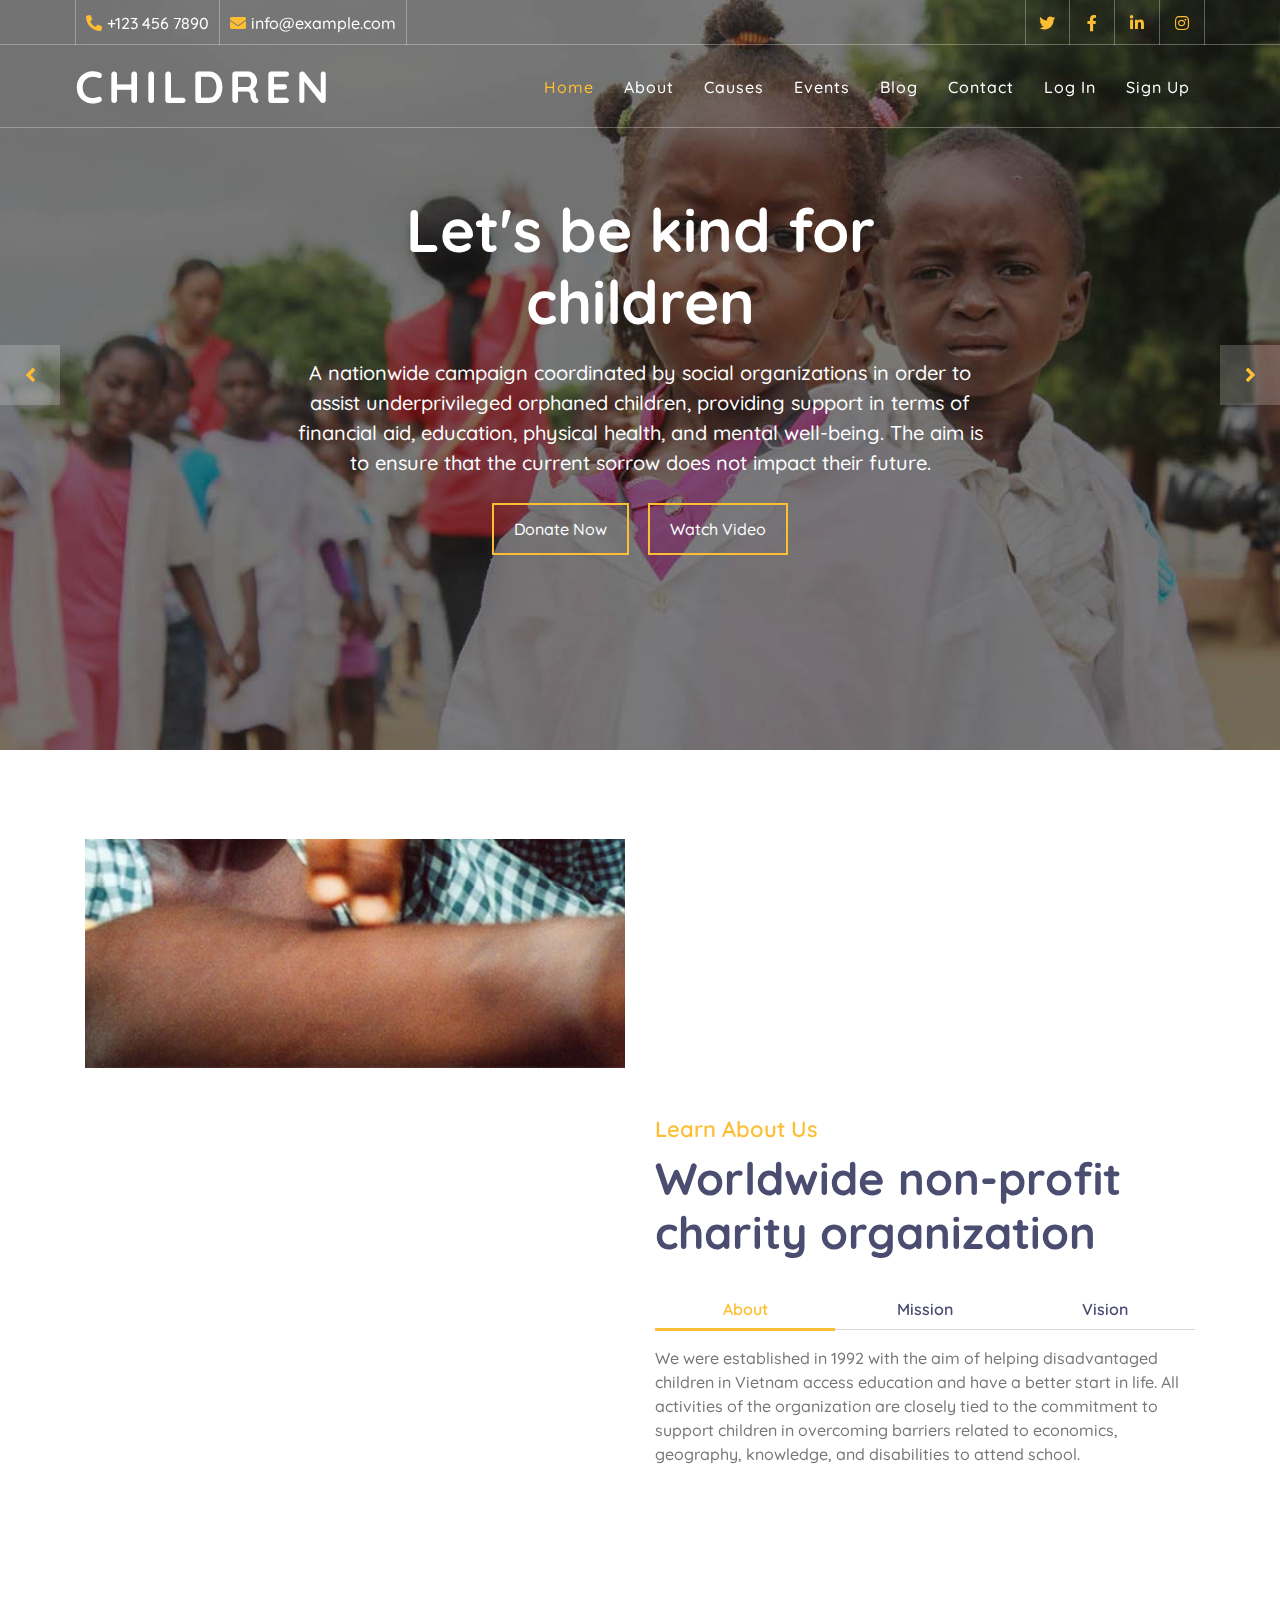
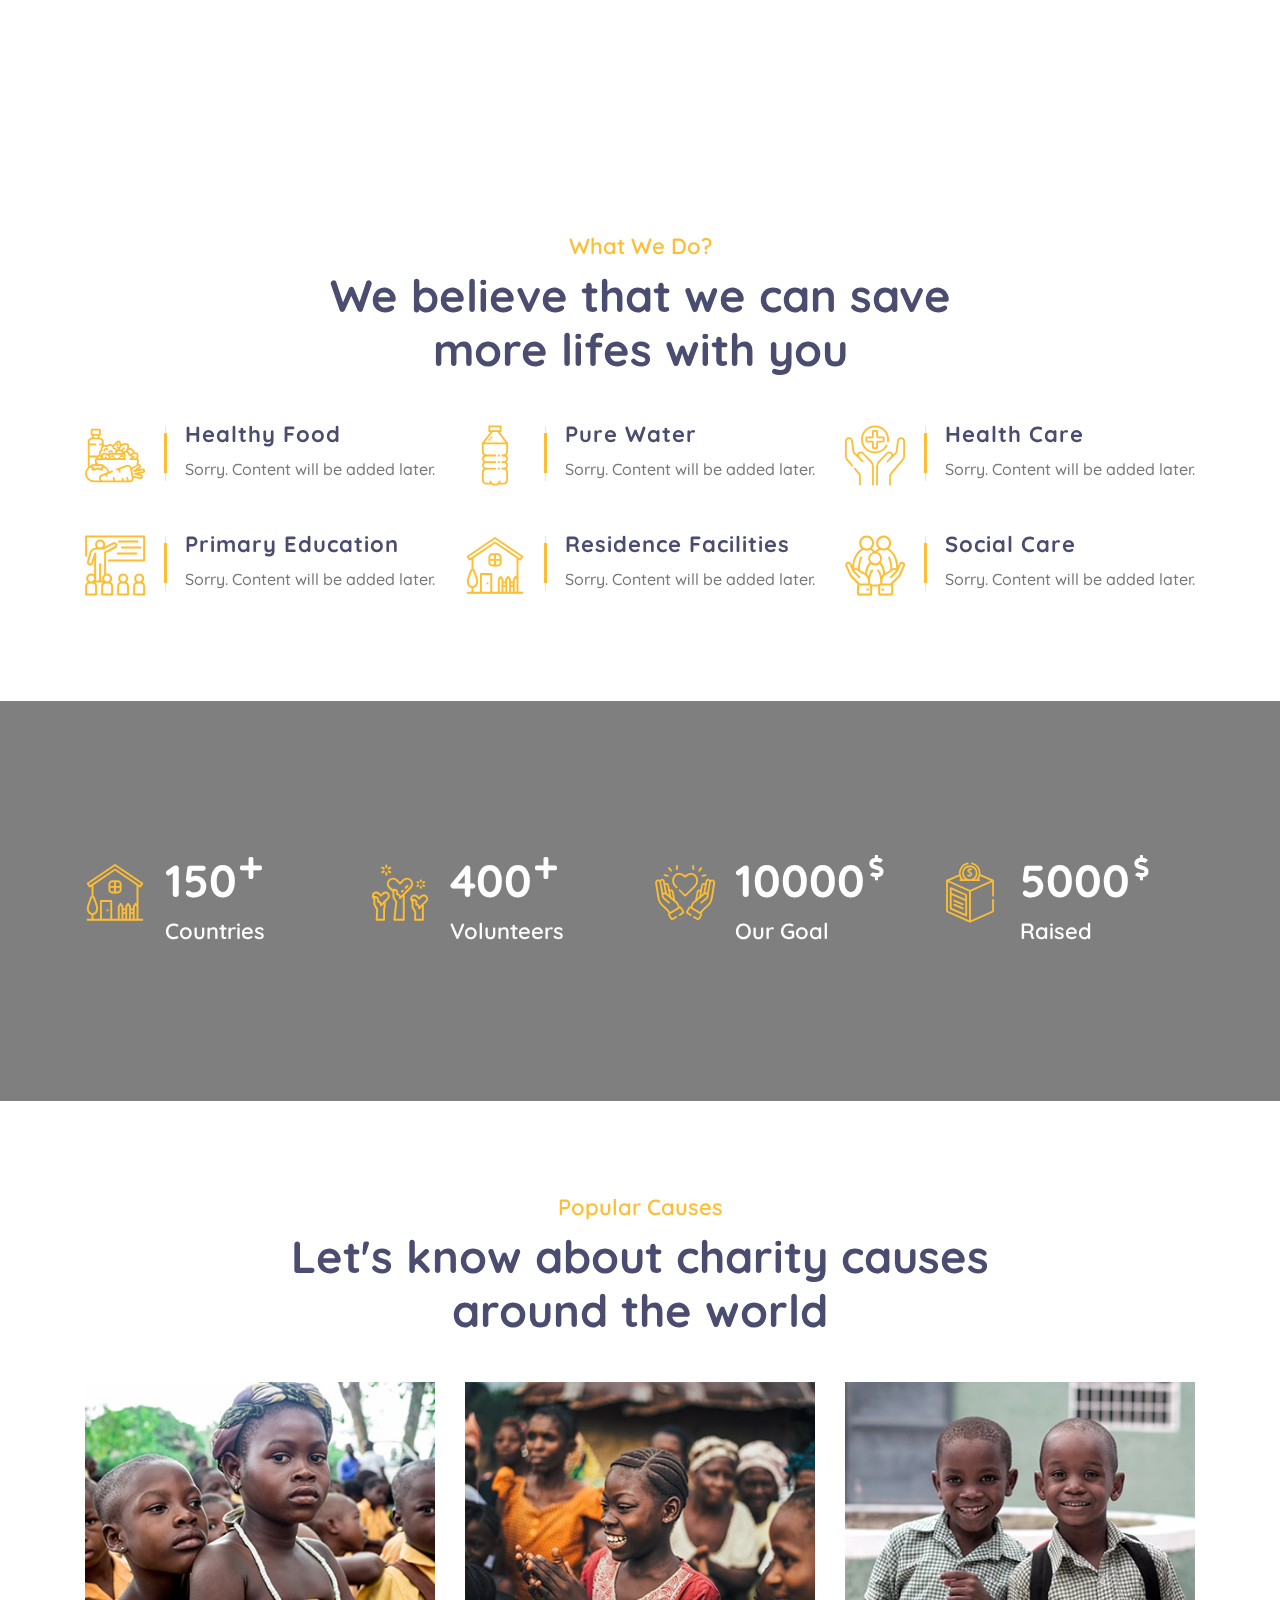
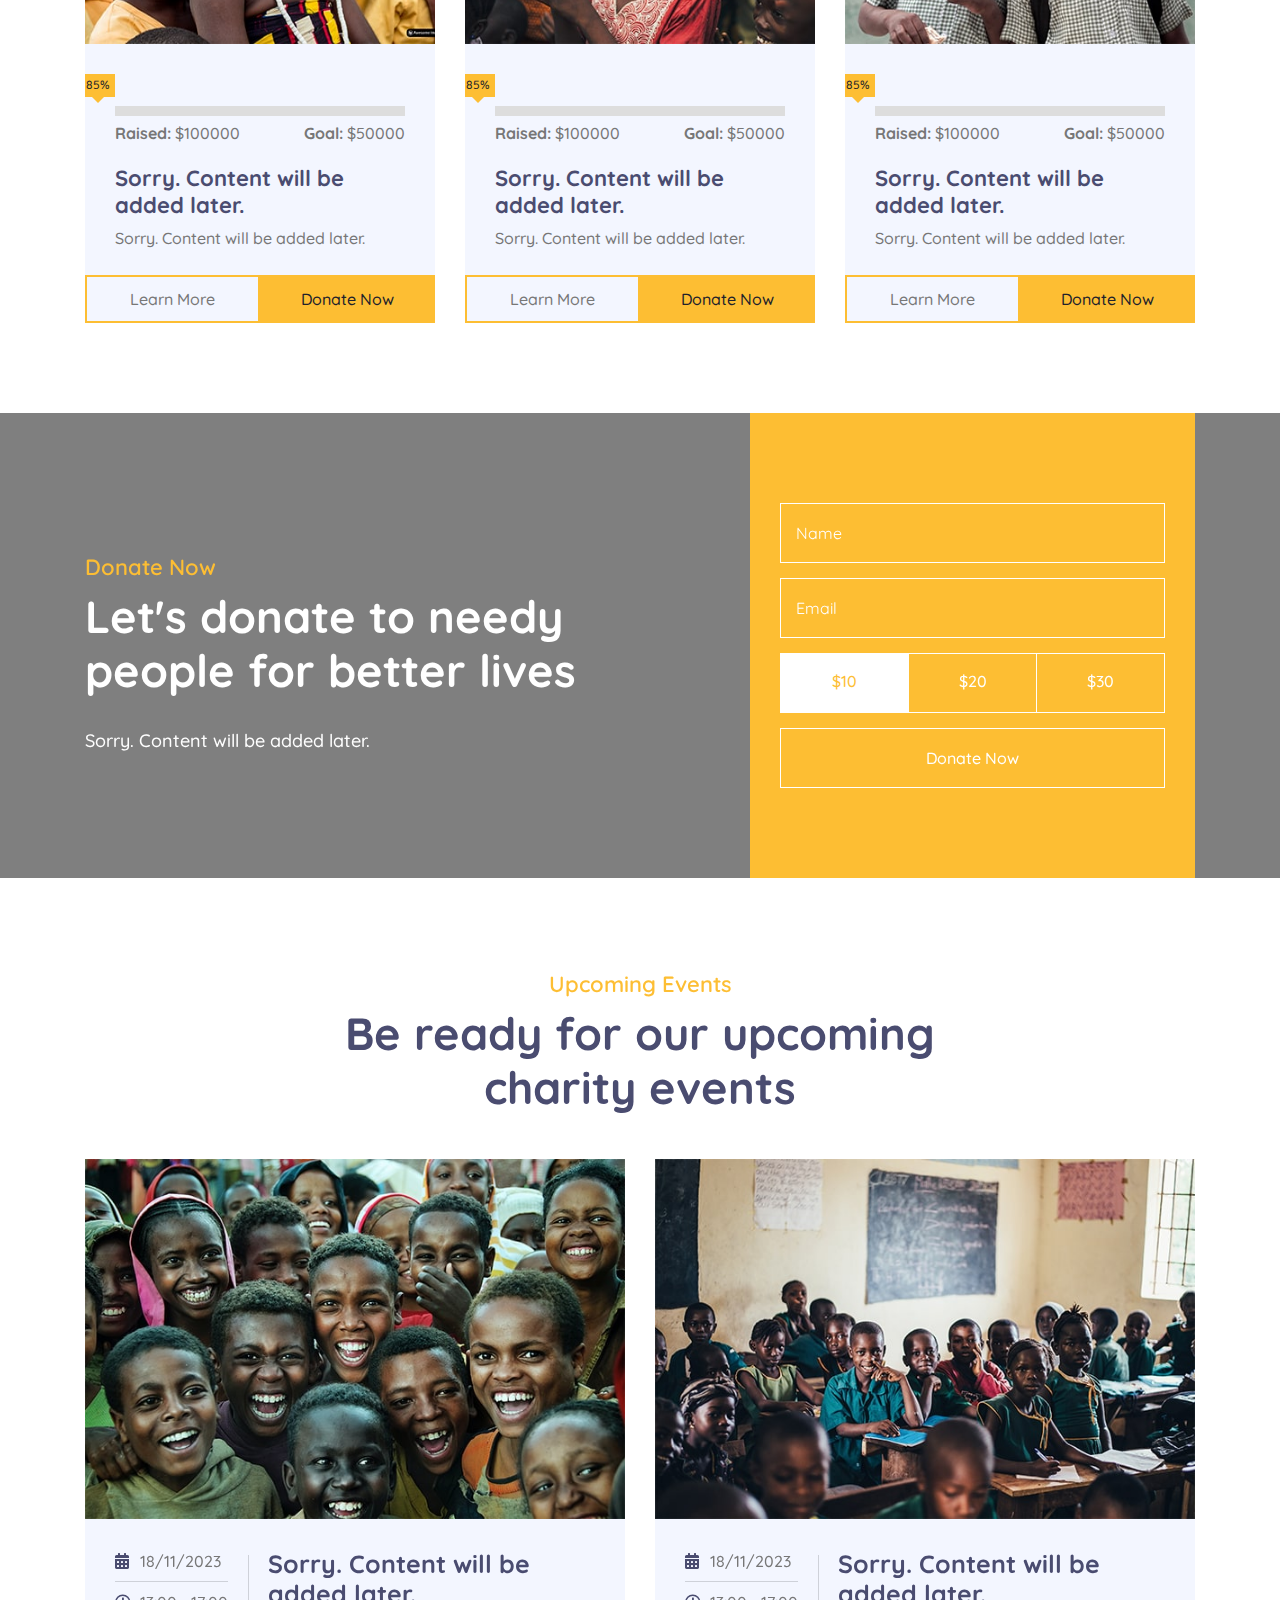
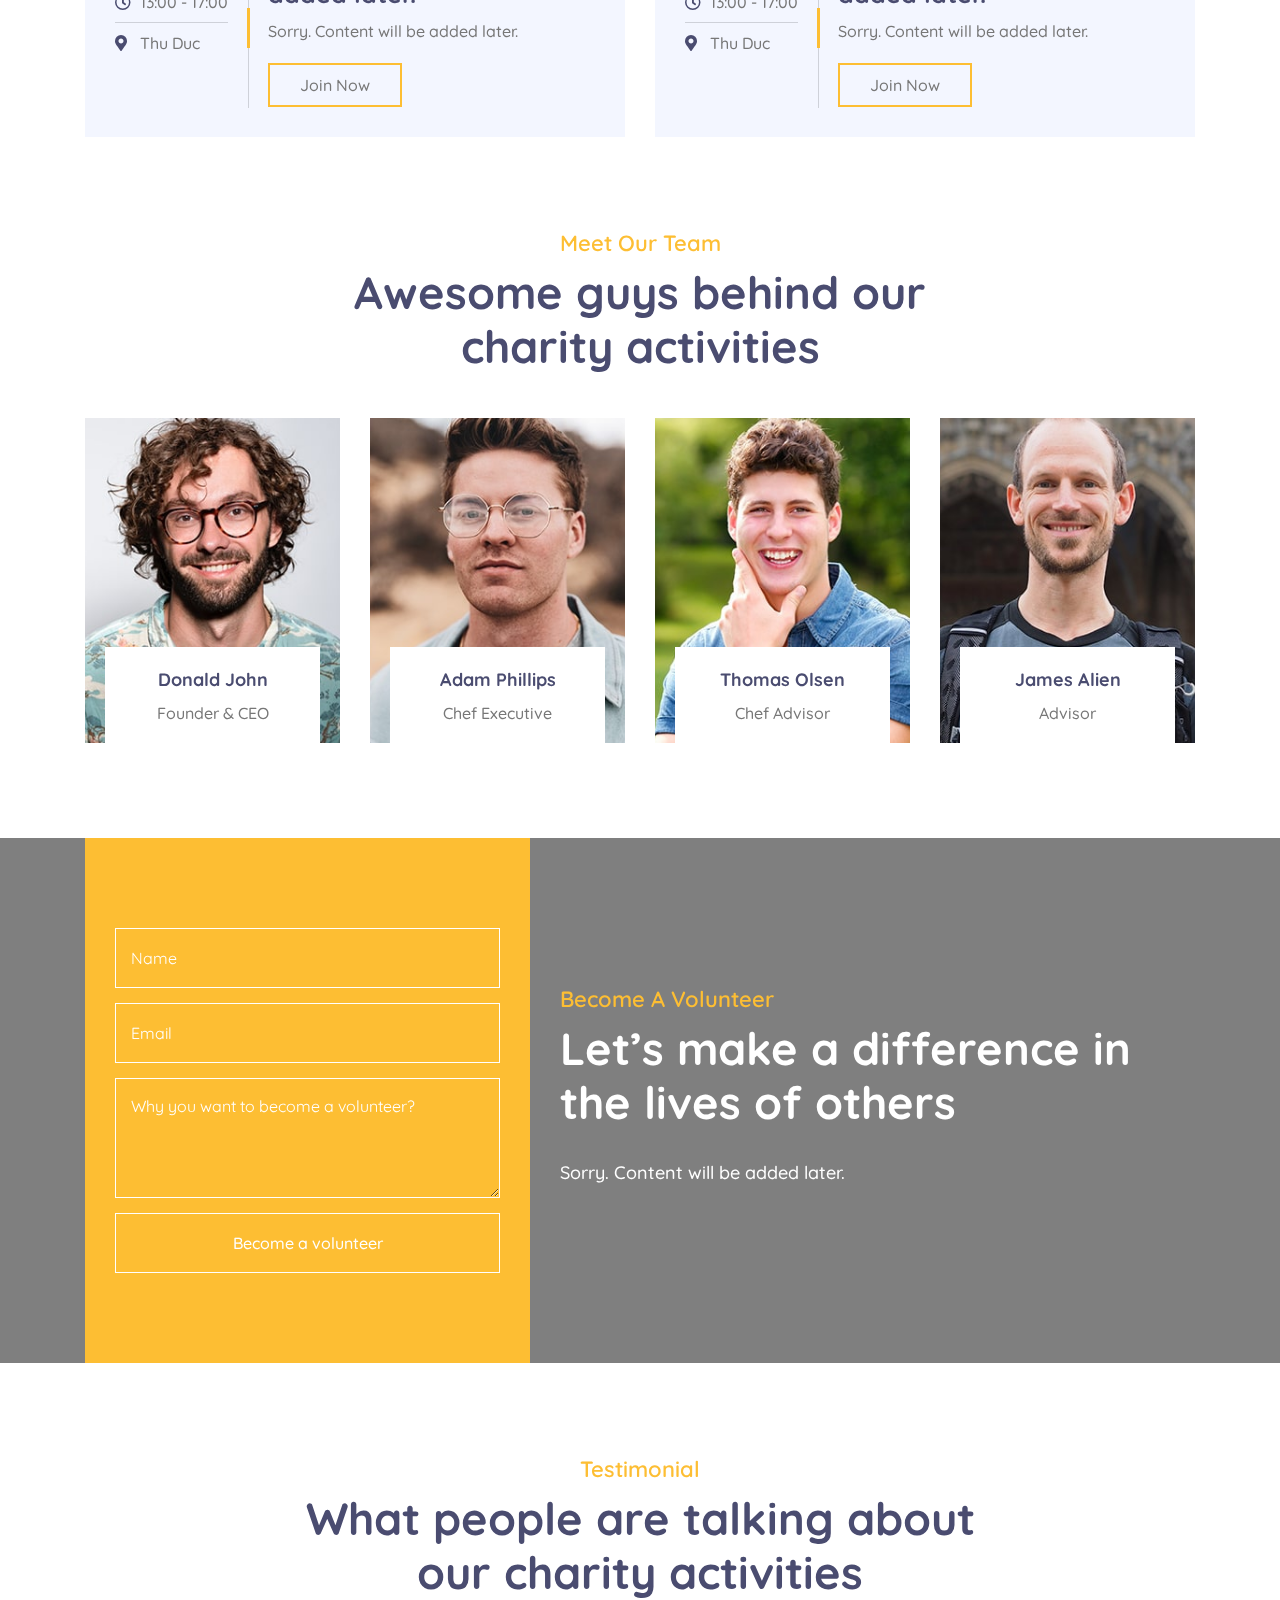
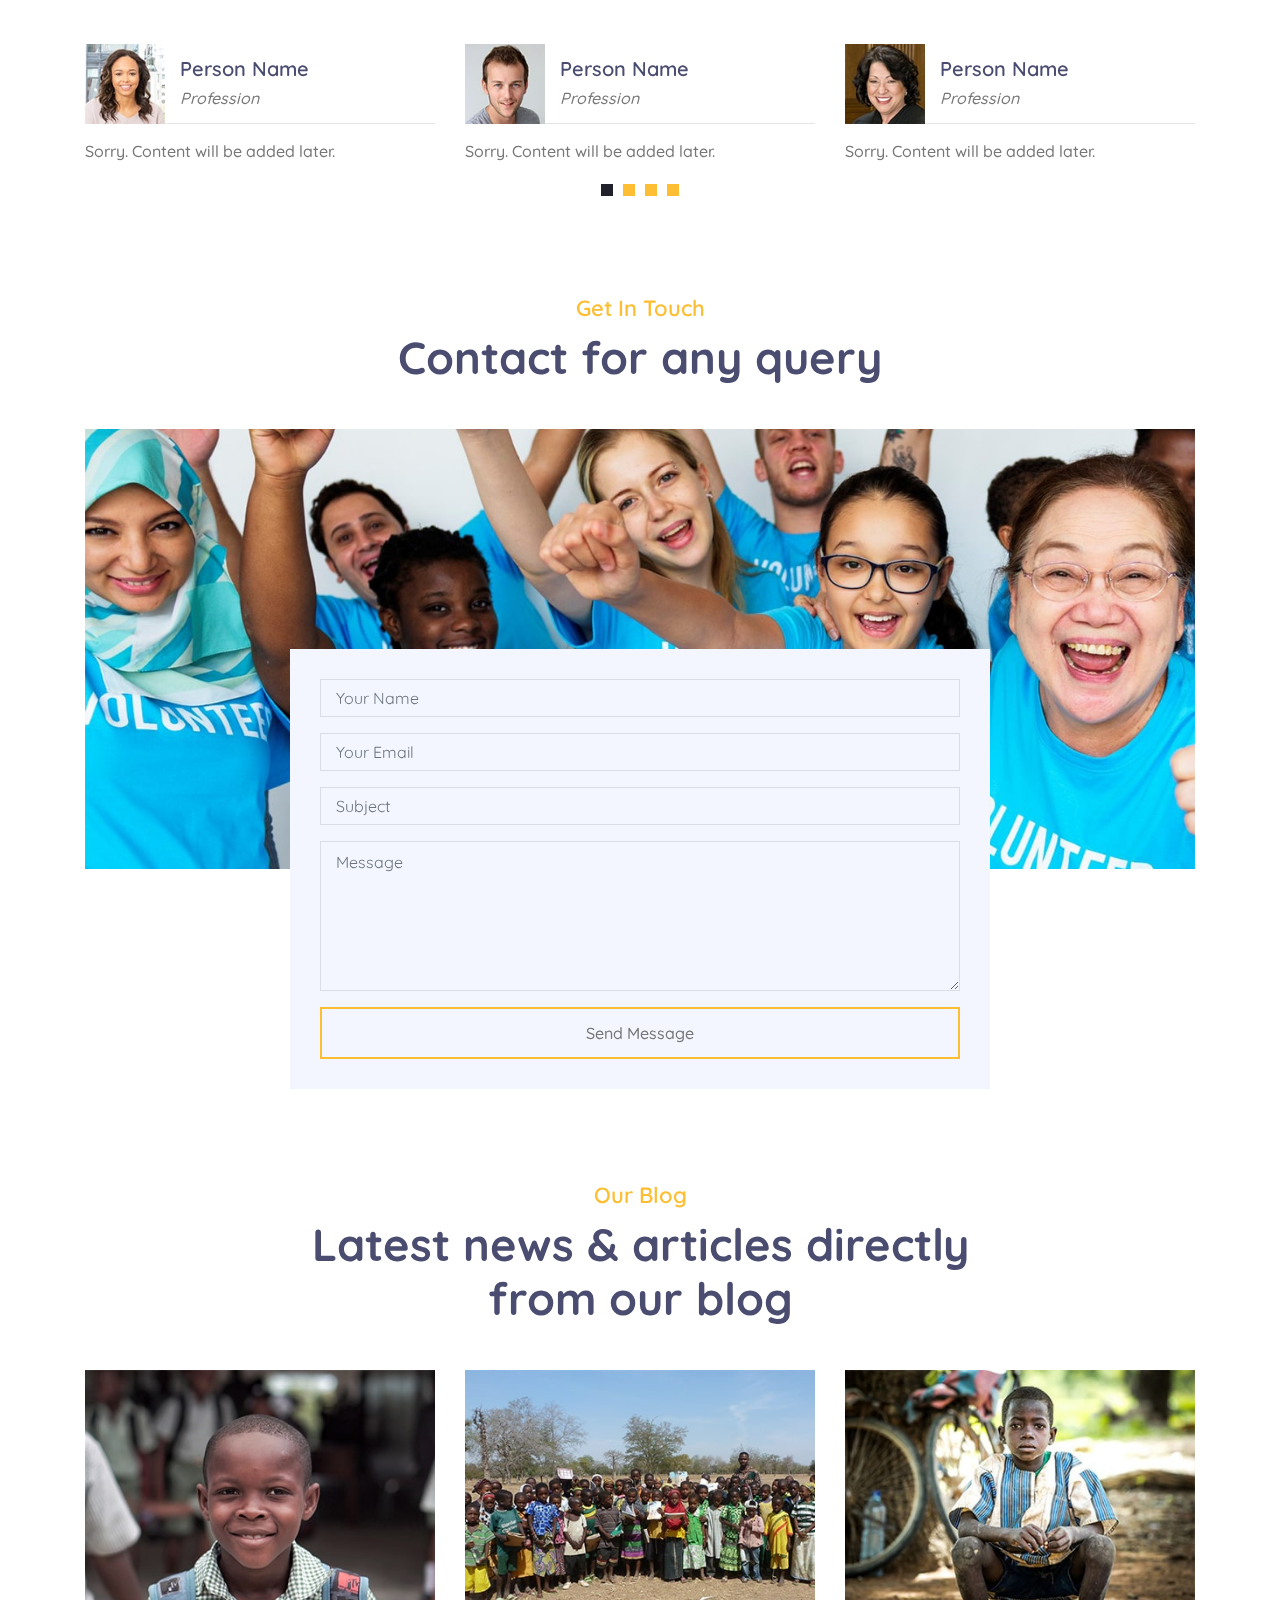
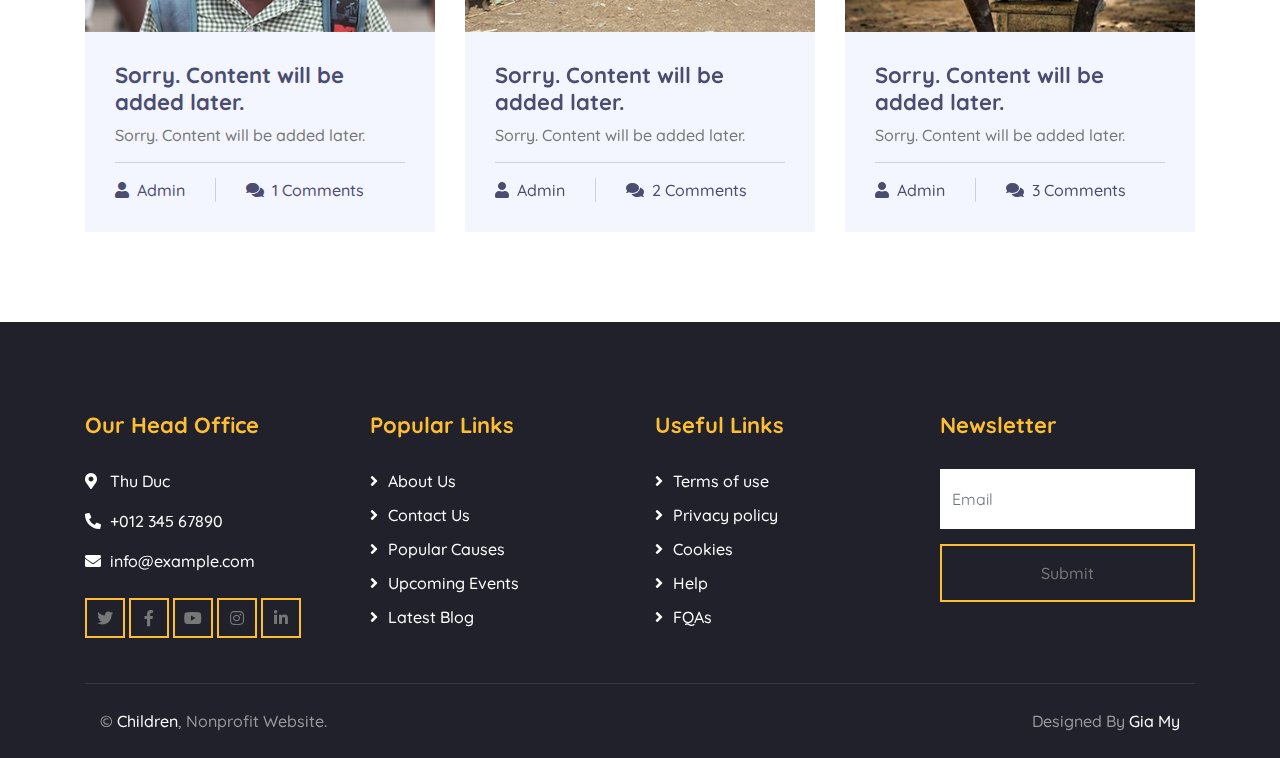
<file: index.html>
<!DOCTYPE html>
<html lang="en">
    <head>
        <meta charset="utf-8">
        <title>CHILDREN</title>
        <meta content="width=device-width, initial-scale=1.0" name="viewport">
        <meta content="Children" name="keywords">
        <meta content="Children" name="description">

        <!-- Favicon -->
        <link href="img/favicon.ico" rel="icon">

        <!-- Google Font -->
        <link href="https://fonts.googleapis.com/css2?family=Quicksand:wght@300;400;500;600;700&display=swap" rel="stylesheet">
        
        <!-- CSS Libraries -->
        <link href="https://stackpath.bootstrapcdn.com/bootstrap/4.4.1/css/bootstrap.min.css" rel="stylesheet">
        <link href="https://cdnjs.cloudflare.com/ajax/libs/font-awesome/5.10.0/css/all.min.css" rel="stylesheet">
        <link href="lib/flaticon/font/flaticon.css" rel="stylesheet">
        <link href="lib/animate/animate.min.css" rel="stylesheet">
        <link href="lib/owlcarousel/assets/owl.carousel.min.css" rel="stylesheet">

        <!-- Template Stylesheet -->
        <link href="css/style.css" rel="stylesheet">
    </head>

    <body>
        <!-- Top Bar Start -->
        <div class="top-bar d-none d-md-block">
            <div class="container-fluid">
                <div class="row">
                    <div class="col-md-8">
                        <div class="top-bar-left">
                            <div class="text">
                                <i class="fa fa-phone-alt"></i>
                                <p>+123 456 7890</p>
                            </div>
                            <div class="text">
                                <i class="fa fa-envelope"></i>
                                <p>info@example.com</p>
                            </div>
                        </div>
                    </div>
                    <div class="col-md-4">
                        <div class="top-bar-right">
                            <div class="social">
                                <a href=""><i class="fab fa-twitter"></i></a>
                                <a href=""><i class="fab fa-facebook-f"></i></a>
                                <a href=""><i class="fab fa-linkedin-in"></i></a>
                                <a href=""><i class="fab fa-instagram"></i></a>
                            </div>
                        </div>
                    </div>
                </div>
            </div>
        </div>
        <!-- Top Bar End -->

        <!-- Nav Bar Start -->
        <div class="navbar navbar-expand-lg bg-dark navbar-dark">
            <div class="container-fluid">
                <a href="index.html" class="navbar-brand">CHILDREN</a>
                <button type="button" class="navbar-toggler" data-toggle="collapse" data-target="#navbarCollapse">
                    <span class="navbar-toggler-icon"></span>
                </button>

                <div class="collapse navbar-collapse justify-content-between" id="navbarCollapse">
                    <div class="navbar-nav ml-auto">
                        <a href="index.html" class="nav-item nav-link active">Home</a>
                        <a href="about.html" class="nav-item nav-link">About</a>
                        <a href="causes.html" class="nav-item nav-link">Causes</a>
                        <a href="event.html" class="nav-item nav-link">Events</a>
                        <a href="blog.html" class="nav-item nav-link">Blog</a>
                        <div class="nav-item dropdown">
                        </div>
                        <a href="contact.html" class="nav-item nav-link">Contact</a>
                        <a href="login.html" class="nav-item nav-link">Log In</a>
                        <a href="signup.html" class="nav-item nav-link">Sign Up</a>
                    </div>
                </div>
            </div>
        </div>
        <!-- Nav Bar End -->


        <!-- Carousel Start -->
        <div class="carousel">
            <div class="container-fluid">
                <div class="owl-carousel">
                    <div class="carousel-item">
                        <div class="carousel-img">
                            <img src="img/carousel-1.jpg" alt="Image">
                        </div>
                        <div class="carousel-text">
                            <h1>Let's be kind for children</h1>
                            <p>
                                A nationwide campaign coordinated by social organizations in order to assist underprivileged orphaned children, providing support in terms of financial aid, education, physical health, and mental well-being. The aim is to ensure that the current sorrow does not impact their future.
                            </p>
                            <div class="carousel-btn">
                                <a class="btn btn-custom" href="">Donate Now</a>
                                <a class="btn btn-custom btn-play" data-toggle="modal" data-src="https://www.youtube.com/embed/DWRcNpR6Kdc" data-target="#videoModal">Watch Video</a>
                            </div>
                        </div>
                    </div>
                    <div class="carousel-item">
                        <div class="carousel-img">
                            <img src="img/carousel-2.jpg" alt="Image">
                        </div>
                        <div class="carousel-text">
                            <h1>Get Involved with helping hand</h1>
                            <p>
                                A nationwide campaign coordinated by social organizations in order to assist underprivileged orphaned children, providing support in terms of financial aid, education, physical health, and mental well-being. The aim is to ensure that the current sorrow does not impact their future.
                            </p>
                            <div class="carousel-btn">
                                <a class="btn btn-custom" href="">Donate Now</a>
                                <a class="btn btn-custom btn-play" data-toggle="modal" data-src="https://www.youtube.com/embed/DWRcNpR6Kdc" data-target="#videoModal">Watch Video</a>
                            </div>
                        </div>
                    </div>
                    <div class="carousel-item">
                        <div class="carousel-img">
                            <img src="img/carousel-3.jpg" alt="Image">
                        </div>
                        <div class="carousel-text">
                            <h1>Bringing smiles to millions</h1>
                            <p>
                                A nationwide campaign coordinated by social organizations in order to assist underprivileged orphaned children, providing support in terms of financial aid, education, physical health, and mental well-being. The aim is to ensure that the current sorrow does not impact their future.
                            </p>
                            <div class="carousel-btn">
                                <a class="btn btn-custom" href="">Donate Now</a>
                                <a class="btn btn-custom btn-play" data-toggle="modal" data-src="https://www.youtube.com/embed/DWRcNpR6Kdc" data-target="#videoModal">Watch Video</a>
                            </div>
                        </div>
                    </div>
                </div>
            </div>
        </div>
        <!-- Carousel End -->

        <!-- Video Modal Start-->
        <div class="modal fade" id="videoModal" tabindex="-1" role="dialog" aria-labelledby="exampleModalLabel" aria-hidden="true">
            <div class="modal-dialog" role="document">
                <div class="modal-content">
                    <div class="modal-body">
                        <button type="button" class="close" data-dismiss="modal" aria-label="Close">
                            <span aria-hidden="true">&times;</span>
                        </button>        
                        <!-- 16:9 aspect ratio -->
                        <div class="embed-responsive embed-responsive-16by9">
                            <iframe class="embed-responsive-item" src="" id="video"  allowscriptaccess="always" allow="autoplay"></iframe>
                        </div>
                    </div>
                </div>
            </div>
        </div> 
        <!-- Video Modal End -->
        

        <!-- About Start -->
        <div class="about">
            <div class="container">
                <div class="row align-items-center">
                    <div class="col-lg-6">
                        <div class="about-img" data-parallax="scroll" data-image-src="img/about.jpg"></div>
                    </div>
                    <div class="col-lg-6">
                        <div class="section-header">
                            <p>Learn About Us</p>
                            <h2>Worldwide non-profit charity organization</h2>
                        </div>
                        <div class="about-tab">
                            <ul class="nav nav-pills nav-justified">
                                <li class="nav-item">
                                    <a class="nav-link active" data-toggle="pill" href="#tab-content-1">About</a>
                                </li>
                                <li class="nav-item">
                                    <a class="nav-link" data-toggle="pill" href="#tab-content-2">Mission</a>
                                </li>
                                <li class="nav-item">
                                    <a class="nav-link" data-toggle="pill" href="#tab-content-3">Vision</a>
                                </li>
                            </ul>

                            <div class="tab-content">
                                <div id="tab-content-1" class="container tab-pane active">
                                    We were established in 1992 with the aim of helping disadvantaged children in Vietnam access education and have a better start in life. All activities of the organization are closely tied to the commitment to support children in overcoming barriers related to economics, geography, knowledge, and disabilities to attend school.
                                </div>
                                <div id="tab-content-2" class="container tab-pane fade">
                                    "We enable disadvantaged children and young adults in Vietnam to reach their full potential through receiving a quality education that is relevant to their needs”                                 </div>
                                <div id="tab-content-3" class="container tab-pane fade">
                                    We believe that all children have the right to fulfil their potential and that focusing on education enables even the most disadvantaged children to create a better future for themselves. We measure our results in the numbers of children going to school, progressing through school, and going on to university and securing decent jobs.                                 </div>
                            </div>
                        </div>
                    </div>
                </div>
            </div>
        </div>
        <!-- About End -->


        <!-- Service Start -->
        <div class="service">
            <div class="container">
                <div class="section-header text-center">
                    <p>What We Do?</p>
                    <h2>We believe that we can save more lifes with you</h2>
                </div>
                <div class="row">
                    <div class="col-lg-4 col-md-6">
                        <div class="service-item">
                            <div class="service-icon">
                                <i class="flaticon-diet"></i>
                            </div>
                            <div class="service-text">
                                <h3>Healthy Food</h3>
                                <p>Sorry. Content will be added later.</p>
                            </div>
                        </div>
                    </div>
                    <div class="col-lg-4 col-md-6">
                        <div class="service-item">
                            <div class="service-icon">
                                <i class="flaticon-water"></i>
                            </div>
                            <div class="service-text">
                                <h3>Pure Water</h3>
                                <p>Sorry. Content will be added later.</p>
                            </div>
                        </div>
                    </div>
                    <div class="col-lg-4 col-md-6">
                        <div class="service-item">
                            <div class="service-icon">
                                <i class="flaticon-healthcare"></i>
                            </div>
                            <div class="service-text">
                                <h3>Health Care</h3>
                                <p>Sorry. Content will be added later.</p>
                            </div>
                        </div>
                    </div>
                    <div class="col-lg-4 col-md-6">
                        <div class="service-item">
                            <div class="service-icon">
                                <i class="flaticon-education"></i>
                            </div>
                            <div class="service-text">
                                <h3>Primary Education</h3>
                                <p>Sorry. Content will be added later.</p>
                            </div>
                        </div>
                    </div>
                    <div class="col-lg-4 col-md-6">
                        <div class="service-item">
                            <div class="service-icon">
                                <i class="flaticon-home"></i>
                            </div>
                            <div class="service-text">
                                <h3>Residence Facilities</h3>
                                <p>Sorry. Content will be added later.</p>
                            </div>
                        </div>
                    </div>
                    <div class="col-lg-4 col-md-6">
                        <div class="service-item">
                            <div class="service-icon">
                                <i class="flaticon-social-care"></i>
                            </div>
                            <div class="service-text">
                                <h3>Social Care</h3>
                                <p>Sorry. Content will be added later.</p>
                            </div>
                        </div>
                    </div>
                </div>
            </div>
        </div>
        <!-- Service End -->
        
        
        <!-- Facts Start -->
        <div class="facts" data-parallax="scroll" data-image-src="img/facts.jpg">
            <div class="container">
                <div class="row">
                    <div class="col-lg-3 col-md-6">
                        <div class="facts-item">
                            <i class="flaticon-home"></i>
                            <div class="facts-text">
                                <h3 class="facts-plus" data-toggle="counter-up">150</h3>
                                <p>Countries</p>
                            </div>
                        </div>
                    </div>
                    <div class="col-lg-3 col-md-6">
                        <div class="facts-item">
                            <i class="flaticon-charity"></i>
                            <div class="facts-text">
                                <h3 class="facts-plus" data-toggle="counter-up">400</h3>
                                <p>Volunteers</p>
                            </div>
                        </div>
                    </div>
                    <div class="col-lg-3 col-md-6">
                        <div class="facts-item">
                            <i class="flaticon-kindness"></i>
                            <div class="facts-text">
                                <h3 class="facts-dollar" data-toggle="counter-up">10000</h3>
                                <p>Our Goal</p>
                            </div>
                        </div>
                    </div>
                    <div class="col-lg-3 col-md-6">
                        <div class="facts-item">
                            <i class="flaticon-donation"></i>
                            <div class="facts-text">
                                <h3 class="facts-dollar" data-toggle="counter-up">5000</h3>
                                <p>Raised</p>
                            </div>
                        </div>
                    </div>
                </div>
            </div>
        </div>
        <!-- Facts End -->
        
        
        <!-- Causes Start -->
        <div class="causes">
            <div class="container">
                <div class="section-header text-center">
                    <p>Popular Causes</p>
                    <h2>Let's know about charity causes around the world</h2>
                </div>
                <div class="owl-carousel causes-carousel">
                    <div class="causes-item">
                        <div class="causes-img">
                            <img src="img/causes-1.jpg" alt="Image">
                        </div>
                        <div class="causes-progress">
                            <div class="progress">
                                <div class="progress-bar" role="progressbar" aria-valuenow="85" aria-valuemin="0" aria-valuemax="100">
                                    <span>85%</span>
                                </div>
                            </div>
                            <div class="progress-text">
                                <p><strong>Raised:</strong> $100000</p>
                                <p><strong>Goal:</strong> $50000</p>
                            </div>
                        </div>
                        <div class="causes-text">
                            <h3>Sorry. Content will be added later.</h3>
                            <p>Sorry. Content will be added later.</p>
                        </div>
                        <div class="causes-btn">
                            <a class="btn btn-custom">Learn More</a>
                            <a class="btn btn-custom">Donate Now</a>
                        </div>
                    </div>
                    <div class="causes-item">
                        <div class="causes-img">
                            <img src="img/causes-2.jpg" alt="Image">
                        </div>
                        <div class="causes-progress">
                            <div class="progress">
                                <div class="progress-bar" role="progressbar" aria-valuenow="85" aria-valuemin="0" aria-valuemax="100">
                                    <span>85%</span>
                                </div>
                            </div>
                            <div class="progress-text">
                                <p><strong>Raised:</strong> $100000</p>
                                <p><strong>Goal:</strong> $50000</p>
                            </div>
                        </div>
                        <div class="causes-text">
                            <h3>Sorry. Content will be added later.</h3>
                            <p>Sorry. Content will be added later.</p>
                        </div>
                        <div class="causes-btn">
                            <a class="btn btn-custom">Learn More</a>
                            <a class="btn btn-custom">Donate Now</a>
                        </div>
                    </div>
                    <div class="causes-item">
                        <div class="causes-img">
                            <img src="img/causes-3.jpg" alt="Image">
                        </div>
                        <div class="causes-progress">
                            <div class="progress">
                                <div class="progress-bar" role="progressbar" aria-valuenow="85" aria-valuemin="0" aria-valuemax="100">
                                    <span>85%</span>
                                </div>
                            </div>
                            <div class="progress-text">
                                <p><strong>Raised:</strong> $100000</p>
                                <p><strong>Goal:</strong> $50000</p>
                            </div>
                        </div>
                        <div class="causes-text">
                            <h3>Sorry. Content will be added later.</h3>
                            <p>Sorry. Content will be added later.</p>
                        </div>
                        <div class="causes-btn">
                            <a class="btn btn-custom">Learn More</a>
                            <a class="btn btn-custom">Donate Now</a>
                        </div>
                    </div>
                    <div class="causes-item">
                        <div class="causes-img">
                            <img src="img/causes-4.jpg" alt="Image">
                        </div>
                        <div class="causes-progress">
                            <div class="progress">
                                <div class="progress-bar" role="progressbar" aria-valuenow="85" aria-valuemin="0" aria-valuemax="100">
                                    <span>85%</span>
                                </div>
                            </div>
                            <div class="progress-text">
                                <p><strong>Raised:</strong> $100000</p>
                                <p><strong>Goal:</strong> $50000</p>
                            </div>
                        </div>
                        <div class="causes-text">
                            <h3>Sorry. Content will be added later.</h3>
                            <p>Sorry. Content will be added later.</p>
                        </div>
                        <div class="causes-btn">
                            <a class="btn btn-custom">Learn More</a>
                            <a class="btn btn-custom">Donate Now</a>
                        </div>
                    </div>
                </div>
            </div>
        </div>
        <!-- Causes End -->
        
        
        <!-- Donate Start -->
        <div class="donate" data-parallax="scroll" data-image-src="img/donate.jpg">
            <div class="container">
                <div class="row align-items-center">
                    <div class="col-lg-7">
                        <div class="donate-content">
                            <div class="section-header">
                                <p>Donate Now</p>
                                <h2>Let's donate to needy people for better lives</h2>
                            </div>
                            <div class="donate-text">
                                <p>
                                    Sorry. Content will be added later.                                </p>
                            </div>
                        </div>
                    </div>
                    <div class="col-lg-5">
                        <div class="donate-form">
                            <form>
                                <div class="control-group">
                                    <input type="text" class="form-control" placeholder="Name" required="required" />
                                </div>
                                <div class="control-group">
                                    <input type="email" class="form-control" placeholder="Email" required="required" />
                                </div>
                                <div class="btn-group btn-group-toggle" data-toggle="buttons">
                                    <label class="btn btn-custom active">
                                        <input type="radio" name="options" checked> $10
                                    </label>
                                    <label class="btn btn-custom">
                                        <input type="radio" name="options"> $20
                                    </label>
                                    <label class="btn btn-custom">
                                        <input type="radio" name="options"> $30
                                    </label>
                                </div>
                                <div>
                                    <button class="btn btn-custom" type="submit">Donate Now</button>
                                </div>
                            </form>
                        </div>
                    </div>
                </div>
            </div>
        </div>
        <!-- Donate End -->
        
        
        <!-- Event Start -->
        <div class="event">
            <div class="container">
                <div class="section-header text-center">
                    <p>Upcoming Events</p>
                    <h2>Be ready for our upcoming charity events</h2>
                </div>
                <div class="row">
                    <div class="col-lg-6">
                        <div class="event-item">
                            <img src="img/event-1.jpg" alt="Image">
                            <div class="event-content">
                                <div class="event-meta">
                                    <p><i class="fa fa-calendar-alt"></i>18/11/2023</p>
                                    <p><i class="far fa-clock"></i>13:00 - 17:00</p>
                                    <p><i class="fa fa-map-marker-alt"></i>Thu Duc</p>
                                </div>
                                <div class="event-text">
                                    <h3>Sorry. Content will be added later.</h3>
                                    <p>
Sorry. Content will be added later.                                    </p>
                                    <a class="btn btn-custom" href="">Join Now</a>
                                </div>
                            </div>
                        </div>
                    </div>
                    <div class="col-lg-6">
                        <div class="event-item">
                            <img src="img/event-2.jpg" alt="Image">
                            <div class="event-content">
                                <div class="event-meta">
                                    <p><i class="fa fa-calendar-alt"></i>18/11/2023</p>
                                    <p><i class="far fa-clock"></i>13:00 - 17:00</p>
                                    <p><i class="fa fa-map-marker-alt"></i>Thu Duc</p>
                                </div>
                                <div class="event-text">
                                    <h3>Sorry. Content will be added later.</h3>
                                    <p>
Sorry. Content will be added later.                                    </p>
                                    <a class="btn btn-custom" href="">Join Now</a>
                                </div>
                            </div>
                        </div>
                    </div>
                </div>
            </div>
        </div>
        <!-- Event End -->


        <!-- Team Start -->
        <div class="team">
            <div class="container">
                <div class="section-header text-center">
                    <p>Meet Our Team</p>
                    <h2>Awesome guys behind our charity activities</h2>
                </div>
                <div class="row">
                    <div class="col-lg-3 col-md-6">
                        <div class="team-item">
                            <div class="team-img">
                                <img src="img/team-1.jpg" alt="Team Image">
                            </div>
                            <div class="team-text">
                                <h2>Donald John</h2>
                                <p>Founder & CEO</p>
                                <div class="team-social">
                                    <a href=""><i class="fab fa-twitter"></i></a>
                                    <a href=""><i class="fab fa-facebook-f"></i></a>
                                    <a href=""><i class="fab fa-linkedin-in"></i></a>
                                    <a href=""><i class="fab fa-instagram"></i></a>
                                </div>
                            </div>
                        </div>
                    </div>
                    <div class="col-lg-3 col-md-6">
                        <div class="team-item">
                            <div class="team-img">
                                <img src="img/team-2.jpg" alt="Team Image">
                            </div>
                            <div class="team-text">
                                <h2>Adam Phillips</h2>
                                <p>Chef Executive</p>
                                <div class="team-social">
                                    <a href=""><i class="fab fa-twitter"></i></a>
                                    <a href=""><i class="fab fa-facebook-f"></i></a>
                                    <a href=""><i class="fab fa-linkedin-in"></i></a>
                                    <a href=""><i class="fab fa-instagram"></i></a>
                                </div>
                            </div>
                        </div>
                    </div>
                    <div class="col-lg-3 col-md-6">
                        <div class="team-item">
                            <div class="team-img">
                                <img src="img/team-3.jpg" alt="Team Image">
                            </div>
                            <div class="team-text">
                                <h2>Thomas Olsen</h2>
                                <p>Chef Advisor</p>
                                <div class="team-social">
                                    <a href=""><i class="fab fa-twitter"></i></a>
                                    <a href=""><i class="fab fa-facebook-f"></i></a>
                                    <a href=""><i class="fab fa-linkedin-in"></i></a>
                                    <a href=""><i class="fab fa-instagram"></i></a>
                                </div>
                            </div>
                        </div>
                    </div>
                    <div class="col-lg-3 col-md-6">
                        <div class="team-item">
                            <div class="team-img">
                                <img src="img/team-4.jpg" alt="Team Image">
                            </div>
                            <div class="team-text">
                                <h2>James Alien</h2>
                                <p>Advisor</p>
                                <div class="team-social">
                                    <a href=""><i class="fab fa-twitter"></i></a>
                                    <a href=""><i class="fab fa-facebook-f"></i></a>
                                    <a href=""><i class="fab fa-linkedin-in"></i></a>
                                    <a href=""><i class="fab fa-instagram"></i></a>
                                </div>
                            </div>
                        </div>
                    </div>
                </div>
            </div>
        </div>
        <!-- Team End -->
        
        
        <!-- Volunteer Start -->
        <div class="volunteer" data-parallax="scroll" data-image-src="img/volunteer.jpg">
            <div class="container">
                <div class="row align-items-center">
                    <div class="col-lg-5">
                        <div class="volunteer-form">
                            <form>
                                <div class="control-group">
                                    <input type="text" class="form-control" placeholder="Name" required="required" />
                                </div>
                                <div class="control-group">
                                    <input type="email" class="form-control" placeholder="Email" required="required" />
                                </div>
                                <div class="control-group">
                                    <textarea class="form-control" placeholder="Why you want to become a volunteer?" required="required"></textarea>
                                </div>
                                <div>
                                    <button class="btn btn-custom" type="submit">Become a volunteer</button>
                                </div>
                            </form>
                        </div>
                    </div>
                    <div class="col-lg-7">
                        <div class="volunteer-content">
                            <div class="section-header">
                                <p>Become A Volunteer</p>
                                <h2>Let’s make a difference in the lives of others</h2>
                            </div>
                            <div class="volunteer-text">
                                <p>
                                    Sorry. Content will be added later.                                </p>
                            </div>
                        </div>
                    </div>
                </div>
            </div>
        </div>
        <!-- Volunteer End -->
        
        
        <!-- Testimonial Start -->
        <div class="testimonial">
            <div class="container">
                <div class="section-header text-center">
                    <p>Testimonial</p>
                    <h2>What people are talking about our charity activities</h2>
                </div>
                <div class="owl-carousel testimonials-carousel">
                    <div class="testimonial-item">
                        <div class="testimonial-profile">
                            <img src="img/testimonial-1.jpg" alt="Image">
                            <div class="testimonial-name">
                                <h3>Person Name</h3>
                                <p>Profession</p>
                            </div>
                        </div>
                        <div class="testimonial-text">
                            <p>
                                Sorry. Content will be added later.                            </p>
                        </div>
                    </div>
                    <div class="testimonial-item">
                        <div class="testimonial-profile">
                            <img src="img/testimonial-2.jpg" alt="Image">
                            <div class="testimonial-name">
                                <h3>Person Name</h3>
                                <p>Profession</p>
                            </div>
                        </div>
                        <div class="testimonial-text">
                            <p>
                                Sorry. Content will be added later.                            </p>
                        </div>
                    </div>
                    <div class="testimonial-item">
                        <div class="testimonial-profile">
                            <img src="img/testimonial-3.jpg" alt="Image">
                            <div class="testimonial-name">
                                <h3>Person Name</h3>
                                <p>Profession</p>
                            </div>
                        </div>
                        <div class="testimonial-text">
                            <p>
                                Sorry. Content will be added later.                            </p>
                        </div>
                    </div>
                    <div class="testimonial-item">
                        <div class="testimonial-profile">
                            <img src="img/testimonial-4.jpg" alt="Image">
                            <div class="testimonial-name">
                                <h3>Person Name</h3>
                                <p>Profession</p>
                            </div>
                        </div>
                        <div class="testimonial-text">
                            <p>
                                Sorry. Content will be added later.                            </p>
                        </div>
                    </div>
                </div>
            </div>
        </div>
        <!-- Testimonial End -->
        
        
        <!-- Contact Start -->
        <div class="contact">
            <div class="container">
                <div class="section-header text-center">
                    <p>Get In Touch</p>
                    <h2>Contact for any query</h2>
                </div>
                <div class="contact-img">
                    <img src="img/contact.jpg" alt="Image">
                </div>
                <div class="contact-form">
                        <div id="success"></div>
                        <form name="sentMessage" id="contactForm" novalidate="novalidate">
                            <div class="control-group">
                                <input type="text" class="form-control" id="name" placeholder="Your Name" required="required" data-validation-required-message="Please enter your name" />
                                <p class="help-block text-danger"></p>
                            </div>
                            <div class="control-group">
                                <input type="email" class="form-control" id="email" placeholder="Your Email" required="required" data-validation-required-message="Please enter your email" />
                                <p class="help-block text-danger"></p>
                            </div>
                            <div class="control-group">
                                <input type="text" class="form-control" id="subject" placeholder="Subject" required="required" data-validation-required-message="Please enter a subject" />
                                <p class="help-block text-danger"></p>
                            </div>
                            <div class="control-group">
                                <textarea class="form-control" id="message" placeholder="Message" required="required" data-validation-required-message="Please enter your message"></textarea>
                                <p class="help-block text-danger"></p>
                            </div>
                            <div>
                                <button class="btn btn-custom" type="submit" id="sendMessageButton">Send Message</button>
                            </div>
                        </form>
                    </div>
            </div>
        </div>
        <!-- Contact End -->


        <!-- Blog Start -->
        <div class="blog">
            <div class="container">
                <div class="section-header text-center">
                    <p>Our Blog</p>
                    <h2>Latest news & articles directly from our blog</h2>
                </div>
                <div class="row">
                    <div class="col-lg-4">
                        <div class="blog-item">
                            <div class="blog-img">
                                <img src="img/blog-1.jpg" alt="Image">
                            </div>
                            <div class="blog-text">
                                <h3><a href="#">Sorry. Content will be added later.</a></h3>
                                <p>
                                    Sorry. Content will be added later.                                </p>
                            </div>
                            <div class="blog-meta">
                                <p><i class="fa fa-user"></i><a href="">Admin</a></p>
                                <p><i class="fa fa-comments"></i><a href="">1 Comments</a></p>
                            </div>
                        </div>
                    </div>
                    <div class="col-lg-4">
                        <div class="blog-item">
                            <div class="blog-img">
                                <img src="img/blog-2.jpg" alt="Image">
                            </div>
                            <div class="blog-text">
                                <h3><a href="#">Sorry. Content will be added later.</a></h3>
                                <p>
                                    Sorry. Content will be added later.                                </p>
                            </div>
                            <div class="blog-meta">
                                <p><i class="fa fa-user"></i><a href="">Admin</a></p>
                                <p><i class="fa fa-comments"></i><a href="">2 Comments</a></p>
                            </div>
                        </div>
                    </div>
                    <div class="col-lg-4">
                        <div class="blog-item">
                            <div class="blog-img">
                                <img src="img/blog-3.jpg" alt="Image">
                            </div>
                            <div class="blog-text">
                                <h3><a href="#">Sorry. Content will be added later.</a></h3>
                                <p>
                                    Sorry. Content will be added later.                                </p>
                            </div>
                            <div class="blog-meta">
                                <p><i class="fa fa-user"></i><a href="">Admin</a></p>
                                <p><i class="fa fa-comments"></i><a href="">3 Comments</a></p>
                            </div>
                        </div>
                    </div>
                </div>
            </div>
        </div>
        <!-- Blog End -->


        <!-- Footer Start -->
        <div class="footer">
            <div class="container">
                <div class="row">
                    <div class="col-lg-3 col-md-6">
                        <div class="footer-contact">
                            <h2>Our Head Office</h2>
                            <p><i class="fa fa-map-marker-alt"></i>Thu Duc</p>
                            <p><i class="fa fa-phone-alt"></i>+012 345 67890</p>
                            <p><i class="fa fa-envelope"></i>info@example.com</p>
                            <div class="footer-social">
                                <a class="btn btn-custom" href="https://twitter.com"><i class="fab fa-twitter"></i></a>
                                <a class="btn btn-custom" href="https://www.facebook.com"><i class="fab fa-facebook-f"></i></a>
                                <a class="btn btn-custom" href="https://www.youtube.com"><i class="fab fa-youtube"></i></a>
                                <a class="btn btn-custom" href="https://www.instagram.com"><i class="fab fa-instagram"></i></a>
                                <a class="btn btn-custom" href="https://www.linkedin.com"><i class="fab fa-linkedin-in"></i></a>
                            </div>
                        </div>
                    </div>
                    <div class="col-lg-3 col-md-6">
                        <div class="footer-link">
                            <h2>Popular Links</h2>
                            <a href="">About Us</a>
                            <a href="">Contact Us</a>
                            <a href="">Popular Causes</a>
                            <a href="">Upcoming Events</a>
                            <a href="">Latest Blog</a>
                        </div>
                    </div>
                    <div class="col-lg-3 col-md-6">
                        <div class="footer-link">
                            <h2>Useful Links</h2>
                            <a href="">Terms of use</a>
                            <a href="">Privacy policy</a>
                            <a href="">Cookies</a>
                            <a href="">Help</a>
                            <a href="">FQAs</a>
                        </div>
                    </div>
                    <div class="col-lg-3 col-md-6">
                        <div class="footer-newsletter">
                            <h2>Newsletter</h2>
                            <form>
                                <input class="form-control" placeholder="Email">
                                <button class="btn btn-custom">Submit</button>
                            </form>
                        </div>
                    </div>
                </div>
            </div>
            <div class="container copyright">
                <div class="row">
                    <div class="col-md-6">
                        <p>&copy; <a href="index.html">Children</a>, Nonprofit Website.</p>
                    </div>
                    <div class="col-md-6">
                        <p>Designed By <a href="index.html">Gia My</a></p>
                    </div>
                </div>
            </div>
        </div>
        <!-- Footer End -->
        
        <!-- Back to top button -->
        <a href="#" class="back-to-top"><i class="fa fa-chevron-up"></i></a>
        
        <!-- Pre Loader -->
        <div id="loader" class="show">
            <div class="loader"></div>
        </div>

        <!-- JavaScript Libraries -->
        <script src="https://code.jquery.com/jquery-3.4.1.min.js"></script>
        <script src="https://stackpath.bootstrapcdn.com/bootstrap/4.4.1/js/bootstrap.bundle.min.js"></script>
        <script src="lib/easing/easing.min.js"></script>
        <script src="lib/owlcarousel/owl.carousel.min.js"></script>
        <script src="lib/waypoints/waypoints.min.js"></script>
        <script src="lib/counterup/counterup.min.js"></script>
        <script src="lib/parallax/parallax.min.js"></script>
        
        <!-- Contact Javascript File -->
        <script src="mail/jqBootstrapValidation.min.js"></script>
        <script src="mail/contact.js"></script>

        <!-- Template Javascript -->
        <script src="js/main.js"></script>
    </body>
</html>
</file>
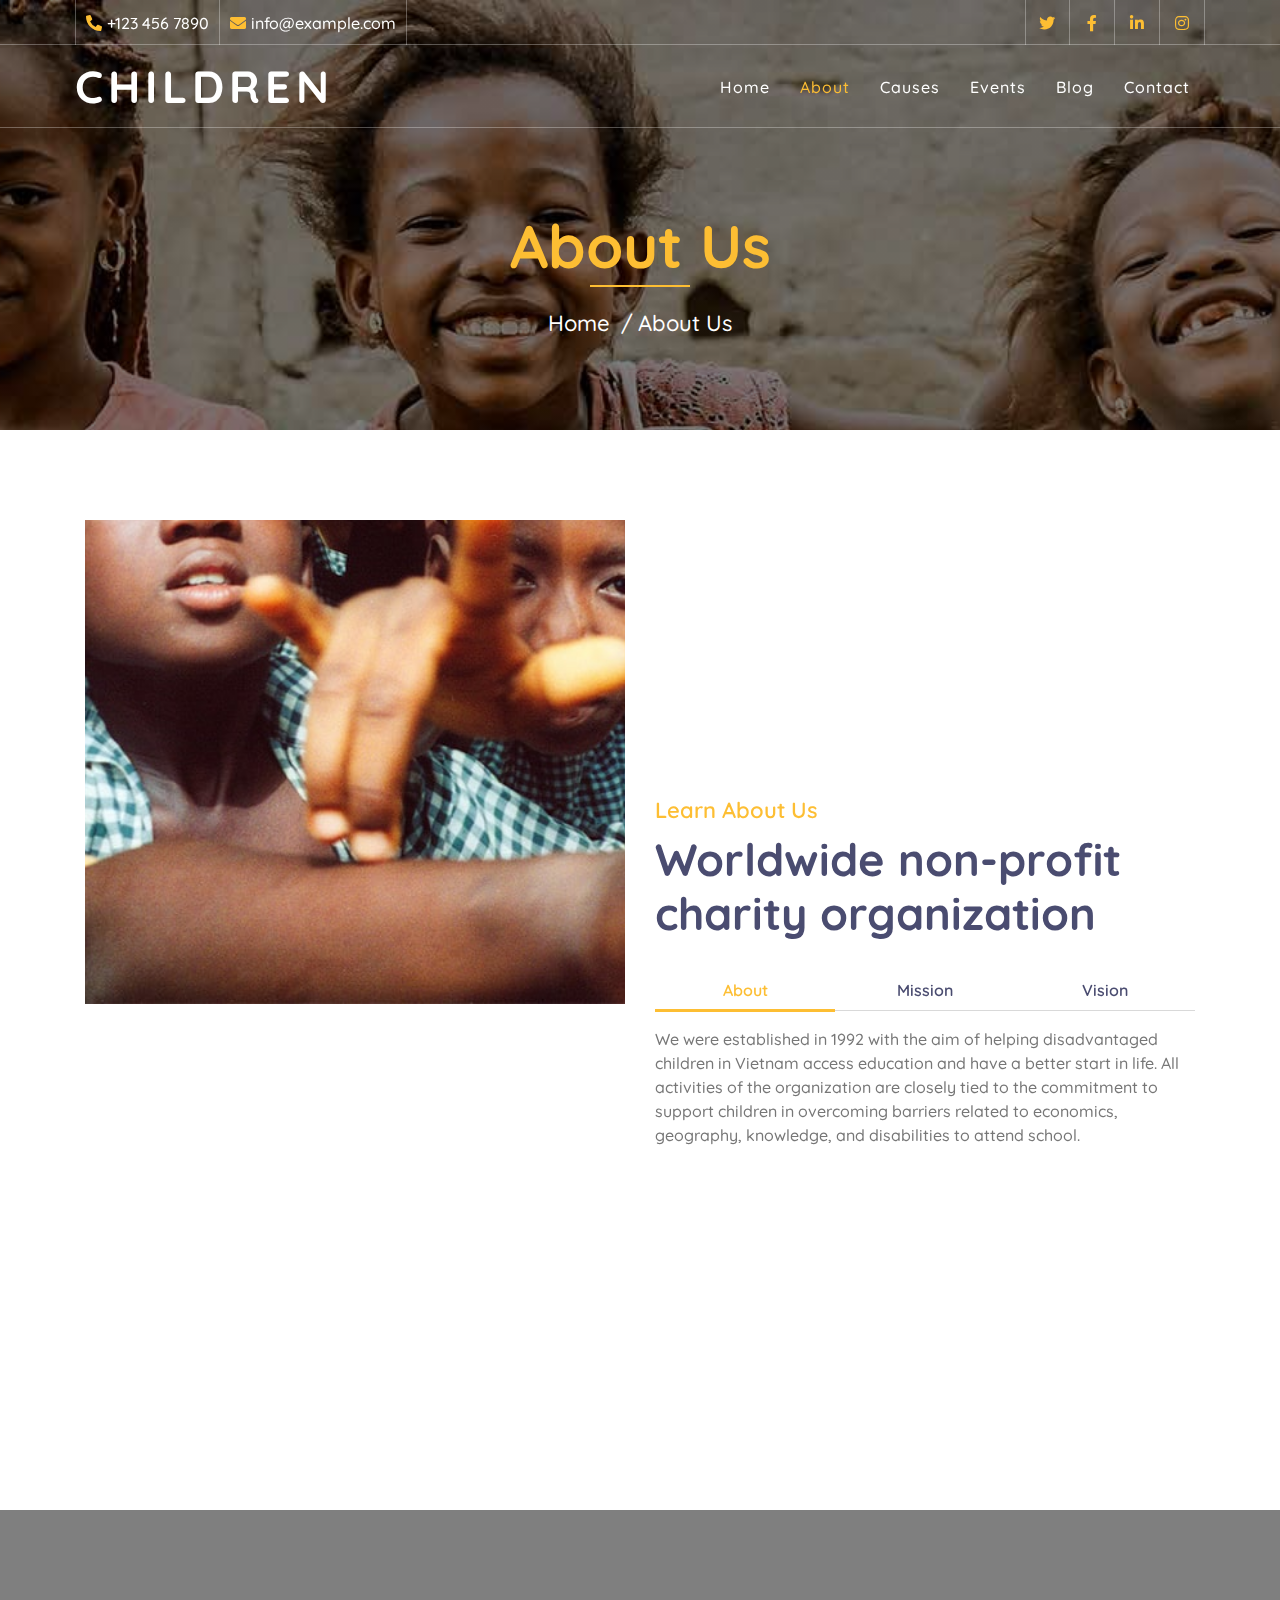
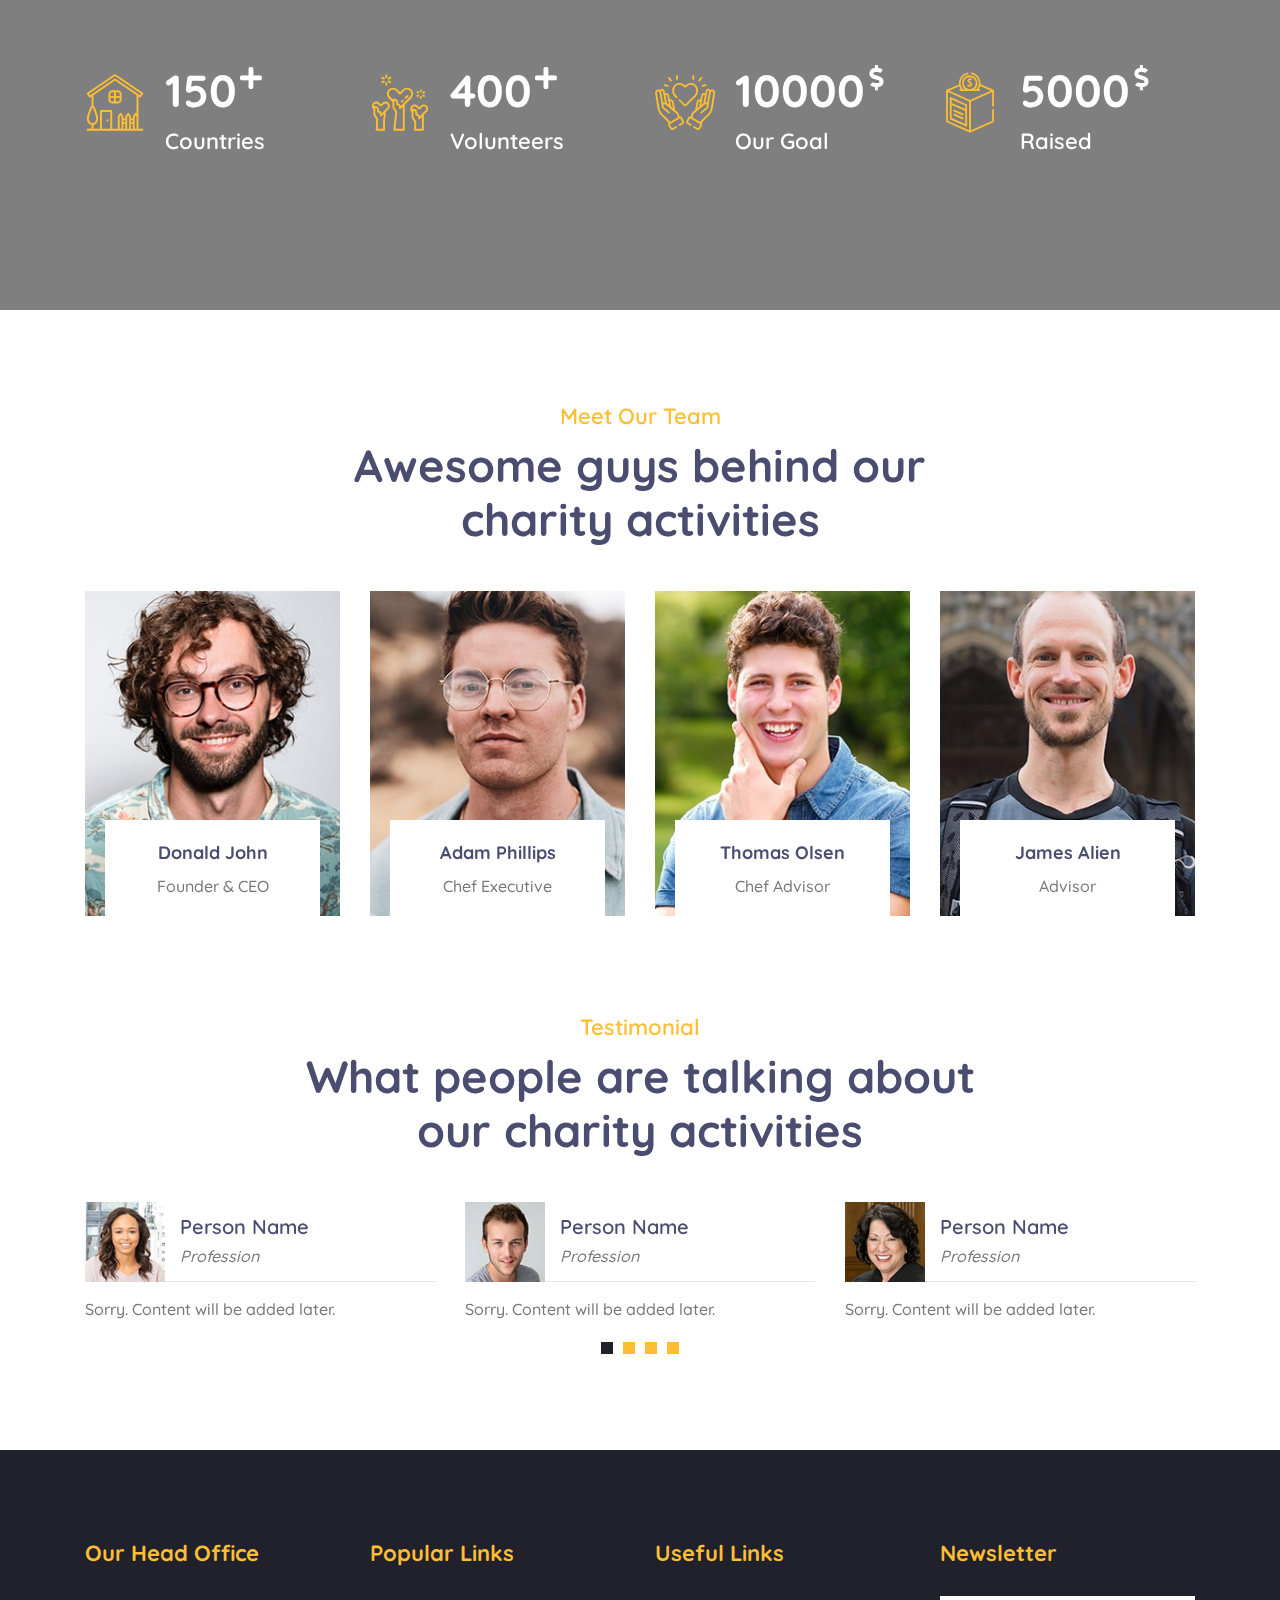
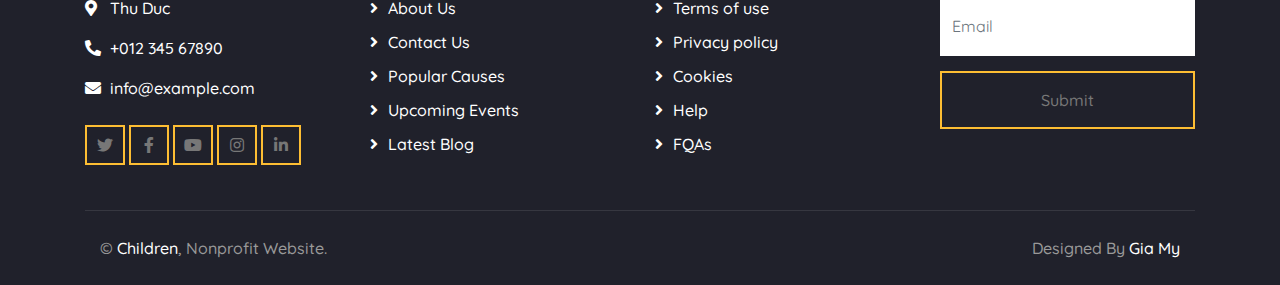
<file: about.html>
<!DOCTYPE html>
<html lang="en">
    <head>
        <meta charset="utf-8">
        <title>CHILDREN</title>
        <meta content="width=device-width, initial-scale=1.0" name="viewport">
        <meta content="Children" name="keywords">
        <meta content="Children" name="description">

        <!-- Favicon -->
        <link href="img/favicon.ico" rel="icon">

        <!-- Google Font -->
        <link href="https://fonts.googleapis.com/css2?family=Quicksand:wght@300;400;500;600;700&display=swap" rel="stylesheet">
        
        <!-- CSS Libraries -->
        <link href="https://stackpath.bootstrapcdn.com/bootstrap/4.4.1/css/bootstrap.min.css" rel="stylesheet">
        <link href="https://cdnjs.cloudflare.com/ajax/libs/font-awesome/5.10.0/css/all.min.css" rel="stylesheet">
        <link href="lib/flaticon/font/flaticon.css" rel="stylesheet">
        <link href="lib/animate/animate.min.css" rel="stylesheet">
        <link href="lib/owlcarousel/assets/owl.carousel.min.css" rel="stylesheet">

        <!-- Template Stylesheet -->
        <link href="css/style.css" rel="stylesheet">
    </head>

    <body>
        <!-- Top Bar Start -->
        <div class="top-bar d-none d-md-block">
            <div class="container-fluid">
                <div class="row">
                    <div class="col-md-8">
                        <div class="top-bar-left">
                            <div class="text">
                                <i class="fa fa-phone-alt"></i>
                                <p>+123 456 7890</p>
                            </div>
                            <div class="text">
                                <i class="fa fa-envelope"></i>
                                <p>info@example.com</p>
                            </div>
                        </div>
                    </div>
                    <div class="col-md-4">
                        <div class="top-bar-right">
                            <div class="social">
                                <a href=""><i class="fab fa-twitter"></i></a>
                                <a href=""><i class="fab fa-facebook-f"></i></a>
                                <a href=""><i class="fab fa-linkedin-in"></i></a>
                                <a href=""><i class="fab fa-instagram"></i></a>
                            </div>
                        </div>
                    </div>
                </div>
            </div>
        </div>
        <!-- Top Bar End -->

        <!-- Nav Bar Start -->
        <div class="navbar navbar-expand-lg bg-dark navbar-dark">
            <div class="container-fluid">
                <a href="index.html" class="navbar-brand">CHILDREN</a>
                <button type="button" class="navbar-toggler" data-toggle="collapse" data-target="#navbarCollapse">
                    <span class="navbar-toggler-icon"></span>
                </button>

                <div class="collapse navbar-collapse justify-content-between" id="navbarCollapse">
                    <div class="navbar-nav ml-auto">
                        <a href="index.html" class="nav-item nav-link">Home</a>
                        <a href="about.html" class="nav-item nav-link active">About</a>
                        <a href="causes.html" class="nav-item nav-link">Causes</a>
                        <a href="event.html" class="nav-item nav-link">Events</a>
                        <a href="blog.html" class="nav-item nav-link">Blog</a>
                        <div class="nav-item dropdown">
    
                        </div>
                        <a href="contact.html" class="nav-item nav-link">Contact</a>
                    </div>
                </div>
            </div>
        </div>
        <!-- Nav Bar End -->
        
        
        <!-- Page Header Start -->
        <div class="page-header">
            <div class="container">
                <div class="row">
                    <div class="col-12">
                        <h2>About Us</h2>
                    </div>
                    <div class="col-12">
                        <a href="">Home</a>
                        <a href="">About Us</a>
                    </div>
                </div>
            </div>
        </div>
        <!-- Page Header End -->
        

        <!-- About Start -->
        <div class="about">
            <div class="container">
                <div class="row align-items-center">
                    <div class="col-lg-6">
                        <div class="about-img" data-parallax="scroll" data-image-src="img/about.jpg"></div>
                    </div>
                    <div class="col-lg-6">
                        <div class="section-header">
                            <p>Learn About Us</p>
                            <h2>Worldwide non-profit charity organization</h2>
                        </div>
                        <div class="about-tab">
                            <ul class="nav nav-pills nav-justified">
                                <li class="nav-item">
                                    <a class="nav-link active" data-toggle="pill" href="#tab-content-1">About</a>
                                </li>
                                <li class="nav-item">
                                    <a class="nav-link" data-toggle="pill" href="#tab-content-2">Mission</a>
                                </li>
                                <li class="nav-item">
                                    <a class="nav-link" data-toggle="pill" href="#tab-content-3">Vision</a>
                                </li>
                            </ul>

                            <div class="tab-content">
                                <div id="tab-content-1" class="container tab-pane active">
                                    We were established in 1992 with the aim of helping disadvantaged children in Vietnam access education and have a better start in life. All activities of the organization are closely tied to the commitment to support children in overcoming barriers related to economics, geography, knowledge, and disabilities to attend school.
                                </div>
                                <div id="tab-content-2" class="container tab-pane fade">
                                    "We enable disadvantaged children and young adults in Vietnam to reach their full potential through receiving a quality education that is relevant to their needs”                                 </div>
                                <div id="tab-content-3" class="container tab-pane fade">
                                    We believe that all children have the right to fulfil their potential and that focusing on education enables even the most disadvantaged children to create a better future for themselves. We measure our results in the numbers of children going to school, progressing through school, and going on to university and securing decent jobs.                                 </div>
                            </div>
                        </div>
                    </div>
                </div>
            </div>
        </div>
        <!-- About End -->
        
        
        <!-- Facts Start -->
        <div class="facts" data-parallax="scroll" data-image-src="img/facts.jpg">
            <div class="container">
                <div class="row">
                    <div class="col-lg-3 col-md-6">
                        <div class="facts-item">
                            <i class="flaticon-home"></i>
                            <div class="facts-text">
                                <h3 class="facts-plus" data-toggle="counter-up">150</h3>
                                <p>Countries</p>
                            </div>
                        </div>
                    </div>
                    <div class="col-lg-3 col-md-6">
                        <div class="facts-item">
                            <i class="flaticon-charity"></i>
                            <div class="facts-text">
                                <h3 class="facts-plus" data-toggle="counter-up">400</h3>
                                <p>Volunteers</p>
                            </div>
                        </div>
                    </div>
                    <div class="col-lg-3 col-md-6">
                        <div class="facts-item">
                            <i class="flaticon-kindness"></i>
                            <div class="facts-text">
                                <h3 class="facts-dollar" data-toggle="counter-up">10000</h3>
                                <p>Our Goal</p>
                            </div>
                        </div>
                    </div>
                    <div class="col-lg-3 col-md-6">
                        <div class="facts-item">
                            <i class="flaticon-donation"></i>
                            <div class="facts-text">
                                <h3 class="facts-dollar" data-toggle="counter-up">5000</h3>
                                <p>Raised</p>
                            </div>
                        </div>
                    </div>
                </div>
            </div>
        </div>
        <!-- Facts End -->


        <!-- Team Start -->
        <div class="team">
            <div class="container">
                <div class="section-header text-center">
                    <p>Meet Our Team</p>
                    <h2>Awesome guys behind our charity activities</h2>
                </div>
                <div class="row">
                    <div class="col-lg-3 col-md-6">
                        <div class="team-item">
                            <div class="team-img">
                                <img src="img/team-1.jpg" alt="Team Image">
                            </div>
                            <div class="team-text">
                                <h2>Donald John</h2>
                                <p>Founder & CEO</p>
                                <div class="team-social">
                                    <a href=""><i class="fab fa-twitter"></i></a>
                                    <a href=""><i class="fab fa-facebook-f"></i></a>
                                    <a href=""><i class="fab fa-linkedin-in"></i></a>
                                    <a href=""><i class="fab fa-instagram"></i></a>
                                </div>
                            </div>
                        </div>
                    </div>
                    <div class="col-lg-3 col-md-6">
                        <div class="team-item">
                            <div class="team-img">
                                <img src="img/team-2.jpg" alt="Team Image">
                            </div>
                            <div class="team-text">
                                <h2>Adam Phillips</h2>
                                <p>Chef Executive</p>
                                <div class="team-social">
                                    <a href=""><i class="fab fa-twitter"></i></a>
                                    <a href=""><i class="fab fa-facebook-f"></i></a>
                                    <a href=""><i class="fab fa-linkedin-in"></i></a>
                                    <a href=""><i class="fab fa-instagram"></i></a>
                                </div>
                            </div>
                        </div>
                    </div>
                    <div class="col-lg-3 col-md-6">
                        <div class="team-item">
                            <div class="team-img">
                                <img src="img/team-3.jpg" alt="Team Image">
                            </div>
                            <div class="team-text">
                                <h2>Thomas Olsen</h2>
                                <p>Chef Advisor</p>
                                <div class="team-social">
                                    <a href=""><i class="fab fa-twitter"></i></a>
                                    <a href=""><i class="fab fa-facebook-f"></i></a>
                                    <a href=""><i class="fab fa-linkedin-in"></i></a>
                                    <a href=""><i class="fab fa-instagram"></i></a>
                                </div>
                            </div>
                        </div>
                    </div>
                    <div class="col-lg-3 col-md-6">
                        <div class="team-item">
                            <div class="team-img">
                                <img src="img/team-4.jpg" alt="Team Image">
                            </div>
                            <div class="team-text">
                                <h2>James Alien</h2>
                                <p>Advisor</p>
                                <div class="team-social">
                                    <a href=""><i class="fab fa-twitter"></i></a>
                                    <a href=""><i class="fab fa-facebook-f"></i></a>
                                    <a href=""><i class="fab fa-linkedin-in"></i></a>
                                    <a href=""><i class="fab fa-instagram"></i></a>
                                </div>
                            </div>
                        </div>
                    </div>
                </div>
            </div>
        </div>
        <!-- Team End -->
        
        
        <!-- Testimonial Start -->
        <div class="testimonial">
            <div class="container">
                <div class="section-header text-center">
                    <p>Testimonial</p>
                    <h2>What people are talking about our charity activities</h2>
                </div>
                <div class="owl-carousel testimonials-carousel">
                    <div class="testimonial-item">
                        <div class="testimonial-profile">
                            <img src="img/testimonial-1.jpg" alt="Image">
                            <div class="testimonial-name">
                                <h3>Person Name</h3>
                                <p>Profession</p>
                            </div>
                        </div>
                        <div class="testimonial-text">
                            <p>
Sorry. Content will be added later.                            </p>
                        </div>
                    </div>
                    <div class="testimonial-item">
                        <div class="testimonial-profile">
                            <img src="img/testimonial-2.jpg" alt="Image">
                            <div class="testimonial-name">
                                <h3>Person Name</h3>
                                <p>Profession</p>
                            </div>
                        </div>
                        <div class="testimonial-text">
                            <p>
Sorry. Content will be added later.                            </p>
                        </div>
                    </div>
                    <div class="testimonial-item">
                        <div class="testimonial-profile">
                            <img src="img/testimonial-3.jpg" alt="Image">
                            <div class="testimonial-name">
                                <h3>Person Name</h3>
                                <p>Profession</p>
                            </div>
                        </div>
                        <div class="testimonial-text">
                            <p>
Sorry. Content will be added later.                            </p>
                        </div>
                    </div>
                    <div class="testimonial-item">
                        <div class="testimonial-profile">
                            <img src="img/testimonial-4.jpg" alt="Image">
                            <div class="testimonial-name">
                                <h3>Person Name</h3>
                                <p>Profession</p>
                            </div>
                        </div>
                        <div class="testimonial-text">
                            <p>
Sorry. Content will be added later.                            </p>
                        </div>
                    </div>
                </div>
            </div>
        </div>
        <!-- Testimonial End -->


        <!-- Footer Start -->
        <div class="footer">
            <div class="container">
                <div class="row">
                    <div class="col-lg-3 col-md-6">
                        <div class="footer-contact">
                            <h2>Our Head Office</h2>
                            <p><i class="fa fa-map-marker-alt"></i>Thu Duc</p>
                            <p><i class="fa fa-phone-alt"></i>+012 345 67890</p>
                            <p><i class="fa fa-envelope"></i>info@example.com</p>
                            <div class="footer-social">
                                <a class="btn btn-custom" href="https://twitter.com"><i class="fab fa-twitter"></i></a>
                                <a class="btn btn-custom" href="https://www.facebook.com"><i class="fab fa-facebook-f"></i></a>
                                <a class="btn btn-custom" href="https://www.youtube.com"><i class="fab fa-youtube"></i></a>
                                <a class="btn btn-custom" href="https://www.instagram.com"><i class="fab fa-instagram"></i></a>
                                <a class="btn btn-custom" href="https://www.linkedin.com"><i class="fab fa-linkedin-in"></i></a>
                            </div>
                        </div>
                    </div>
                    <div class="col-lg-3 col-md-6">
                        <div class="footer-link">
                            <h2>Popular Links</h2>
                            <a href="">About Us</a>
                            <a href="">Contact Us</a>
                            <a href="">Popular Causes</a>
                            <a href="">Upcoming Events</a>
                            <a href="">Latest Blog</a>
                        </div>
                    </div>
                    <div class="col-lg-3 col-md-6">
                        <div class="footer-link">
                            <h2>Useful Links</h2>
                            <a href="">Terms of use</a>
                            <a href="">Privacy policy</a>
                            <a href="">Cookies</a>
                            <a href="">Help</a>
                            <a href="">FQAs</a>
                        </div>
                    </div>
                    <div class="col-lg-3 col-md-6">
                        <div class="footer-newsletter">
                            <h2>Newsletter</h2>
                            <form>
                                <input class="form-control" placeholder="Email">
                                <button class="btn btn-custom">Submit</button>
                            </form>
                        </div>
                    </div>
                </div>
            </div>
            <div class="container copyright">
                <div class="row">
                    <div class="col-md-6">
                        <p>&copy; <a href="index.html">Children</a>, Nonprofit Website.</p>
                    </div>
                    <div class="col-md-6">
                        <p>Designed By <a href="index.html">Gia My</a></p>
                    </div>
                </div>
            </div>
        </div>
        <!-- Footer End -->

        <!-- Back to top button -->
        <a href="#" class="back-to-top"><i class="fa fa-chevron-up"></i></a>
        
        <!-- Pre Loader -->
        <div id="loader" class="show">
            <div class="loader"></div>
        </div>

        <!-- JavaScript Libraries -->
        <script src="https://code.jquery.com/jquery-3.4.1.min.js"></script>
        <script src="https://stackpath.bootstrapcdn.com/bootstrap/4.4.1/js/bootstrap.bundle.min.js"></script>
        <script src="lib/easing/easing.min.js"></script>
        <script src="lib/owlcarousel/owl.carousel.min.js"></script>
        <script src="lib/waypoints/waypoints.min.js"></script>
        <script src="lib/counterup/counterup.min.js"></script>
        <script src="lib/parallax/parallax.min.js"></script>
        
        <!-- Contact Javascript File -->
        <script src="mail/jqBootstrapValidation.min.js"></script>
        <script src="mail/contact.js"></script>

        <!-- Template Javascript -->
        <script src="js/main.js"></script>
    </body>
</html>
</file>
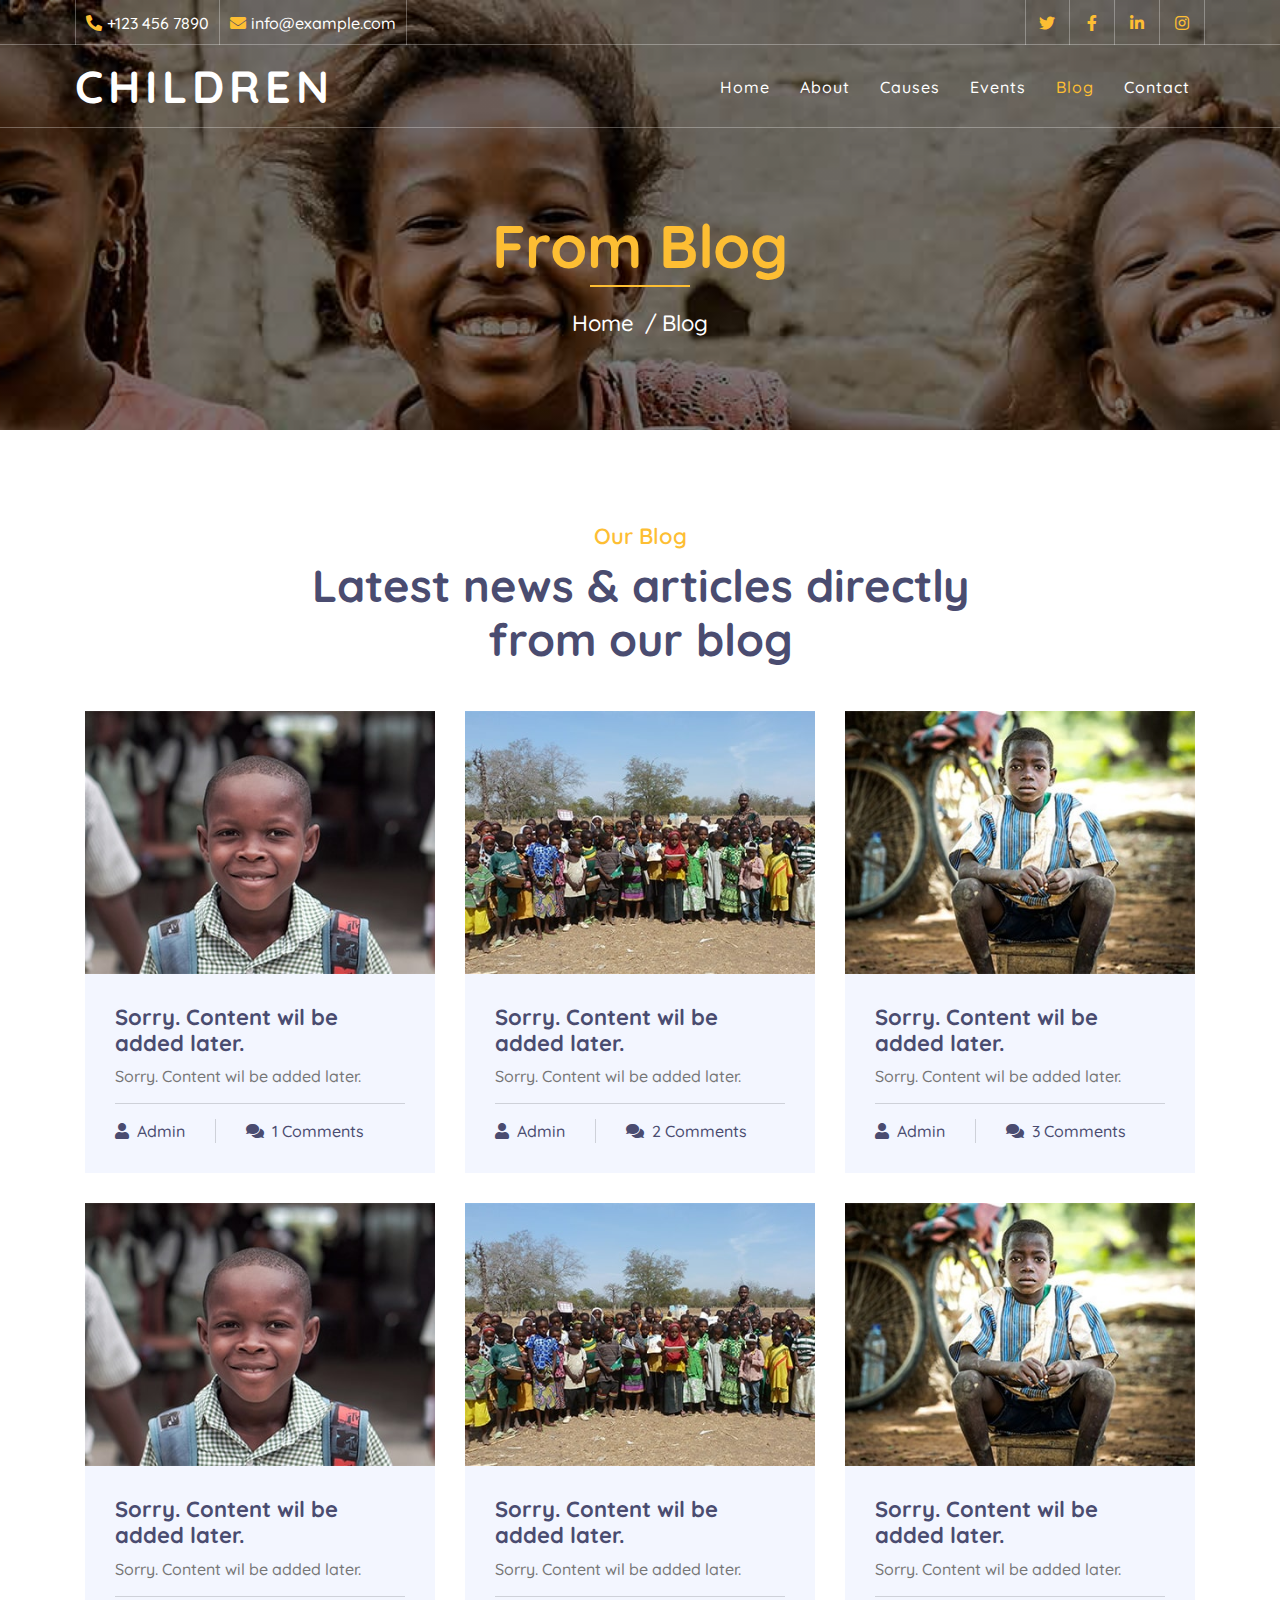
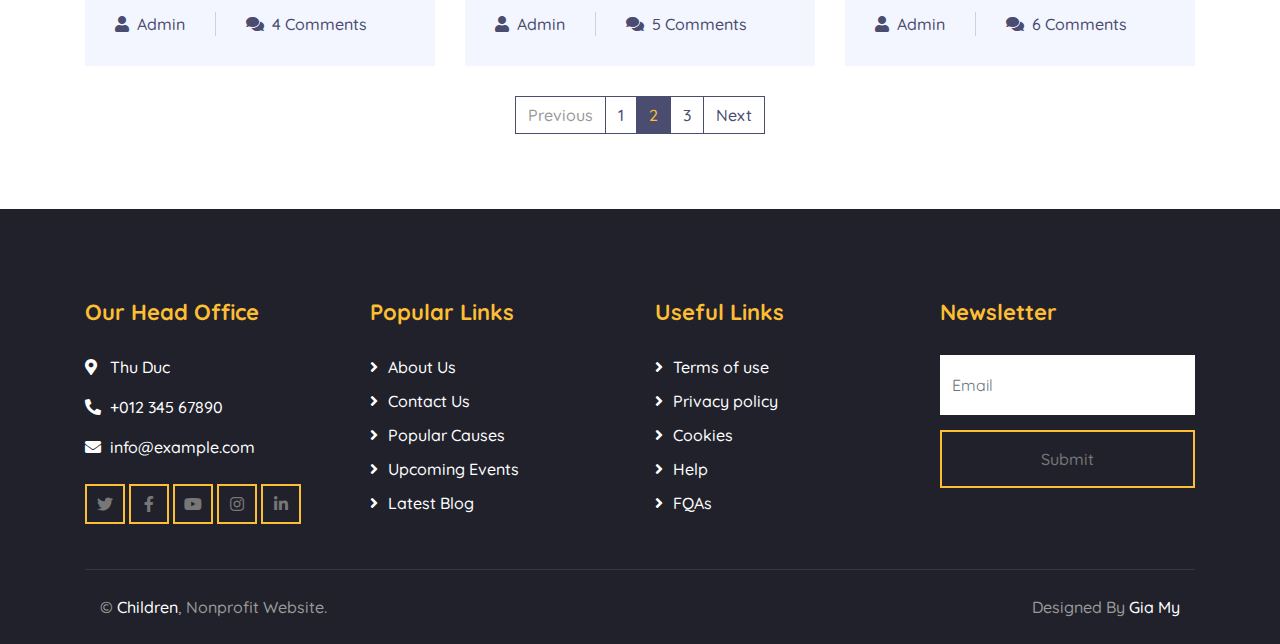
<file: blog.html>
<!DOCTYPE html>
<html lang="en">
    <head>
        <meta charset="utf-8">
        <title>CHILDREN</title>
        <meta content="width=device-width, initial-scale=1.0" name="viewport">
        <meta content="Children" name="keywords">
        <meta content="Children" name="description">

        <!-- Favicon -->
        <link href="img/favicon.ico" rel="icon">

        <!-- Google Font -->
        <link href="https://fonts.googleapis.com/css2?family=Quicksand:wght@300;400;500;600;700&display=swap" rel="stylesheet">
        
        <!-- CSS Libraries -->
        <link href="https://stackpath.bootstrapcdn.com/bootstrap/4.4.1/css/bootstrap.min.css" rel="stylesheet">
        <link href="https://cdnjs.cloudflare.com/ajax/libs/font-awesome/5.10.0/css/all.min.css" rel="stylesheet">
        <link href="lib/flaticon/font/flaticon.css" rel="stylesheet">
        <link href="lib/animate/animate.min.css" rel="stylesheet">
        <link href="lib/owlcarousel/assets/owl.carousel.min.css" rel="stylesheet">

        <!-- Template Stylesheet -->
        <link href="css/style.css" rel="stylesheet">
    </head>

    <body>
        <!-- Top Bar Start -->
        <div class="top-bar d-none d-md-block">
            <div class="container-fluid">
                <div class="row">
                    <div class="col-md-8">
                        <div class="top-bar-left">
                            <div class="text">
                                <i class="fa fa-phone-alt"></i>
                                <p>+123 456 7890</p>
                            </div>
                            <div class="text">
                                <i class="fa fa-envelope"></i>
                                <p>info@example.com</p>
                            </div>
                        </div>
                    </div>
                    <div class="col-md-4">
                        <div class="top-bar-right">
                            <div class="social">
                                <a href=""><i class="fab fa-twitter"></i></a>
                                <a href=""><i class="fab fa-facebook-f"></i></a>
                                <a href=""><i class="fab fa-linkedin-in"></i></a>
                                <a href=""><i class="fab fa-instagram"></i></a>
                            </div>
                        </div>
                    </div>
                </div>
            </div>
        </div>
        <!-- Top Bar End -->

        <!-- Nav Bar Start -->
        <div class="navbar navbar-expand-lg bg-dark navbar-dark">
            <div class="container-fluid">
                <a href="index.html" class="navbar-brand">CHILDREN</a>
                <button type="button" class="navbar-toggler" data-toggle="collapse" data-target="#navbarCollapse">
                    <span class="navbar-toggler-icon"></span>
                </button>

                <div class="collapse navbar-collapse justify-content-between" id="navbarCollapse">
                    <div class="navbar-nav ml-auto">
                        <a href="index.html" class="nav-item nav-link">Home</a>
                        <a href="about.html" class="nav-item nav-link">About</a>
                        <a href="causes.html" class="nav-item nav-link">Causes</a>
                        <a href="event.html" class="nav-item nav-link">Events</a>
                        <a href="blog.html" class="nav-item nav-link active">Blog</a>
                        <div class="nav-item dropdown">
                          
                        </div>
                        <a href="contact.html" class="nav-item nav-link">Contact</a>
                    </div>
                </div>
            </div>
        </div>
        <!-- Nav Bar End -->
        
        
        <!-- Page Header Start -->
        <div class="page-header">
            <div class="container">
                <div class="row">
                    <div class="col-12">
                        <h2>From Blog</h2>
                    </div>
                    <div class="col-12">
                        <a href="">Home</a>
                        <a href="">Blog</a>
                    </div>
                </div>
            </div>
        </div>
        <!-- Page Header End -->
        
        
        <!-- Blog Start -->
        <div class="blog">
            <div class="container">
                <div class="section-header text-center">
                    <p>Our Blog</p>
                    <h2>Latest news & articles directly from our blog</h2>
                </div>
                <div class="row">
                    <div class="col-lg-4">
                        <div class="blog-item">
                            <div class="blog-img">
                                <img src="img/blog-1.jpg" alt="Image">
                            </div>
                            <div class="blog-text">
                                <h3><a href="#">Sorry. Content wil be added later.</a></h3>
                                <p>
                                    Sorry. Content wil be added later.                                </p>
                            </div>
                            <div class="blog-meta">
                                <p><i class="fa fa-user"></i><a href="">Admin</a></p>
                                <p><i class="fa fa-comments"></i><a href="">1 Comments</a></p>
                            </div>
                        </div>
                    </div>
                    <div class="col-lg-4">
                        <div class="blog-item">
                            <div class="blog-img">
                                <img src="img/blog-2.jpg" alt="Image">
                            </div>
                            <div class="blog-text">
                                <h3><a href="#">Sorry. Content wil be added later.</a></h3>
                                <p>
                                    Sorry. Content wil be added later.                                </p>
                            </div>
                            <div class="blog-meta">
                                <p><i class="fa fa-user"></i><a href="">Admin</a></p>
                                <p><i class="fa fa-comments"></i><a href="">2 Comments</a></p>
                            </div>
                        </div>
                    </div>
                    <div class="col-lg-4">
                        <div class="blog-item">
                            <div class="blog-img">
                                <img src="img/blog-3.jpg" alt="Image">
                            </div>
                            <div class="blog-text">
                                <h3><a href="#">Sorry. Content wil be added later.</a></h3>
                                <p>
                                    Sorry. Content wil be added later.                                </p>
                            </div>
                            <div class="blog-meta">
                                <p><i class="fa fa-user"></i><a href="">Admin</a></p>
                                <p><i class="fa fa-comments"></i><a href="">3 Comments</a></p>
                            </div>
                        </div>
                    </div>
                    <div class="col-lg-4">
                        <div class="blog-item">
                            <div class="blog-img">
                                <img src="img/blog-1.jpg" alt="Image">
                            </div>
                            <div class="blog-text">
                                <h3><a href="#">Sorry. Content wil be added later.</a></h3>
                                <p>
                                    Sorry. Content wil be added later.                                </p>
                            </div>
                            <div class="blog-meta">
                                <p><i class="fa fa-user"></i><a href="">Admin</a></p>
                                <p><i class="fa fa-comments"></i><a href="">4 Comments</a></p>
                            </div>
                        </div>
                    </div>
                    <div class="col-lg-4">
                        <div class="blog-item">
                            <div class="blog-img">
                                <img src="img/blog-2.jpg" alt="Image">
                            </div>
                            <div class="blog-text">
                                <h3><a href="#">Sorry. Content wil be added later.</a></h3>
                                <p>
                                    Sorry. Content wil be added later.                                </p>
                            </div>
                            <div class="blog-meta">
                                <p><i class="fa fa-user"></i><a href="">Admin</a></p>
                                <p><i class="fa fa-comments"></i><a href="">5 Comments</a></p>
                            </div>
                        </div>
                    </div>
                    <div class="col-lg-4">
                        <div class="blog-item">
                            <div class="blog-img">
                                <img src="img/blog-3.jpg" alt="Image">
                            </div>
                            <div class="blog-text">
                                <h3><a href="#">Sorry. Content wil be added later.</a></h3>
                                <p>
                                    Sorry. Content wil be added later.                                </p>
                            </div>
                            <div class="blog-meta">
                                <p><i class="fa fa-user"></i><a href="">Admin</a></p>
                                <p><i class="fa fa-comments"></i><a href="">6 Comments</a></p>
                            </div>
                        </div>
                    </div>
                </div>
                <div class="row">
                    <div class="col-12">
                        <ul class="pagination justify-content-center">
                            <li class="page-item disabled"><a class="page-link" href="#">Previous</a></li>
                            <li class="page-item"><a class="page-link" href="#">1</a></li>
                            <li class="page-item active"><a class="page-link" href="#">2</a></li>
                            <li class="page-item"><a class="page-link" href="#">3</a></li>
                            <li class="page-item"><a class="page-link" href="#">Next</a></li>
                        </ul> 
                    </div>
                </div>
            </div>
        </div>
        <!-- Blog End -->


        <!-- Footer Start -->
        <div class="footer">
            <div class="container">
                <div class="row">
                    <div class="col-lg-3 col-md-6">
                        <div class="footer-contact">
                            <h2>Our Head Office</h2>
                            <p><i class="fa fa-map-marker-alt"></i>Thu Duc</p>
                            <p><i class="fa fa-phone-alt"></i>+012 345 67890</p>
                            <p><i class="fa fa-envelope"></i>info@example.com</p>
                            <div class="footer-social">
                                <a class="btn btn-custom" href="https://twitter.com"><i class="fab fa-twitter"></i></a>
                                <a class="btn btn-custom" href="https://www.facebook.com"><i class="fab fa-facebook-f"></i></a>
                                <a class="btn btn-custom" href="https://www.youtube.com"><i class="fab fa-youtube"></i></a>
                                <a class="btn btn-custom" href="https://www.instagram.com"><i class="fab fa-instagram"></i></a>
                                <a class="btn btn-custom" href="https://www.linkedin.com"><i class="fab fa-linkedin-in"></i></a>
                            </div>
                        </div>
                    </div>
                    <div class="col-lg-3 col-md-6">
                        <div class="footer-link">
                            <h2>Popular Links</h2>
                            <a href="">About Us</a>
                            <a href="">Contact Us</a>
                            <a href="">Popular Causes</a>
                            <a href="">Upcoming Events</a>
                            <a href="">Latest Blog</a>
                        </div>
                    </div>
                    <div class="col-lg-3 col-md-6">
                        <div class="footer-link">
                            <h2>Useful Links</h2>
                            <a href="">Terms of use</a>
                            <a href="">Privacy policy</a>
                            <a href="">Cookies</a>
                            <a href="">Help</a>
                            <a href="">FQAs</a>
                        </div>
                    </div>
                    <div class="col-lg-3 col-md-6">
                        <div class="footer-newsletter">
                            <h2>Newsletter</h2>
                            <form>
                                <input class="form-control" placeholder="Email">
                                <button class="btn btn-custom">Submit</button>
                            </form>
                        </div>
                    </div>
                </div>
            </div>
            <div class="container copyright">
                <div class="row">
                    <div class="col-md-6">
                        <p>&copy; <a href="index.html">Children</a>, Nonprofit Website.</p>
                    </div>
                    <div class="col-md-6">
                        <p>Designed By <a href="index.html">Gia My</a></p>
                    </div>
                </div>
            </div>
        </div>
        <!-- Footer End -->

        <!-- Back to top button -->
        <a href="#" class="back-to-top"><i class="fa fa-chevron-up"></i></a>
        
        <!-- Pre Loader -->
        <div id="loader" class="show">
            <div class="loader"></div>
        </div>

        <!-- JavaScript Libraries -->
        <script src="https://code.jquery.com/jquery-3.4.1.min.js"></script>
        <script src="https://stackpath.bootstrapcdn.com/bootstrap/4.4.1/js/bootstrap.bundle.min.js"></script>
        <script src="lib/easing/easing.min.js"></script>
        <script src="lib/owlcarousel/owl.carousel.min.js"></script>
        <script src="lib/waypoints/waypoints.min.js"></script>
        <script src="lib/counterup/counterup.min.js"></script>
        <script src="lib/parallax/parallax.min.js"></script>
        
        <!-- Contact Javascript File -->
        <script src="mail/jqBootstrapValidation.min.js"></script>
        <script src="mail/contact.js"></script>

        <!-- Template Javascript -->
        <script src="js/main.js"></script>
    </body>
</html>
</file>
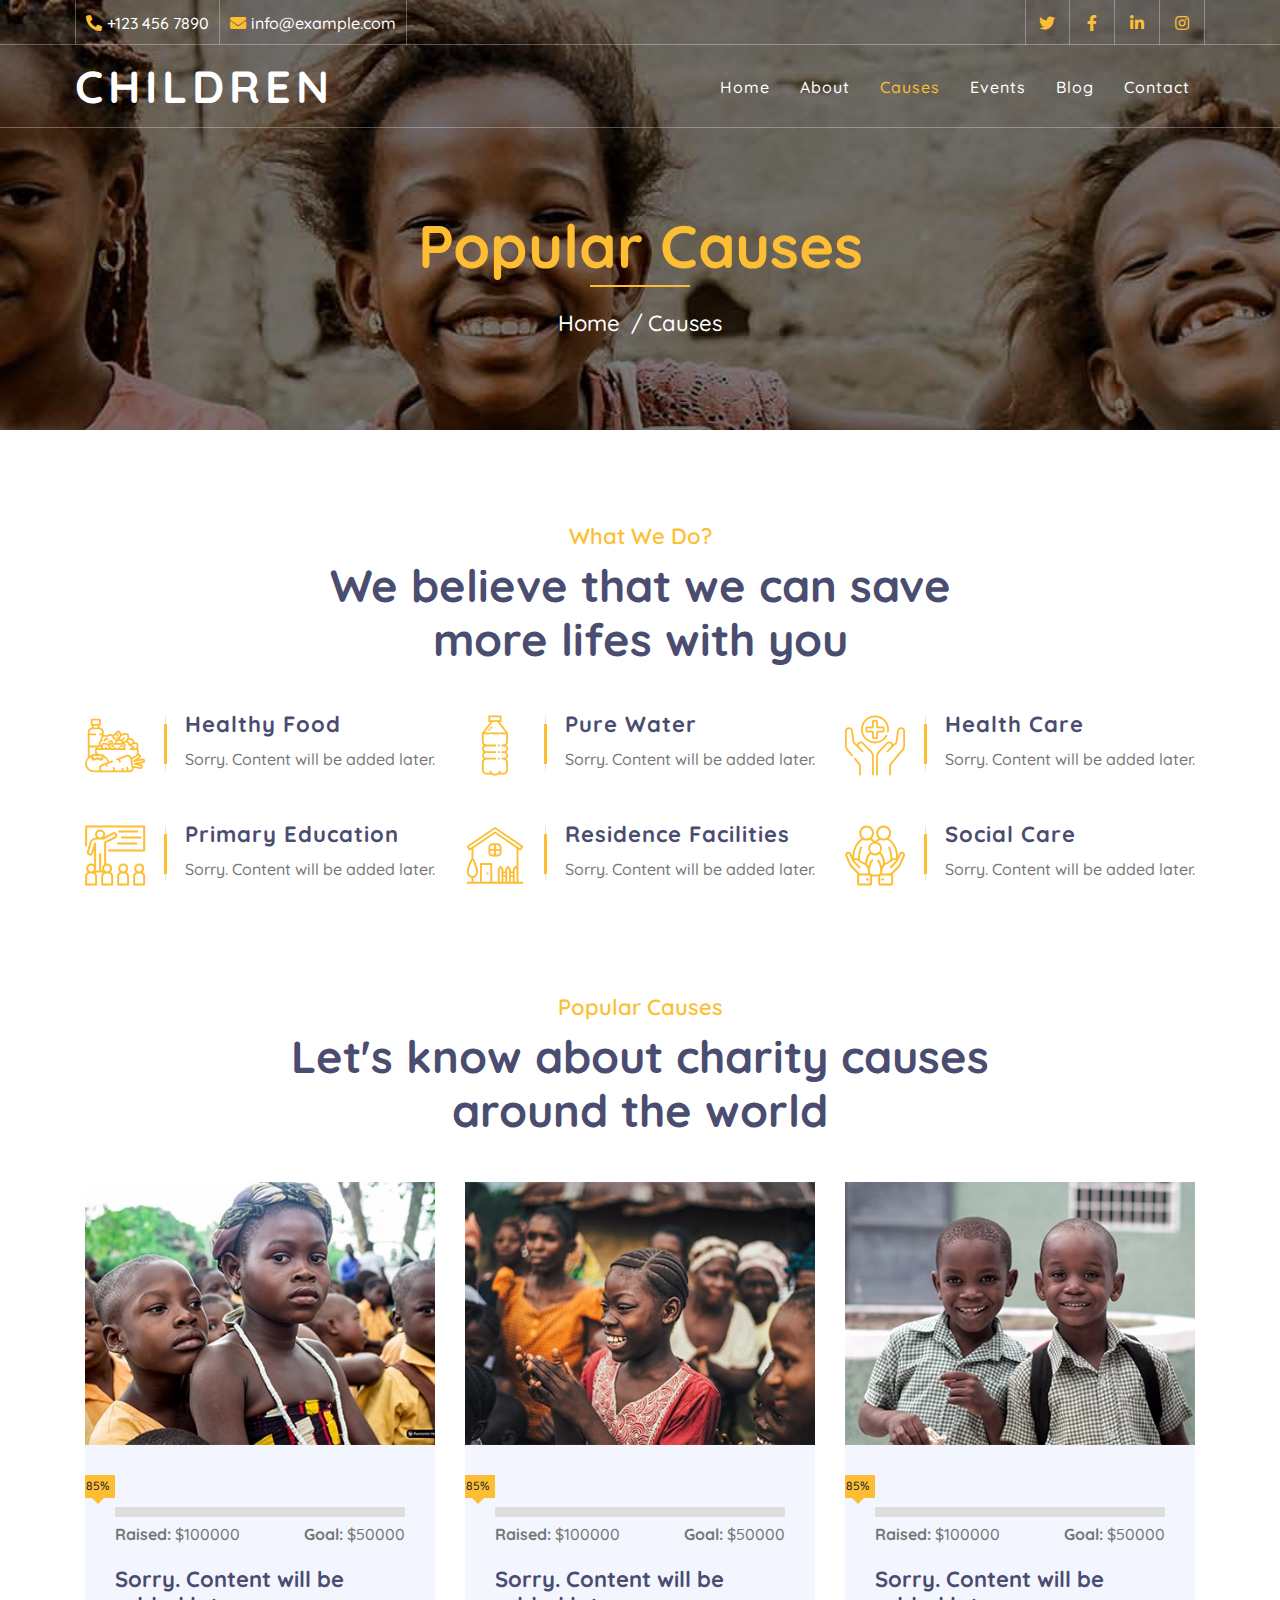
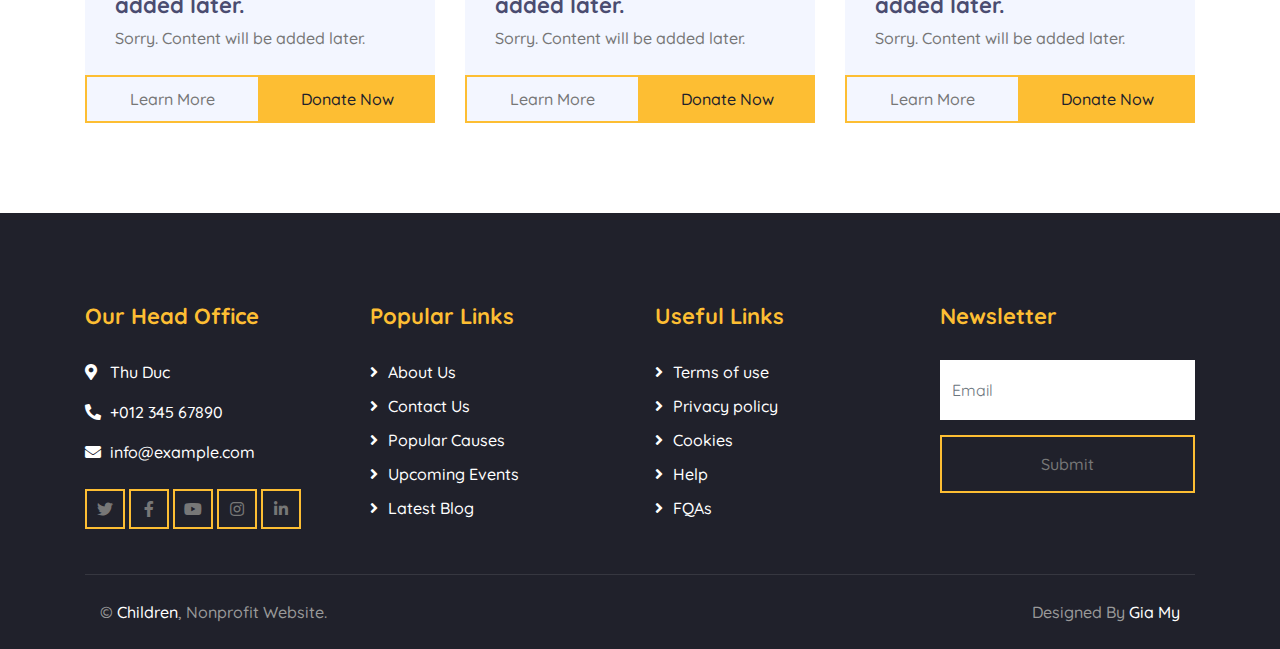
<file: causes.html>
<!DOCTYPE html>
<html lang="en">
    <head>
        <meta charset="utf-8">
        <title>CHILDREN</title>
        <meta content="width=device-width, initial-scale=1.0" name="viewport">
        <meta content="Children" name="keywords">
        <meta content="Children" name="description">

        <!-- Favicon -->
        <link href="img/favicon.ico" rel="icon">

        <!-- Google Font -->
        <link href="https://fonts.googleapis.com/css2?family=Quicksand:wght@300;400;500;600;700&display=swap" rel="stylesheet">
        
        <!-- CSS Libraries -->
        <link href="https://stackpath.bootstrapcdn.com/bootstrap/4.4.1/css/bootstrap.min.css" rel="stylesheet">
        <link href="https://cdnjs.cloudflare.com/ajax/libs/font-awesome/5.10.0/css/all.min.css" rel="stylesheet">
        <link href="lib/flaticon/font/flaticon.css" rel="stylesheet">
        <link href="lib/animate/animate.min.css" rel="stylesheet">
        <link href="lib/owlcarousel/assets/owl.carousel.min.css" rel="stylesheet">

        <!-- Template Stylesheet -->
        <link href="css/style.css" rel="stylesheet">
    </head>

    <body>
        <!-- Top Bar Start -->
        <div class="top-bar d-none d-md-block">
            <div class="container-fluid">
                <div class="row">
                    <div class="col-md-8">
                        <div class="top-bar-left">
                            <div class="text">
                                <i class="fa fa-phone-alt"></i>
                                <p>+123 456 7890</p>
                            </div>
                            <div class="text">
                                <i class="fa fa-envelope"></i>
                                <p>info@example.com</p>
                            </div>
                        </div>
                    </div>
                    <div class="col-md-4">
                        <div class="top-bar-right">
                            <div class="social">
                                <a href=""><i class="fab fa-twitter"></i></a>
                                <a href=""><i class="fab fa-facebook-f"></i></a>
                                <a href=""><i class="fab fa-linkedin-in"></i></a>
                                <a href=""><i class="fab fa-instagram"></i></a>
                            </div>
                        </div>
                    </div>
                </div>
            </div>
        </div>
        <!-- Top Bar End -->

        <!-- Nav Bar Start -->
        <div class="navbar navbar-expand-lg bg-dark navbar-dark">
            <div class="container-fluid">
                <a href="index.html" class="navbar-brand">CHILDREN</a>
                <button type="button" class="navbar-toggler" data-toggle="collapse" data-target="#navbarCollapse">
                    <span class="navbar-toggler-icon"></span>
                </button>

                <div class="collapse navbar-collapse justify-content-between" id="navbarCollapse">
                    <div class="navbar-nav ml-auto">
                        <a href="index.html" class="nav-item nav-link">Home</a>
                        <a href="about.html" class="nav-item nav-link">About</a>
                        <a href="causes.html" class="nav-item nav-link active">Causes</a>
                        <a href="event.html" class="nav-item nav-link">Events</a>
                        <a href="blog.html" class="nav-item nav-link">Blog</a>
                        <div class="nav-item dropdown">
                        </div>
                        <a href="contact.html" class="nav-item nav-link">Contact</a>
                    </div>
                </div>
            </div>
        </div>
        <!-- Nav Bar End -->
        
        
        <!-- Page Header Start -->
        <div class="page-header">
            <div class="container">
                <div class="row">
                    <div class="col-12">
                        <h2>Popular Causes</h2>
                    </div>
                    <div class="col-12">
                        <a href="">Home</a>
                        <a href="">Causes</a>
                    </div>
                </div>
            </div>
        </div>
        <!-- Page Header End -->
        
        
        <!-- Service Start -->
        <div class="service">
            <div class="container">
                <div class="section-header text-center">
                    <p>What We Do?</p>
                    <h2>We believe that we can save more lifes with you</h2>
                </div>
                <div class="row">
                    <div class="col-lg-4 col-md-6">
                        <div class="service-item">
                            <div class="service-icon">
                                <i class="flaticon-diet"></i>
                            </div>
                            <div class="service-text">
                                <h3>Healthy Food</h3>
                                <p>Sorry. Content will be added later.</p>
                            </div>
                        </div>
                    </div>
                    <div class="col-lg-4 col-md-6">
                        <div class="service-item">
                            <div class="service-icon">
                                <i class="flaticon-water"></i>
                            </div>
                            <div class="service-text">
                                <h3>Pure Water</h3>
                                <p>Sorry. Content will be added later.</p>
                            </div>
                        </div>
                    </div>
                    <div class="col-lg-4 col-md-6">
                        <div class="service-item">
                            <div class="service-icon">
                                <i class="flaticon-healthcare"></i>
                            </div>
                            <div class="service-text">
                                <h3>Health Care</h3>
                                <p>Sorry. Content will be added later.</p>
                            </div>
                        </div>
                    </div>
                    <div class="col-lg-4 col-md-6">
                        <div class="service-item">
                            <div class="service-icon">
                                <i class="flaticon-education"></i>
                            </div>
                            <div class="service-text">
                                <h3>Primary Education</h3>
                                <p>Sorry. Content will be added later.</p>
                            </div>
                        </div>
                    </div>
                    <div class="col-lg-4 col-md-6">
                        <div class="service-item">
                            <div class="service-icon">
                                <i class="flaticon-home"></i>
                            </div>
                            <div class="service-text">
                                <h3>Residence Facilities</h3>
                                <p>Sorry. Content will be added later.</p>
                            </div>
                        </div>
                    </div>
                    <div class="col-lg-4 col-md-6">
                        <div class="service-item">
                            <div class="service-icon">
                                <i class="flaticon-social-care"></i>
                            </div>
                            <div class="service-text">
                                <h3>Social Care</h3>
                                <p>Sorry. Content will be added later.</p>
                            </div>
                        </div>
                    </div>
                </div>
            </div>
        </div>
        <!-- Service End -->
        

        <!-- Causes Start -->
        <div class="causes">
            <div class="container">
                <div class="section-header text-center">
                    <p>Popular Causes</p>
                    <h2>Let's know about charity causes around the world</h2>
                </div>
                <div class="owl-carousel causes-carousel">
                    <div class="causes-item">
                        <div class="causes-img">
                            <img src="img/causes-1.jpg" alt="Image">
                        </div>
                        <div class="causes-progress">
                            <div class="progress">
                                <div class="progress-bar" role="progressbar" aria-valuenow="85" aria-valuemin="0" aria-valuemax="100">
                                    <span>85%</span>
                                </div>
                            </div>
                            <div class="progress-text">
                                <p><strong>Raised:</strong> $100000</p>
                                <p><strong>Goal:</strong> $50000</p>
                            </div>
                        </div>
                        <div class="causes-text">
                            <h3>Sorry. Content will be added later.</h3>
                            <p>Sorry. Content will be added later.</p>
                        </div>
                        <div class="causes-btn">
                            <a class="btn btn-custom">Learn More</a>
                            <a class="btn btn-custom">Donate Now</a>
                        </div>
                    </div>
                    <div class="causes-item">
                        <div class="causes-img">
                            <img src="img/causes-2.jpg" alt="Image">
                        </div>
                        <div class="causes-progress">
                            <div class="progress">
                                <div class="progress-bar" role="progressbar" aria-valuenow="85" aria-valuemin="0" aria-valuemax="100">
                                    <span>85%</span>
                                </div>
                            </div>
                            <div class="progress-text">
                                <p><strong>Raised:</strong> $100000</p>
                                <p><strong>Goal:</strong> $50000</p>
                            </div>
                        </div>
                        <div class="causes-text">
                            <h3>Sorry. Content will be added later.</h3>
                            <p>Sorry. Content will be added later.</p>
                        </div>
                        <div class="causes-btn">
                            <a class="btn btn-custom">Learn More</a>
                            <a class="btn btn-custom">Donate Now</a>
                        </div>
                    </div>
                    <div class="causes-item">
                        <div class="causes-img">
                            <img src="img/causes-3.jpg" alt="Image">
                        </div>
                        <div class="causes-progress">
                            <div class="progress">
                                <div class="progress-bar" role="progressbar" aria-valuenow="85" aria-valuemin="0" aria-valuemax="100">
                                    <span>85%</span>
                                </div>
                            </div>
                            <div class="progress-text">
                                <p><strong>Raised:</strong> $100000</p>
                                <p><strong>Goal:</strong> $50000</p>
                            </div>
                        </div>
                        <div class="causes-text">
                            <h3>Sorry. Content will be added later.</h3>
                            <p>Sorry. Content will be added later.</p>
                        </div>
                        <div class="causes-btn">
                            <a class="btn btn-custom">Learn More</a>
                            <a class="btn btn-custom">Donate Now</a>
                        </div>
                    </div>
                    <div class="causes-item">
                        <div class="causes-img">
                            <img src="img/causes-4.jpg" alt="Image">
                        </div>
                        <div class="causes-progress">
                            <div class="progress">
                                <div class="progress-bar" role="progressbar" aria-valuenow="85" aria-valuemin="0" aria-valuemax="100">
                                    <span>85%</span>
                                </div>
                            </div>
                            <div class="progress-text">
                                <p><strong>Raised:</strong> $100000</p>
                                <p><strong>Goal:</strong> $50000</p>
                            </div>
                        </div>
                        <div class="causes-text">
                            <h3>Sorry. Content will be added later.</h3>
                            <p>Sorry. Content will be added later.</p>
                        </div>
                        <div class="causes-btn">
                            <a class="btn btn-custom">Learn More</a>
                            <a class="btn btn-custom">Donate Now</a>
                        </div>
                    </div>
                </div>
            </div>
        </div>
        <!-- Causes End -->


        <!-- Footer Start -->
        <div class="footer">
            <div class="container">
                <div class="row">
                    <div class="col-lg-3 col-md-6">
                        <div class="footer-contact">
                            <h2>Our Head Office</h2>
                            <p><i class="fa fa-map-marker-alt"></i>Thu Duc</p>
                            <p><i class="fa fa-phone-alt"></i>+012 345 67890</p>
                            <p><i class="fa fa-envelope"></i>info@example.com</p>
                            <div class="footer-social">
                                <a class="btn btn-custom" href="https://twitter.com"><i class="fab fa-twitter"></i></a>
                                <a class="btn btn-custom" href="https://www.facebook.com"><i class="fab fa-facebook-f"></i></a>
                                <a class="btn btn-custom" href="https://www.youtube.com"><i class="fab fa-youtube"></i></a>
                                <a class="btn btn-custom" href="https://www.instagram.com"><i class="fab fa-instagram"></i></a>
                                <a class="btn btn-custom" href="https://www.linkedin.com"><i class="fab fa-linkedin-in"></i></a>
                            </div>
                        </div>
                    </div>
                    <div class="col-lg-3 col-md-6">
                        <div class="footer-link">
                            <h2>Popular Links</h2>
                            <a href="">About Us</a>
                            <a href="">Contact Us</a>
                            <a href="">Popular Causes</a>
                            <a href="">Upcoming Events</a>
                            <a href="">Latest Blog</a>
                        </div>
                    </div>
                    <div class="col-lg-3 col-md-6">
                        <div class="footer-link">
                            <h2>Useful Links</h2>
                            <a href="">Terms of use</a>
                            <a href="">Privacy policy</a>
                            <a href="">Cookies</a>
                            <a href="">Help</a>
                            <a href="">FQAs</a>
                        </div>
                    </div>
                    <div class="col-lg-3 col-md-6">
                        <div class="footer-newsletter">
                            <h2>Newsletter</h2>
                            <form>
                                <input class="form-control" placeholder="Email">
                                <button class="btn btn-custom">Submit</button>
                            </form>
                        </div>
                    </div>
                </div>
            </div>
            <div class="container copyright">
                <div class="row">
                    <div class="col-md-6">
                        <p>&copy; <a href="index.html">Children</a>, Nonprofit Website.</p>
                    </div>
                    <div class="col-md-6">
                        <p>Designed By <a href="index.html">Gia My</a></p>
                    </div>
                </div>
            </div>
        </div>
        <!-- Footer End -->

        <!-- Back to top button -->
        <a href="#" class="back-to-top"><i class="fa fa-chevron-up"></i></a>
        
        <!-- Pre Loader -->
        <div id="loader" class="show">
            <div class="loader"></div>
        </div>

        <!-- JavaScript Libraries -->
        <script src="https://code.jquery.com/jquery-3.4.1.min.js"></script>
        <script src="https://stackpath.bootstrapcdn.com/bootstrap/4.4.1/js/bootstrap.bundle.min.js"></script>
        <script src="lib/easing/easing.min.js"></script>
        <script src="lib/owlcarousel/owl.carousel.min.js"></script>
        <script src="lib/waypoints/waypoints.min.js"></script>
        <script src="lib/counterup/counterup.min.js"></script>
        <script src="lib/parallax/parallax.min.js"></script>
        
        <!-- Contact Javascript File -->
        <script src="mail/jqBootstrapValidation.min.js"></script>
        <script src="mail/contact.js"></script>

        <!-- Template Javascript -->
        <script src="js/main.js"></script>
    </body>
</html>
</file>
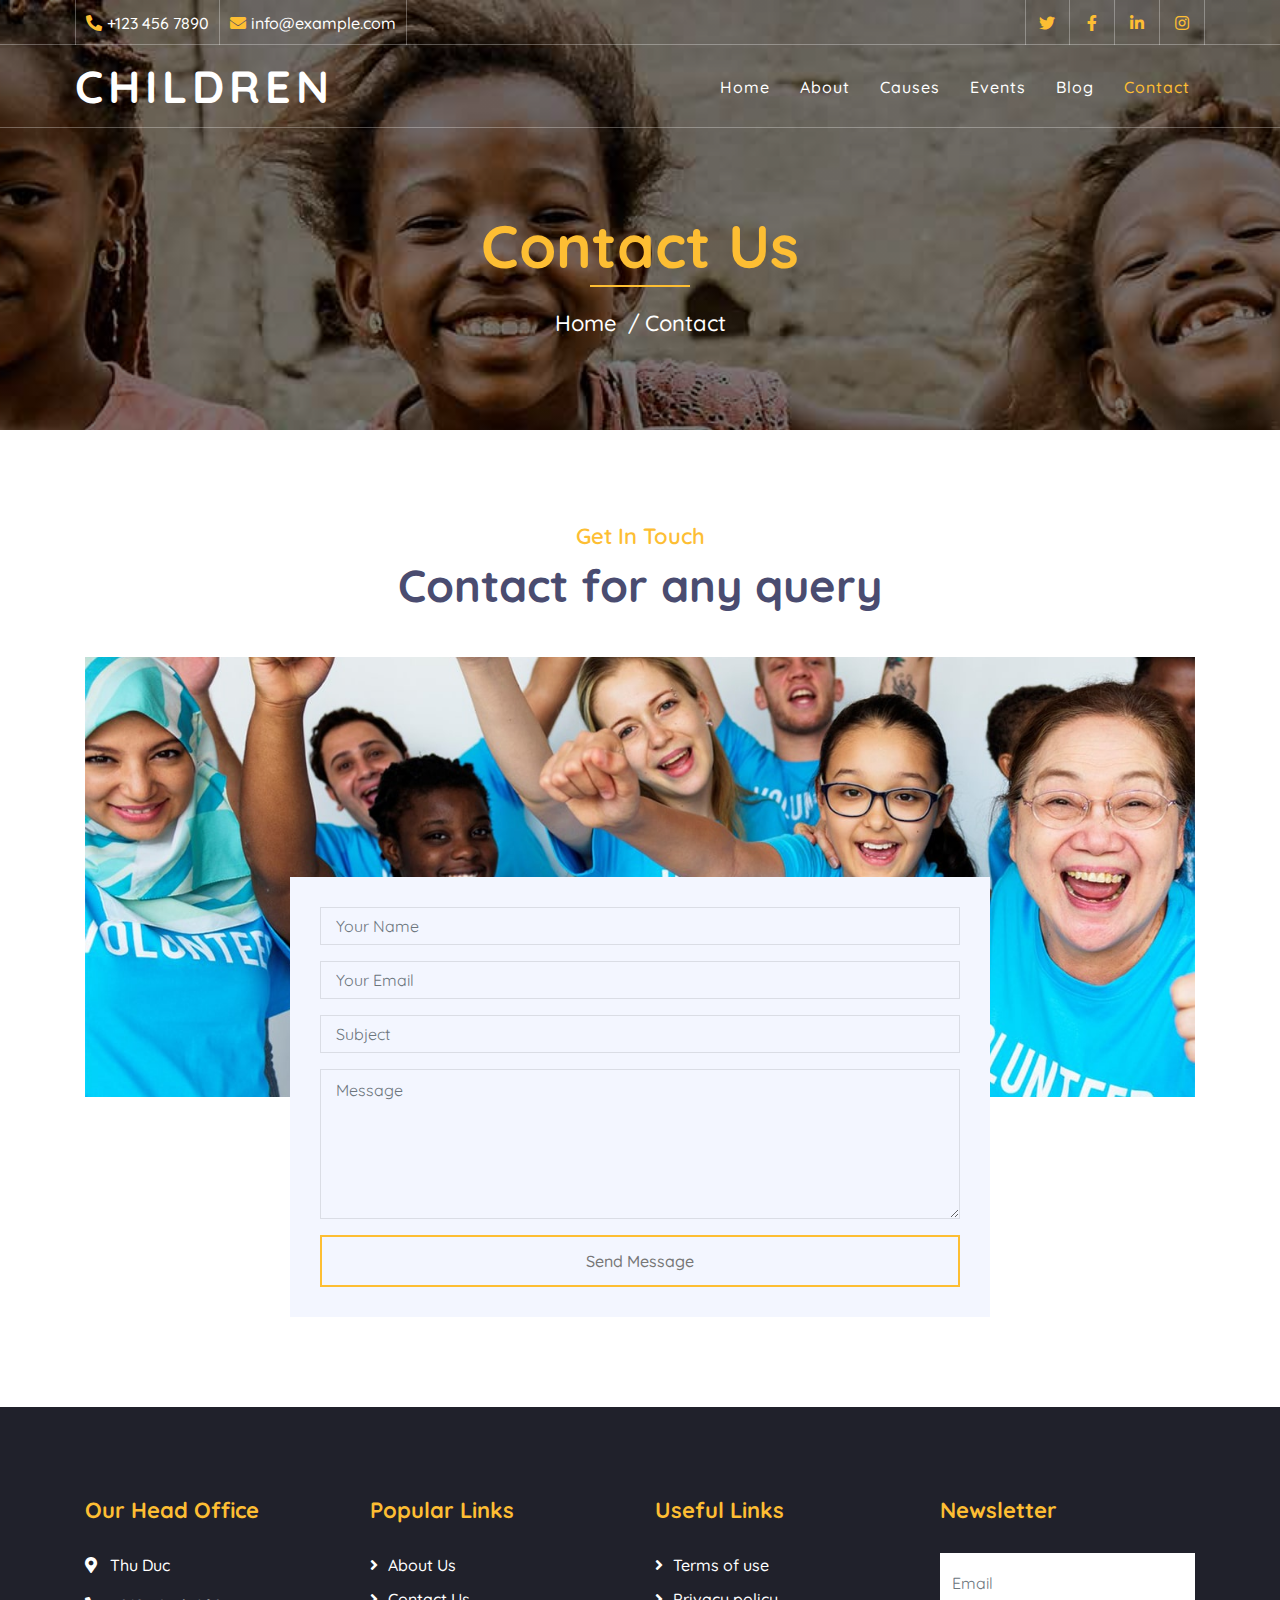
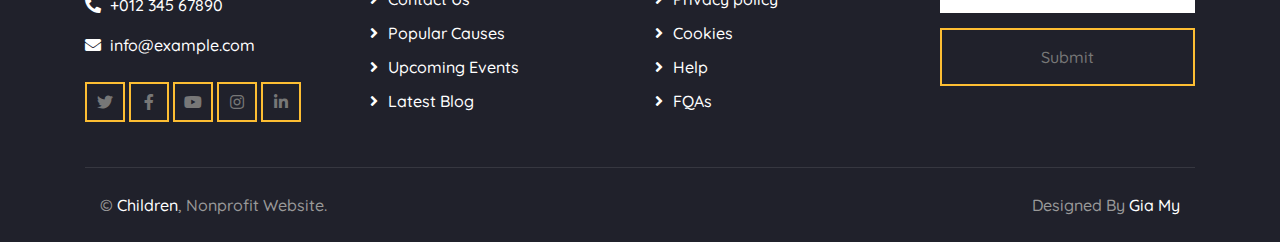
<file: contact.html>
<!DOCTYPE html>
<html lang="en">
    <head>
        <meta charset="utf-8">
        <title>CHILDREN</title>
        <meta content="width=device-width, initial-scale=1.0" name="viewport">
        <meta content="Children" name="keywords">
        <meta content="Children" name="description">

        <!-- Favicon -->
        <link href="img/favicon.ico" rel="icon">

        <!-- Google Font -->
        <link href="https://fonts.googleapis.com/css2?family=Quicksand:wght@300;400;500;600;700&display=swap" rel="stylesheet">
        
        <!-- CSS Libraries -->
        <link href="https://stackpath.bootstrapcdn.com/bootstrap/4.4.1/css/bootstrap.min.css" rel="stylesheet">
        <link href="https://cdnjs.cloudflare.com/ajax/libs/font-awesome/5.10.0/css/all.min.css" rel="stylesheet">
        <link href="lib/flaticon/font/flaticon.css" rel="stylesheet">
        <link href="lib/animate/animate.min.css" rel="stylesheet">
        <link href="lib/owlcarousel/assets/owl.carousel.min.css" rel="stylesheet">

        <!-- Template Stylesheet -->
        <link href="css/style.css" rel="stylesheet">
    </head>

    <body>
        <!-- Top Bar Start -->
        <div class="top-bar d-none d-md-block">
            <div class="container-fluid">
                <div class="row">
                    <div class="col-md-8">
                        <div class="top-bar-left">
                            <div class="text">
                                <i class="fa fa-phone-alt"></i>
                                <p>+123 456 7890</p>
                            </div>
                            <div class="text">
                                <i class="fa fa-envelope"></i>
                                <p>info@example.com</p>
                            </div>
                        </div>
                    </div>
                    <div class="col-md-4">
                        <div class="top-bar-right">
                            <div class="social">
                                <a href=""><i class="fab fa-twitter"></i></a>
                                <a href=""><i class="fab fa-facebook-f"></i></a>
                                <a href=""><i class="fab fa-linkedin-in"></i></a>
                                <a href=""><i class="fab fa-instagram"></i></a>
                            </div>
                        </div>
                    </div>
                </div>
            </div>
        </div>
        <!-- Top Bar End -->

        <!-- Nav Bar Start -->
        <div class="navbar navbar-expand-lg bg-dark navbar-dark">
            <div class="container-fluid">
                <a href="index.html" class="navbar-brand">CHILDREN</a>
                <button type="button" class="navbar-toggler" data-toggle="collapse" data-target="#navbarCollapse">
                    <span class="navbar-toggler-icon"></span>
                </button>

                <div class="collapse navbar-collapse justify-content-between" id="navbarCollapse">
                    <div class="navbar-nav ml-auto">
                        <a href="index.html" class="nav-item nav-link">Home</a>
                        <a href="about.html" class="nav-item nav-link">About</a>
                        <a href="causes.html" class="nav-item nav-link">Causes</a>
                        <a href="event.html" class="nav-item nav-link">Events</a>
                        <a href="blog.html" class="nav-item nav-link">Blog</a>
                        <div class="nav-item dropdown">

                        </div>
                        <a href="contact.html" class="nav-item nav-link active">Contact</a>
                    </div>
                </div>
            </div>
        </div>
        <!-- Nav Bar End -->
        
        
        <!-- Page Header Start -->
        <div class="page-header">
            <div class="container">
                <div class="row">
                    <div class="col-12">
                        <h2>Contact Us</h2>
                    </div>
                    <div class="col-12">
                        <a href="">Home</a>
                        <a href="">Contact</a>
                    </div>
                </div>
            </div>
        </div>
        <!-- Page Header End -->
        
        
        <!-- Contact Start -->
        <div class="contact">
            <div class="container">
                <div class="section-header text-center">
                    <p>Get In Touch</p>
                    <h2>Contact for any query</h2>
                </div>
                <div class="contact-img">
                    <img src="img/contact.jpg" alt="Image">
                </div>
                <div class="contact-form">
                        <div id="success"></div>
                        <form name="sentMessage" id="contactForm" novalidate="novalidate">
                            <div class="control-group">
                                <input type="text" class="form-control" id="name" placeholder="Your Name" required="required" data-validation-required-message="Please enter your name" />
                                <p class="help-block text-danger"></p>
                            </div>
                            <div class="control-group">
                                <input type="email" class="form-control" id="email" placeholder="Your Email" required="required" data-validation-required-message="Please enter your email" />
                                <p class="help-block text-danger"></p>
                            </div>
                            <div class="control-group">
                                <input type="text" class="form-control" id="subject" placeholder="Subject" required="required" data-validation-required-message="Please enter a subject" />
                                <p class="help-block text-danger"></p>
                            </div>
                            <div class="control-group">
                                <textarea class="form-control" id="message" placeholder="Message" required="required" data-validation-required-message="Please enter your message"></textarea>
                                <p class="help-block text-danger"></p>
                            </div>
                            <div>
                                <button class="btn btn-custom" type="submit" id="sendMessageButton">Send Message</button>
                            </div>
                        </form>
                    </div>
            </div>
        </div>
        <!-- Contact End -->


        <!-- Footer Start -->
        <div class="footer">
            <div class="container">
                <div class="row">
                    <div class="col-lg-3 col-md-6">
                        <div class="footer-contact">
                            <h2>Our Head Office</h2>
                            <p><i class="fa fa-map-marker-alt"></i>Thu Duc</p>
                            <p><i class="fa fa-phone-alt"></i>+012 345 67890</p>
                            <p><i class="fa fa-envelope"></i>info@example.com</p>
                            <div class="footer-social">
                                <a class="btn btn-custom" href="https://twitter.com"><i class="fab fa-twitter"></i></a>
                                <a class="btn btn-custom" href="https://www.facebook.com"><i class="fab fa-facebook-f"></i></a>
                                <a class="btn btn-custom" href="https://www.youtube.com"><i class="fab fa-youtube"></i></a>
                                <a class="btn btn-custom" href="https://www.instagram.com"><i class="fab fa-instagram"></i></a>
                                <a class="btn btn-custom" href="https://www.linkedin.com"><i class="fab fa-linkedin-in"></i></a>
                            </div>
                        </div>
                    </div>
                    <div class="col-lg-3 col-md-6">
                        <div class="footer-link">
                            <h2>Popular Links</h2>
                            <a href="">About Us</a>
                            <a href="">Contact Us</a>
                            <a href="">Popular Causes</a>
                            <a href="">Upcoming Events</a>
                            <a href="">Latest Blog</a>
                        </div>
                    </div>
                    <div class="col-lg-3 col-md-6">
                        <div class="footer-link">
                            <h2>Useful Links</h2>
                            <a href="">Terms of use</a>
                            <a href="">Privacy policy</a>
                            <a href="">Cookies</a>
                            <a href="">Help</a>
                            <a href="">FQAs</a>
                        </div>
                    </div>
                    <div class="col-lg-3 col-md-6">
                        <div class="footer-newsletter">
                            <h2>Newsletter</h2>
                            <form>
                                <input class="form-control" placeholder="Email">
                                <button class="btn btn-custom">Submit</button>
                            </form>
                        </div>
                    </div>
                </div>
            </div>
            <div class="container copyright">
                <div class="row">
                    <div class="col-md-6">
                        <p>&copy; <a href="index.html">Children</a>, Nonprofit Website.</p>
                    </div>
                    <div class="col-md-6">
                        <p>Designed By <a href="index.html">Gia My</a></p>
                    </div>
                </div>
            </div>
        </div>
        <!-- Footer End -->

        <!-- Back to top button -->
        <a href="#" class="back-to-top"><i class="fa fa-chevron-up"></i></a>
        
        <!-- Pre Loader -->
        <div id="loader" class="show">
            <div class="loader"></div>
        </div>

        <!-- JavaScript Libraries -->
        <script src="https://code.jquery.com/jquery-3.4.1.min.js"></script>
        <script src="https://stackpath.bootstrapcdn.com/bootstrap/4.4.1/js/bootstrap.bundle.min.js"></script>
        <script src="lib/easing/easing.min.js"></script>
        <script src="lib/owlcarousel/owl.carousel.min.js"></script>
        <script src="lib/waypoints/waypoints.min.js"></script>
        <script src="lib/counterup/counterup.min.js"></script>
        <script src="lib/parallax/parallax.min.js"></script>
        
        <!-- Contact Javascript File -->
        <script src="mail/jqBootstrapValidation.min.js"></script>
        <script src="mail/contact.js"></script>

        <!-- Template Javascript -->
        <script src="js/main.js"></script>
    </body>
</html>
</file>
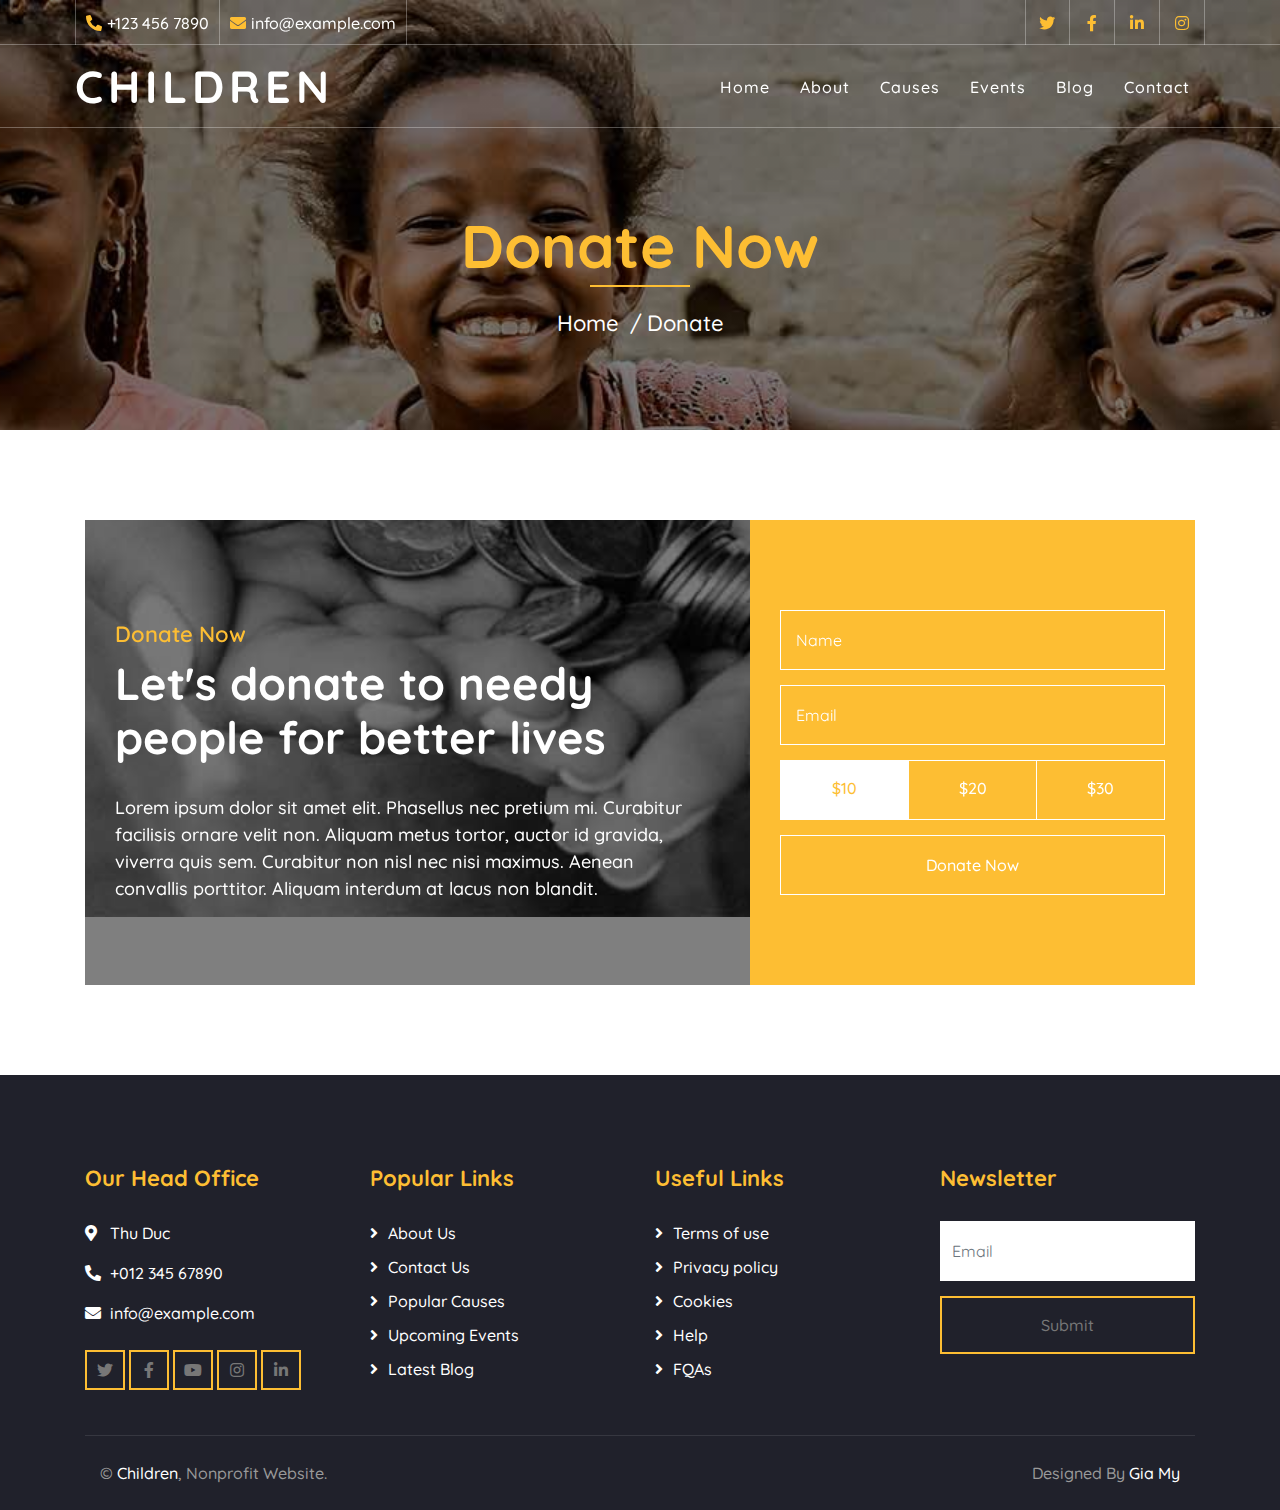
<file: donate.html>
<!DOCTYPE html>
<html lang="en">
    <head>
        <meta charset="utf-8">
        <title>CHILDREN</title>
        <meta content="width=device-width, initial-scale=1.0" name="viewport">
        <meta content="Children" name="keywords">
        <meta content="Children" name="description">

        <!-- Favicon -->
        <link href="img/favicon.ico" rel="icon">

        <!-- Google Font -->
        <link href="https://fonts.googleapis.com/css2?family=Quicksand:wght@300;400;500;600;700&display=swap" rel="stylesheet">
        
        <!-- CSS Libraries -->
        <link href="https://stackpath.bootstrapcdn.com/bootstrap/4.4.1/css/bootstrap.min.css" rel="stylesheet">
        <link href="https://cdnjs.cloudflare.com/ajax/libs/font-awesome/5.10.0/css/all.min.css" rel="stylesheet">
        <link href="lib/flaticon/font/flaticon.css" rel="stylesheet">
        <link href="lib/animate/animate.min.css" rel="stylesheet">
        <link href="lib/owlcarousel/assets/owl.carousel.min.css" rel="stylesheet">

        <!-- Template Stylesheet -->
        <link href="css/style.css" rel="stylesheet">
    </head>

    <body>
        <!-- Top Bar Start -->
        <div class="top-bar d-none d-md-block">
            <div class="container-fluid">
                <div class="row">
                    <div class="col-md-8">
                        <div class="top-bar-left">
                            <div class="text">
                                <i class="fa fa-phone-alt"></i>
                                <p>+123 456 7890</p>
                            </div>
                            <div class="text">
                                <i class="fa fa-envelope"></i>
                                <p>info@example.com</p>
                            </div>
                        </div>
                    </div>
                    <div class="col-md-4">
                        <div class="top-bar-right">
                            <div class="social">
                                <a href=""><i class="fab fa-twitter"></i></a>
                                <a href=""><i class="fab fa-facebook-f"></i></a>
                                <a href=""><i class="fab fa-linkedin-in"></i></a>
                                <a href=""><i class="fab fa-instagram"></i></a>
                            </div>
                        </div>
                    </div>
                </div>
            </div>
        </div>
        <!-- Top Bar End -->

        <!-- Nav Bar Start -->
        <div class="navbar navbar-expand-lg bg-dark navbar-dark">
            <div class="container-fluid">
                <a href="index.html" class="navbar-brand">CHILDREN</a>
                <button type="button" class="navbar-toggler" data-toggle="collapse" data-target="#navbarCollapse">
                    <span class="navbar-toggler-icon"></span>
                </button>

                <div class="collapse navbar-collapse justify-content-between" id="navbarCollapse">
                    <div class="navbar-nav ml-auto">
                        <a href="index.html" class="nav-item nav-link">Home</a>
                        <a href="about.html" class="nav-item nav-link">About</a>
                        <a href="causes.html" class="nav-item nav-link">Causes</a>
                        <a href="event.html" class="nav-item nav-link">Events</a>
                        <a href="blog.html" class="nav-item nav-link">Blog</a>
                        <div class="nav-item dropdown">
                          
                        </div>
                        <a href="contact.html" class="nav-item nav-link">Contact</a>
                    </div>
                </div>
            </div>
        </div>
        <!-- Nav Bar End -->
        
        
        <!-- Page Header Start -->
        <div class="page-header">
            <div class="container">
                <div class="row">
                    <div class="col-12">
                        <h2>Donate Now</h2>
                    </div>
                    <div class="col-12">
                        <a href="">Home</a>
                        <a href="">Donate</a>
                    </div>
                </div>
            </div>
        </div>
        <!-- Page Header End -->
        
        
        <!-- Donate Start -->
        <div class="container">
            <div class="donate" data-parallax="scroll" data-image-src="img/donate.jpg">
                <div class="row align-items-center">
                    <div class="col-lg-7">
                        <div class="donate-content">
                            <div class="section-header">
                                <p>Donate Now</p>
                                <h2>Let's donate to needy people for better lives</h2>
                            </div>
                            <div class="donate-text">
                                <p>
                                    Lorem ipsum dolor sit amet elit. Phasellus nec pretium mi. Curabitur facilisis ornare velit non. Aliquam metus tortor, auctor id gravida, viverra quis sem. Curabitur non nisl nec nisi maximus. Aenean convallis porttitor. Aliquam interdum at lacus non blandit.
                                </p>
                            </div>
                        </div>
                    </div>
                    <div class="col-lg-5">
                        <div class="donate-form">
                            <form>
                                <div class="control-group">
                                    <input type="text" class="form-control" placeholder="Name" required="required" />
                                </div>
                                <div class="control-group">
                                    <input type="email" class="form-control" placeholder="Email" required="required" />
                                </div>
                                <div class="btn-group btn-group-toggle" data-toggle="buttons">
                                    <label class="btn btn-custom active">
                                        <input type="radio" name="options" checked> $10
                                    </label>
                                    <label class="btn btn-custom">
                                        <input type="radio" name="options"> $20
                                    </label>
                                    <label class="btn btn-custom">
                                        <input type="radio" name="options"> $30
                                    </label>
                                </div>
                                <div>
                                    <button class="btn btn-custom" type="submit">Donate Now</button>
                                </div>
                            </form>
                        </div>
                    </div>
                </div>
            </div>
        </div>
        <!-- Donate End -->


        <!-- Footer Start -->
        <div class="footer">
            <div class="container">
                <div class="row">
                    <div class="col-lg-3 col-md-6">
                        <div class="footer-contact">
                            <h2>Our Head Office</h2>
                            <p><i class="fa fa-map-marker-alt"></i>Thu Duc</p>
                            <p><i class="fa fa-phone-alt"></i>+012 345 67890</p>
                            <p><i class="fa fa-envelope"></i>info@example.com</p>
                            <div class="footer-social">
                                <a class="btn btn-custom" href="https://twitter.com"><i class="fab fa-twitter"></i></a>
                                <a class="btn btn-custom" href="https://www.facebook.com"><i class="fab fa-facebook-f"></i></a>
                                <a class="btn btn-custom" href="https://www.youtube.com"><i class="fab fa-youtube"></i></a>
                                <a class="btn btn-custom" href="https://www.instagram.com"><i class="fab fa-instagram"></i></a>
                                <a class="btn btn-custom" href="https://www.linkedin.com"><i class="fab fa-linkedin-in"></i></a>
                            </div>
                        </div>
                    </div>
                    <div class="col-lg-3 col-md-6">
                        <div class="footer-link">
                            <h2>Popular Links</h2>
                            <a href="">About Us</a>
                            <a href="">Contact Us</a>
                            <a href="">Popular Causes</a>
                            <a href="">Upcoming Events</a>
                            <a href="">Latest Blog</a>
                        </div>
                    </div>
                    <div class="col-lg-3 col-md-6">
                        <div class="footer-link">
                            <h2>Useful Links</h2>
                            <a href="">Terms of use</a>
                            <a href="">Privacy policy</a>
                            <a href="">Cookies</a>
                            <a href="">Help</a>
                            <a href="">FQAs</a>
                        </div>
                    </div>
                    <div class="col-lg-3 col-md-6">
                        <div class="footer-newsletter">
                            <h2>Newsletter</h2>
                            <form>
                                <input class="form-control" placeholder="Email">
                                <button class="btn btn-custom">Submit</button>
                            </form>
                        </div>
                    </div>
                </div>
            </div>
            <div class="container copyright">
                <div class="row">
                    <div class="col-md-6">
                        <p>&copy; <a href="index.html">Children</a>, Nonprofit Website.</p>
                    </div>
                    <div class="col-md-6">
                        <p>Designed By <a href="index.html">Gia My</a></p>
                    </div>
                </div>
            </div>
        </div>
        <!-- Footer End -->

        <!-- Back to top button -->
        <a href="#" class="back-to-top"><i class="fa fa-chevron-up"></i></a>
        
        <!-- Pre Loader -->
        <div id="loader" class="show">
            <div class="loader"></div>
        </div>

        <!-- JavaScript Libraries -->
        <script src="https://code.jquery.com/jquery-3.4.1.min.js"></script>
        <script src="https://stackpath.bootstrapcdn.com/bootstrap/4.4.1/js/bootstrap.bundle.min.js"></script>
        <script src="lib/easing/easing.min.js"></script>
        <script src="lib/owlcarousel/owl.carousel.min.js"></script>
        <script src="lib/waypoints/waypoints.min.js"></script>
        <script src="lib/counterup/counterup.min.js"></script>
        <script src="lib/parallax/parallax.min.js"></script>
        
        <!-- Contact Javascript File -->
        <script src="mail/jqBootstrapValidation.min.js"></script>
        <script src="mail/contact.js"></script>

        <!-- Template Javascript -->
        <script src="js/main.js"></script>
    </body>
</html>
</file>
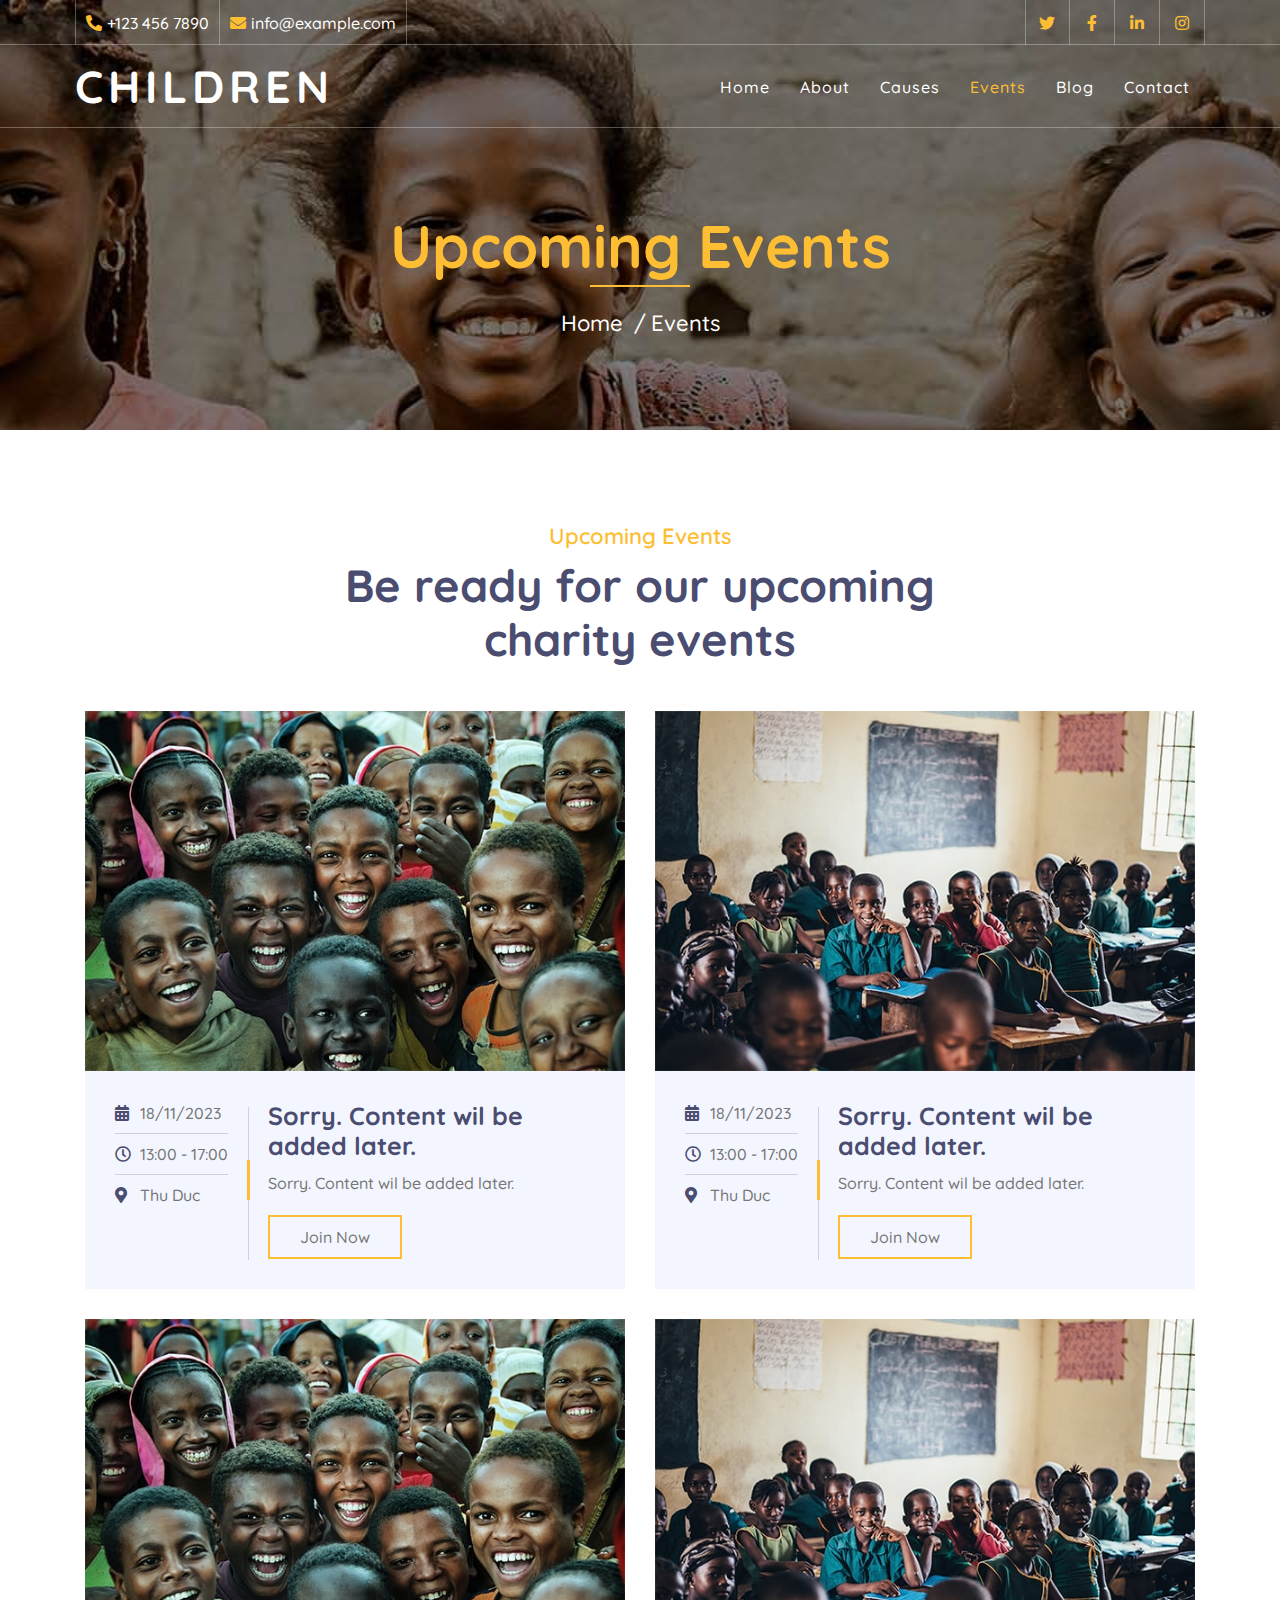
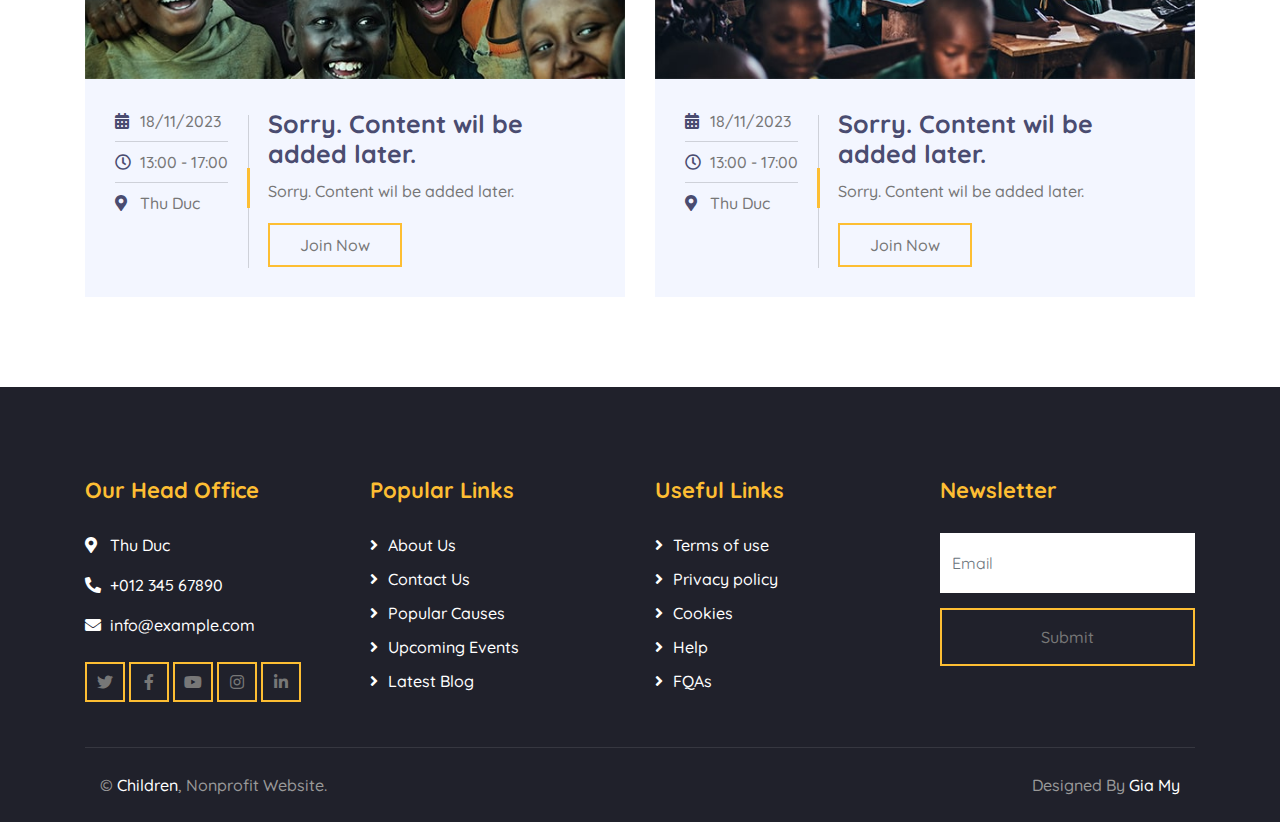
<file: event.html>
<!DOCTYPE html>
<html lang="en">
    <head>
        <meta charset="utf-8">
        <title>CHILDREN</title>
        <meta content="width=device-width, initial-scale=1.0" name="viewport">
        <meta content="Children" name="keywords">
        <meta content="Children" name="description">

        <!-- Favicon -->
        <link href="img/favicon.ico" rel="icon">

        <!-- Google Font -->
        <link href="https://fonts.googleapis.com/css2?family=Quicksand:wght@300;400;500;600;700&display=swap" rel="stylesheet">
        
        <!-- CSS Libraries -->
        <link href="https://stackpath.bootstrapcdn.com/bootstrap/4.4.1/css/bootstrap.min.css" rel="stylesheet">
        <link href="https://cdnjs.cloudflare.com/ajax/libs/font-awesome/5.10.0/css/all.min.css" rel="stylesheet">
        <link href="lib/flaticon/font/flaticon.css" rel="stylesheet">
        <link href="lib/animate/animate.min.css" rel="stylesheet">
        <link href="lib/owlcarousel/assets/owl.carousel.min.css" rel="stylesheet">

        <!-- Template Stylesheet -->
        <link href="css/style.css" rel="stylesheet">
    </head>

    <body>
        <!-- Top Bar Start -->
        <div class="top-bar d-none d-md-block">
            <div class="container-fluid">
                <div class="row">
                    <div class="col-md-8">
                        <div class="top-bar-left">
                            <div class="text">
                                <i class="fa fa-phone-alt"></i>
                                <p>+123 456 7890</p>
                            </div>
                            <div class="text">
                                <i class="fa fa-envelope"></i>
                                <p>info@example.com</p>
                            </div>
                        </div>
                    </div>
                    <div class="col-md-4">
                        <div class="top-bar-right">
                            <div class="social">
                                <a href=""><i class="fab fa-twitter"></i></a>
                                <a href=""><i class="fab fa-facebook-f"></i></a>
                                <a href=""><i class="fab fa-linkedin-in"></i></a>
                                <a href=""><i class="fab fa-instagram"></i></a>
                            </div>
                        </div>
                    </div>
                </div>
            </div>
        </div>
        <!-- Top Bar End -->

        <!-- Nav Bar Start -->
        <div class="navbar navbar-expand-lg bg-dark navbar-dark">
            <div class="container-fluid">
                <a href="index.html" class="navbar-brand">CHILDREN</a>
                <button type="button" class="navbar-toggler" data-toggle="collapse" data-target="#navbarCollapse">
                    <span class="navbar-toggler-icon"></span>
                </button>

                <div class="collapse navbar-collapse justify-content-between" id="navbarCollapse">
                    <div class="navbar-nav ml-auto">
                        <a href="index.html" class="nav-item nav-link">Home</a>
                        <a href="about.html" class="nav-item nav-link">About</a>
                        <a href="causes.html" class="nav-item nav-link">Causes</a>
                        <a href="event.html" class="nav-item nav-link active">Events</a>
                        <a href="blog.html" class="nav-item nav-link">Blog</a>
                        <div class="nav-item dropdown">
                       
                        </div>
                        <a href="contact.html" class="nav-item nav-link">Contact</a>
                    </div>
                </div>
            </div>
        </div>
        <!-- Nav Bar End -->
        
        
        <!-- Page Header Start -->
        <div class="page-header">
            <div class="container">
                <div class="row">
                    <div class="col-12">
                        <h2>Upcoming Events</h2>
                    </div>
                    <div class="col-12">
                        <a href="">Home</a>
                        <a href="">Events</a>
                    </div>
                </div>
            </div>
        </div>
        <!-- Page Header End -->
        
        
        <!-- Event Start -->
        <div class="event">
            <div class="container">
                <div class="section-header text-center">
                    <p>Upcoming Events</p>
                    <h2>Be ready for our upcoming charity events</h2>
                </div>
                <div class="row">
                    <div class="col-lg-6">
                        <div class="event-item">
                            <img src="img/event-1.jpg" alt="Image">
                            <div class="event-content">
                                <div class="event-meta">
                                    <p><i class="fa fa-calendar-alt"></i>18/11/2023</p>
                                    <p><i class="far fa-clock"></i>13:00 - 17:00</p>
                                    <p><i class="fa fa-map-marker-alt"></i>Thu Duc</p>
                                </div>
                                <div class="event-text">
                                    <h3>Sorry. Content wil be added later.</h3>
                                    <p>
                                        Sorry. Content wil be added later.                                    </p>
                                    <a class="btn btn-custom" href="">Join Now</a>
                                </div>
                            </div>
                        </div>
                    </div>
                    <div class="col-lg-6">
                        <div class="event-item">
                            <img src="img/event-2.jpg" alt="Image">
                            <div class="event-content">
                                <div class="event-meta">
                                    <p><i class="fa fa-calendar-alt"></i>18/11/2023</p>
                                    <p><i class="far fa-clock"></i>13:00 - 17:00</p>
                                    <p><i class="fa fa-map-marker-alt"></i>Thu Duc</p>
                                </div>
                                <div class="event-text">
                                    <h3>Sorry. Content wil be added later.</h3>
                                    <p>
                                        Sorry. Content wil be added later.                                    </p>
                                    <a class="btn btn-custom" href="">Join Now</a>
                                </div>
                            </div>
                        </div>
                    </div>
                    <div class="col-lg-6">
                        <div class="event-item">
                            <img src="img/event-1.jpg" alt="Image">
                            <div class="event-content">
                                <div class="event-meta">
                                    <p><i class="fa fa-calendar-alt"></i>18/11/2023</p>
                                    <p><i class="far fa-clock"></i>13:00 - 17:00</p>
                                    <p><i class="fa fa-map-marker-alt"></i>Thu Duc</p>
                                </div>
                                <div class="event-text">
                                    <h3>Sorry. Content wil be added later.</h3>
                                    <p>
                                        Sorry. Content wil be added later.                                    </p>
                                    <a class="btn btn-custom" href="">Join Now</a>
                                </div>
                            </div>
                        </div>
                    </div>
                    <div class="col-lg-6">
                        <div class="event-item">
                            <img src="img/event-2.jpg" alt="Image">
                            <div class="event-content">
                                <div class="event-meta">
                                    <p><i class="fa fa-calendar-alt"></i>18/11/2023</p>
                                    <p><i class="far fa-clock"></i>13:00 - 17:00</p>
                                    <p><i class="fa fa-map-marker-alt"></i>Thu Duc</p>
                                </div>
                                <div class="event-text">
                                    <h3>Sorry. Content wil be added later.</h3>
                                    <p>
                                        Sorry. Content wil be added later.                                    </p>
                                    <a class="btn btn-custom" href="">Join Now</a>
                                </div>
                            </div>
                        </div>
                    </div>
                </div>
            </div>
        </div>
        <!-- Event End -->


        <!-- Footer Start -->
        <div class="footer">
            <div class="container">
                <div class="row">
                    <div class="col-lg-3 col-md-6">
                        <div class="footer-contact">
                            <h2>Our Head Office</h2>
                            <p><i class="fa fa-map-marker-alt"></i>Thu Duc</p>
                            <p><i class="fa fa-phone-alt"></i>+012 345 67890</p>
                            <p><i class="fa fa-envelope"></i>info@example.com</p>
                            <div class="footer-social">
                                <a class="btn btn-custom" href="https://twitter.com"><i class="fab fa-twitter"></i></a>
                                <a class="btn btn-custom" href="https://www.facebook.com"><i class="fab fa-facebook-f"></i></a>
                                <a class="btn btn-custom" href="https://www.youtube.com"><i class="fab fa-youtube"></i></a>
                                <a class="btn btn-custom" href="https://www.instagram.com"><i class="fab fa-instagram"></i></a>
                                <a class="btn btn-custom" href="https://www.linkedin.com"><i class="fab fa-linkedin-in"></i></a>
                            </div>
                        </div>
                    </div>
                    <div class="col-lg-3 col-md-6">
                        <div class="footer-link">
                            <h2>Popular Links</h2>
                            <a href="">About Us</a>
                            <a href="">Contact Us</a>
                            <a href="">Popular Causes</a>
                            <a href="">Upcoming Events</a>
                            <a href="">Latest Blog</a>
                        </div>
                    </div>
                    <div class="col-lg-3 col-md-6">
                        <div class="footer-link">
                            <h2>Useful Links</h2>
                            <a href="">Terms of use</a>
                            <a href="">Privacy policy</a>
                            <a href="">Cookies</a>
                            <a href="">Help</a>
                            <a href="">FQAs</a>
                        </div>
                    </div>
                    <div class="col-lg-3 col-md-6">
                        <div class="footer-newsletter">
                            <h2>Newsletter</h2>
                            <form>
                                <input class="form-control" placeholder="Email">
                                <button class="btn btn-custom">Submit</button>
                            </form>
                        </div>
                    </div>
                </div>
            </div>
            <div class="container copyright">
                <div class="row">
                    <div class="col-md-6">
                        <p>&copy; <a href="index.html">Children</a>, Nonprofit Website.</p>
                    </div>
                    <div class="col-md-6">
                        <p>Designed By <a href="index.html">Gia My</a></p>
                    </div>
                </div>
            </div>
        </div>
        <!-- Footer End -->

        <!-- Back to top button -->
        <a href="#" class="back-to-top"><i class="fa fa-chevron-up"></i></a>
        
        <!-- Pre Loader -->
        <div id="loader" class="show">
            <div class="loader"></div>
        </div>

        <!-- JavaScript Libraries -->
        <script src="https://code.jquery.com/jquery-3.4.1.min.js"></script>
        <script src="https://stackpath.bootstrapcdn.com/bootstrap/4.4.1/js/bootstrap.bundle.min.js"></script>
        <script src="lib/easing/easing.min.js"></script>
        <script src="lib/owlcarousel/owl.carousel.min.js"></script>
        <script src="lib/waypoints/waypoints.min.js"></script>
        <script src="lib/counterup/counterup.min.js"></script>
        <script src="lib/parallax/parallax.min.js"></script>
        
        <!-- Contact Javascript File -->
        <script src="mail/jqBootstrapValidation.min.js"></script>
        <script src="mail/contact.js"></script>

        <!-- Template Javascript -->
        <script src="js/main.js"></script>
    </body>
</html>
</file>
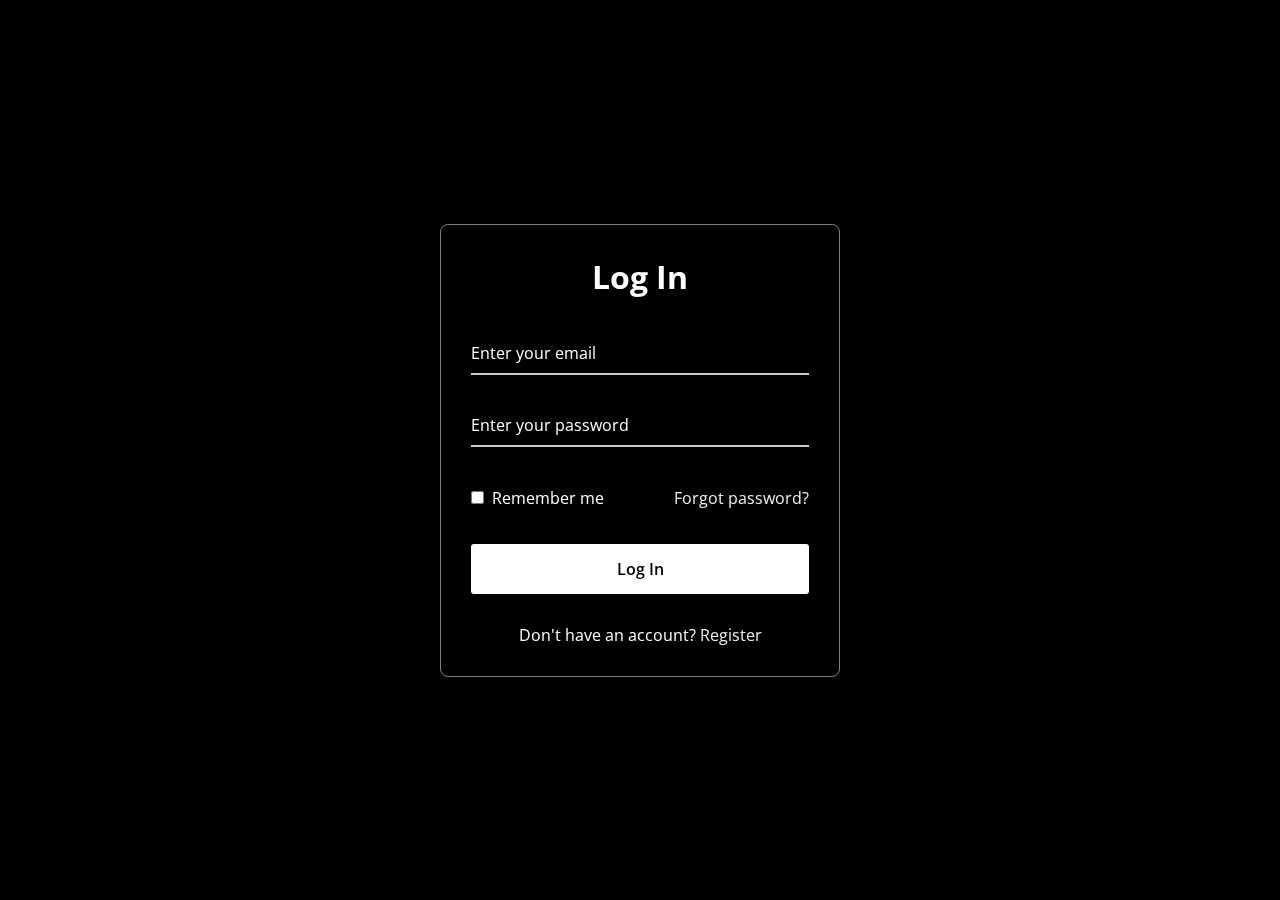
<file: login.html>
<!DOCTYPE html>
<html>
<head>
  <meta charset="UTF-8">
  <meta name="viewport" content="width=device-width, initial-scale=1.0">
  <title>Log In</title>
  <link rel="stylesheet" href="login.css">
</head>
<body>
  <div class="wrapper">
    <form action="#">
      <h2>Log In</h2>
        <div class="input-field">
        <input type="text" required>
        <label>Enter your email</label>
      </div>
      <div class="input-field">
        <input type="password" required>
        <label>Enter your password</label>
      </div>
      <div class="forget">
        <label for="remember">
          <input type="checkbox" id="remember">
          <p>Remember me</p>
        </label>
        <a href="#">Forgot password?</a>
      </div>
      <button type="submit">Log In</button>
      <div class="register">
        <p>Don't have an account? <a href="signup.html">Register</a></p>
      </div>
    </form>
  </div>
</body>
</html>
</file>
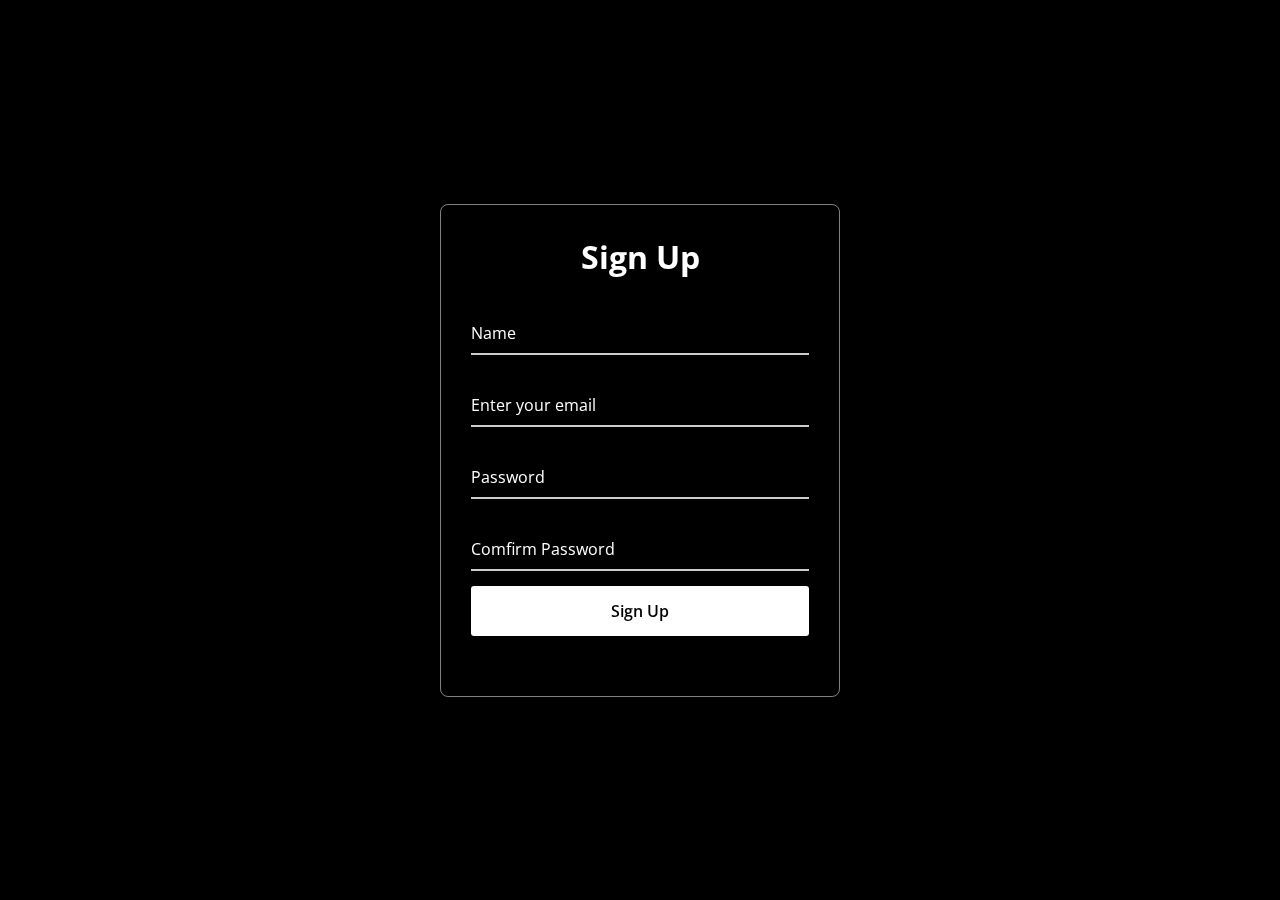
<file: signup.html>
<!DOCTYPE html>
<html>
<head>
  <meta charset="UTF-8">
  <meta name="viewport" content="width=device-width, initial-scale=1.0">
  <title>Sign Up</title>
  <link rel="stylesheet" href="signup.css">
</head>
<body>
  <div class="wrapper">
    <form action="#">
      <h2>Sign Up</h2>
      <div class="input-field">
      <input type="name" required>
      <label>Name</label>
    </div>
        <div class="input-field">
        <input type="text" required>
        <label>Enter your email</label>
      </div>
      <div class="input-field">
        <input type="password" required>
        <label>Password</label>
      </div>
      <div class="input-field">
        <input type="comfirm" required>
        <label>Comfirm Password</label>
      </div>
      <button type="submit">Sign Up</button>
      <div class="register">
      </div>
    </form>
  </div>
</body>
</html>
</file>
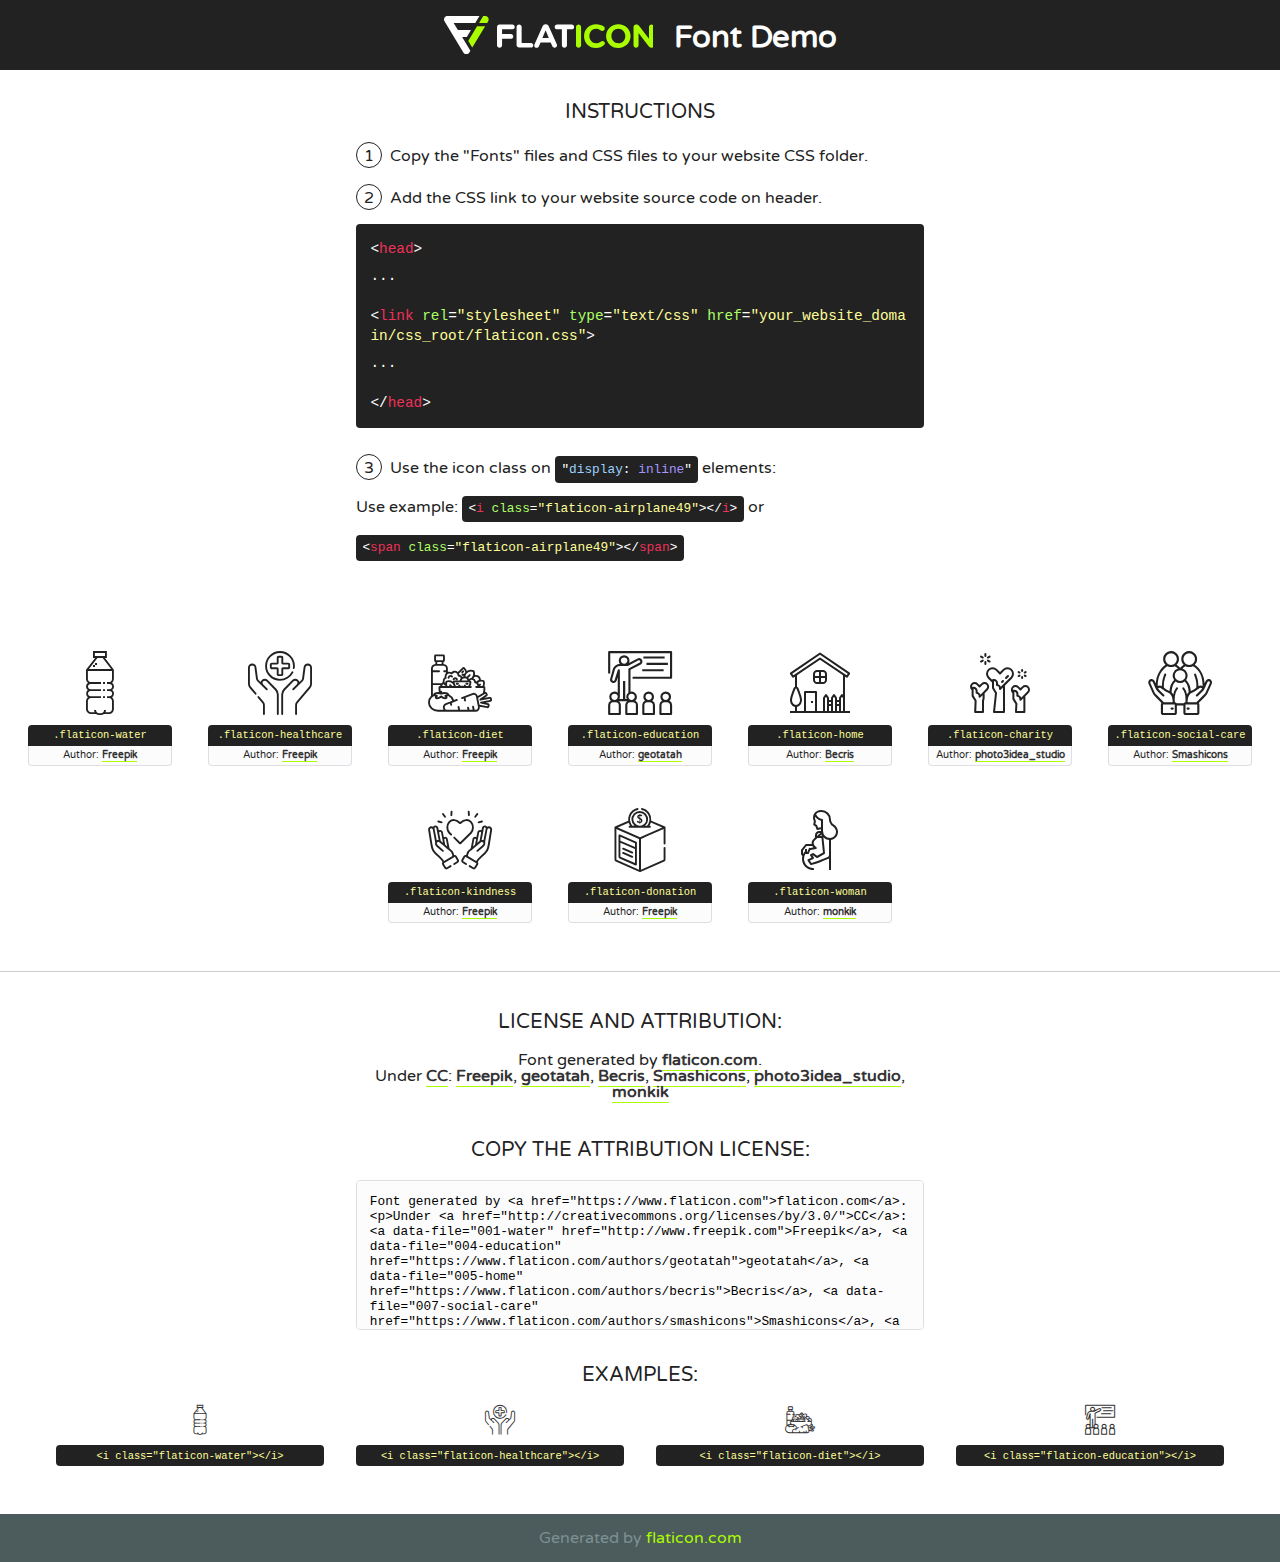
<file: lib/flaticon/font/flaticon.html>
<!DOCTYPE html>
<!--
  Flaticon icon font: Flaticon
  Creation date: 30/09/2020 10:47
-->
<html>
<!DOCTYPE html>
<html>

<head>
    <title>Flaticon WebFont</title>
    <link href="http://fonts.googleapis.com/css?family=Varela+Round" rel="stylesheet" type="text/css" />
    <link rel="stylesheet" type="text/css" href="flaticon.css">
    <meta charset="UTF-8">
    <style>
    html, body, div, span, applet, object, iframe,
    h1, h2, h3, h4, h5, h6, p, blockquote, pre,
    a, abbr, acronym, address, big, cite, code,
    del, dfn, em, img, ins, kbd, q, s, samp,
    small, strike, strong, sub, sup, tt, var,
    b, u, i, center,
    dl, dt, dd, ol, ul, li,
    fieldset, form, label, legend,
    table, caption, tbody, tfoot, thead, tr, th, td,
    article, aside, canvas, details, embed, 
    figure, figcaption, footer, header, hgroup, 
    menu, nav, output, ruby, section, summary,
    time, mark, audio, video {
        margin: 0;
        padding: 0;
        border: 0;
        font-size: 100%;
        font: inherit;
        vertical-align: baseline;
    }
    /* HTML5 display-role reset for older browsers */
    article, aside, details, figcaption, figure, 
    footer, header, hgroup, menu, nav, section {
        display: block;
    }
    body {
        line-height: 1;
    }
    ol, ul {
        list-style: none;
    }
    blockquote, q {
        quotes: none;
    }
    blockquote:before, blockquote:after,
    q:before, q:after {
        content: '';
        content: none;
    }
    table {
        border-collapse: collapse;
        border-spacing: 0;
    }
    body {
        font-family: 'Varela Round', Helvetica, Arial, sans-serif;
        font-size: 16px;
        color: #222;
    }
    a {
        color: #333;
        border-bottom: 1px solid #a9fd00;
        font-weight: bold;
        text-decoration: none;
    }
    * {
        -moz-box-sizing: border-box;
        -webkit-box-sizing: border-box;
        box-sizing: border-box;
        margin: 0;
        padding: 0;
    }
    [class^="flaticon-"]:before, [class*=" flaticon-"]:before, [class^="flaticon-"]:after, [class*=" flaticon-"]:after {
        font-family: Flaticon;
        font-size: 30px;
        font-style: normal;
        margin-left: 20px;
        color: #333;
    }
    .wrapper {
        max-width: 600px;
        margin: auto;
        padding: 0 1em;
    }
    .title {
        font-size: 1.25em;
        text-align: center;
        margin-bottom: 1em;
        text-transform: uppercase;
    }
    header {
        text-align: center;
        background-color: #222;
        color: #fff;
        padding: 1em;
    }
    header .logo {
        width: 210px;
        height: 38px;
        display: inline-block;
        vertical-align: middle;
        margin-right: 1em;
        border: none;
    }
    header strong {
        font-size: 1.95em;
        font-weight: bold;
        vertical-align: middle;
        margin-top: 5px;
        display: inline-block;
    }
    .demo {
        margin: 2em auto;
        line-height: 1.25em;
    }
    .demo ul li {
        margin-bottom: 1em;
    }
    .demo ul li .num {
        color: #222;
        border-radius: 20px;
        display: inline-block;
        width: 26px;
        padding: 3px;
        height: 26px;
        text-align: center;
        margin-right: 0.5em;
        border: 1px solid #222;
    }
    .demo ul li code {
        background-color: #222;
        border-radius: 4px;
        padding: 0.25em 0.5em;
        display: inline-block;
        color: #fff;
        font-family: Consolas,Monaco,Lucida Console,Liberation Mono,DejaVu Sans Mono,Bitstream Vera Sans Mono,Courier New, monospace;
        font-weight: lighter;
        margin-top: 1em;
        font-size: 0.8em;
        word-break: break-all;
    }
    .demo ul li code.big {
        padding: 1em;
        font-size: 0.9em;
    }
    .demo ul li code .red {
        color: #EF3159;
    }
    .demo ul li code .green {
        color: #ACFF65;
    }
    .demo ul li code .yellow {
        color: #FFFF99;
    }
    .demo ul li code .blue {
        color: #99D3FF;
    }
    .demo ul li code .purple {
        color: #A295FF;
    }
    .demo ul li code .dots {
        margin-top: 0.5em;
        display: block;
    }
    #glyphs {
        border-bottom: 1px solid #ccc;
        padding: 2em 0;
        text-align: center;
    }
    .glyph {
        display: inline-block;
        width: 9em;
        margin: 1em;
        text-align: center;
        vertical-align: top;
        background: #FFF;
    }
    .glyph .glyph-icon {
        padding: 10px;
        display: block;
        font-family:"Flaticon";
        font-size: 64px;
        line-height: 1;
    }
    .glyph .glyph-icon:before {
        font-size: 64px;
        color: #222;
        margin-left: 0;
    }
    .class-name {
        font-size: 0.65em;
        background-color: #222;
        color: #fff;
        border-radius: 4px 4px 0 0;
        padding: 0.5em;
        color: #FFFF99;
        font-family: Consolas,Monaco,Lucida Console,Liberation Mono,DejaVu Sans Mono,Bitstream Vera Sans Mono,Courier New, monospace;
    }
    .author-name {
        font-size: 0.6em;
        background-color: #fcfcfd;
        border: 1px solid #DEDEE4;
        border-top: 0;
        border-radius: 0 0 4px 4px;
        padding: 0.5em;
    }
    .class-name:last-child {
        font-size: 10px;
        color:#888;
    }
    .class-name:last-child a {
        font-size: 10px;
        color:#555;
    }
    .class-name:last-child a:hover {
        color:#a9fd00;
    }
    .glyph > input {
        display: block;
        width: 100px;
        margin: 5px auto;
        text-align: center;
        font-size: 12px;
        cursor: text;
    }
    .glyph > input.icon-input {
        font-family:"Flaticon";
        font-size: 16px;
        margin-bottom: 10px;
    }
    .attribution .title {
        margin-top: 2em;
    }
    .attribution textarea {
        background-color: #fcfcfd;
        padding: 1em;
        border: none;
        box-shadow: none;
        border: 1px solid #DEDEE4;
        border-radius: 4px;
        resize: none;
        width: 100%;
        height: 150px;
        font-size: 0.8em;
        font-family: Consolas,Monaco,Lucida Console,Liberation Mono,DejaVu Sans Mono,Bitstream Vera Sans Mono,Courier New, monospace;
        -webkit-appearance: none;
    }
    .iconsuse {
        margin: 2em auto;
        text-align: center;
        max-width: 1200px;
    }
    .iconsuse:after {
        content: '';
        display: table;
        clear: both;
    }
    .iconsuse .image {
        float: left;
        width: 25%;
        padding: 0 1em;
    }
    .iconsuse .image p {
        margin-bottom: 1em;
    }
    .iconsuse .image span {
        display: block;
        font-size: 0.65em;
        background-color: #222;
        color: #fff;
        border-radius: 4px;
        padding: 0.5em;
        color: #FFFF99;
        margin-top: 1em;
        font-family: Consolas,Monaco,Lucida Console,Liberation Mono,DejaVu Sans Mono,Bitstream Vera Sans Mono,Courier New, monospace;
    }
    #footer {
        text-align: center;
        background-color: #4C5B5C;
        color: #7c9192;
        padding: 1em;
    }
    #footer a {
        border: none;
        color: #a9fd00;
        font-weight: normal;
    }
    @media (max-width: 960px) {
        .iconsuse .image {
            width: 50%;
        }
    }
    @media (max-width: 560px) {
        .iconsuse .image {
            width: 100%;
        }
    }
    </style>
</head>

<body class="characters-off">

    <header>
        <a href="https://www.flaticon.com" target="_blank" class="logo">
            <svg version="1.1" xmlns="http://www.w3.org/2000/svg" xmlns:xlink="http://www.w3.org/1999/xlink" xmlns:a="http://ns.adobe.com/AdobeSVGViewerExtensions/3.0/" viewBox="0 0 560.875 102.036" enable-background="new 0 0 560.875 102.036" xml:space="preserve">
                <defs>
                </defs>
                <g>
                    <g class="letters">
                        <path fill="#ffffff" d="M141.596,29.675c0-3.777,2.985-6.767,6.764-6.767h34.438c3.426,0,6.15,2.728,6.15,6.15
                        c0,3.43-2.724,6.149-6.15,6.149h-27.674v13.091h23.719c3.429,0,6.151,2.724,6.151,6.15c0,3.43-2.723,6.149-6.151,6.149h-23.719
                        v17.574c0,3.773-2.986,6.761-6.764,6.761c-3.779,0-6.764-2.989-6.764-6.761V29.675z"></path>
                        <path fill="#ffffff" d="M193.844,29.149c0-3.781,2.985-6.767,6.764-6.767c3.776,0,6.763,2.985,6.763,6.767v42.957h25.039
                        c3.426,0,6.149,2.726,6.149,6.153c0,3.425-2.723,6.15-6.149,6.15h-31.802c-3.779,0-6.764-2.986-6.764-6.768V29.149z"></path>
                        <path fill="#ffffff" d="M241.891,75.71l21.438-48.407c1.492-3.341,4.215-5.357,7.906-5.357h0.792
                        c3.686,0,6.323,2.017,7.815,5.357l21.439,48.407c0.436,0.967,0.701,1.845,0.701,2.723c0,3.602-2.809,6.501-6.414,6.501
                        c-3.161,0-5.269-1.845-6.499-4.655l-4.132-9.661h-27.059l-4.301,10.102c-1.144,2.631-3.426,4.214-6.237,4.214
                        c-3.517,0-6.24-2.81-6.24-6.325C241.1,77.64,241.451,76.677,241.891,75.71z M279.932,58.666l-8.521-20.297l-8.526,20.297H279.932
                        z"></path>
                        <path fill="#ffffff" d="M314.864,35.387H301.86c-3.429,0-6.239-2.813-6.239-6.238c0-3.429,2.811-6.24,6.239-6.24h39.533
                        c3.426,0,6.237,2.811,6.237,6.24c0,3.425-2.811,6.238-6.237,6.238h-13.001v42.785c0,3.773-2.99,6.761-6.764,6.761
                        c-3.779,0-6.764-2.989-6.764-6.761V35.387z"></path>
                        <path fill="#A9FD00" d="M352.615,29.149c0-3.781,2.985-6.767,6.767-6.767c3.774,0,6.761,2.985,6.761,6.767v49.024
                        c0,3.773-2.987,6.761-6.761,6.761c-3.781,0-6.767-2.989-6.767-6.761V29.149z"></path>
                        <path fill="#A9FD00" d="M374.132,53.836v-0.179c0-17.481,13.178-31.801,32.065-31.801c9.22,0,15.459,2.458,20.557,6.238
                        c1.402,1.054,2.637,2.985,2.637,5.357c0,3.692-2.985,6.59-6.681,6.59c-1.845,0-3.071-0.702-4.044-1.319
                        c-3.776-2.813-7.729-4.393-12.562-4.393c-10.364,0-17.831,8.611-17.831,19.154v0.173c0,10.542,7.291,19.329,17.831,19.329
                        c5.715,0,9.492-1.756,13.359-4.834c1.049-0.874,2.458-1.491,4.039-1.491c3.429,0,6.325,2.813,6.325,6.236
                        c0,2.106-1.056,3.78-2.282,4.834c-5.539,4.834-12.036,7.733-21.878,7.733C387.572,85.464,374.132,71.493,374.132,53.836z"></path>
                        <path fill="#A9FD00" d="M433.009,53.836v-0.179c0-17.481,13.79-31.801,32.766-31.801c18.981,0,32.592,14.143,32.592,31.628v0.173
                        c0,17.483-13.785,31.807-32.769,31.807C446.625,85.464,433.009,71.32,433.009,53.836z M484.224,53.836v-0.179
                        c0-10.539-7.725-19.326-18.626-19.326c-10.893,0-18.449,8.611-18.449,19.154v0.173c0,10.542,7.73,19.329,18.626,19.329
                        C476.676,72.986,484.224,64.378,484.224,53.836z"></path>
                        <path fill="#A9FD00" d="M506.233,29.321c0-3.774,2.99-6.763,6.767-6.763h1.401c3.252,0,5.183,1.583,7.029,3.953l26.093,34.265
                        V29.059c0-3.692,2.99-6.677,6.681-6.677c3.683,0,6.671,2.985,6.671,6.677v48.934c0,3.78-2.987,6.765-6.764,6.765h-0.436
                        c-3.257,0-5.188-1.581-7.034-3.953l-27.056-35.492v32.944c0,3.687-2.985,6.676-6.678,6.676c-3.683,0-6.673-2.989-6.673-6.676
                        V29.321z"></path>
                    </g>
                    <g class="insignia">
                        <path fill="#ffffff" d="M48.372,56.137h12.517l11.156-18.537H37.186L25.688,18.539h57.825L94.668,0H9.271
                        C5.925,0,2.842,1.801,1.198,4.716c-1.644,2.907-1.593,6.482,0.134,9.343l50.38,83.501c1.678,2.781,4.689,4.476,7.938,4.476
                        c3.246,0,6.257-1.695,7.935-4.476l2.898-4.804L48.372,56.137z"></path>
                        <g class="i">
                            <path fill="#A9FD00" d="M93.575,18.539h0.031v0.004l21.652,0.004l2.705-4.488c1.727-2.861,1.778-6.436,0.133-9.343
                            C116.454,1.801,113.371,0,110.026,0h-5.294L93.575,18.539z"></path>
                            <polygon fill="#A9FD00" points="88.291,27.356 64.725,66.486 75.519,84.404 109.942,27.356"></polygon>
                        </g>
                    </g>
                </g>
            </svg>
        </a>
        <strong>Font Demo</strong>
    </header>


    <section class="demo wrapper">

        <p class="title">Instructions</p>

        <ul>
            <li>
                <span class="num">1</span>Copy the "Fonts" files and CSS files to your website CSS folder.
            </li>
            <li>
                <span class="num">2</span>Add the CSS link to your website source code on header.
                <code class="big">
                    &lt;<span class="red">head</span>&gt;
                    <br/><span class="dots">...</span>
                    <br/>&lt;<span class="red">link</span> <span class="green">rel</span>=<span class="yellow">"stylesheet"</span> <span class="green">type</span>=<span class="yellow">"text/css"</span> <span class="green">href</span>=<span class="yellow">"your_website_domain/css_root/flaticon.css"</span>&gt;
                    <br/><span class="dots">...</span>
                    <br/>&lt;/<span class="red">head</span>&gt;
                </code>
            </li>

            <li>
                <p>
                    <span class="num">3</span>Use the icon class on <code>"<span class="blue">display</span>:<span class="purple"> inline</span>"</code> elements:
                    <br />
                    Use example: <code>&lt;<span class="red">i</span> <span class="green">class</span>=<span class="yellow">&quot;flaticon-airplane49&quot;</span>&gt;&lt;/<span class="red">i</span>&gt;</code> or <code>&lt;<span class="red">span</span> <span class="green">class</span>=<span class="yellow">&quot;flaticon-airplane49&quot;</span>&gt;&lt;/<span class="red">span</span>&gt;</code>
            </li>
        </ul>

    </section>




   <section id="glyphs">          
    
      
        <div class="glyph"><div class="glyph-icon flaticon-water"></div>
            <div class="class-name">.flaticon-water</div>
            <div class="author-name">Author: <a data-file="001-water" href="http://www.freepik.com">Freepik</a> </div> 
        </div>        
        
        <div class="glyph"><div class="glyph-icon flaticon-healthcare"></div>
            <div class="class-name">.flaticon-healthcare</div>
            <div class="author-name">Author: <a data-file="002-healthcare" href="http://www.freepik.com">Freepik</a> </div> 
        </div>        
        
        <div class="glyph"><div class="glyph-icon flaticon-diet"></div>
            <div class="class-name">.flaticon-diet</div>
            <div class="author-name">Author: <a data-file="003-diet" href="http://www.freepik.com">Freepik</a> </div> 
        </div>        
        
        <div class="glyph"><div class="glyph-icon flaticon-education"></div>
            <div class="class-name">.flaticon-education</div>
            <div class="author-name">Author: <a data-file="004-education" href="https://www.flaticon.com/authors/geotatah">geotatah</a> </div> 
        </div>        
        
        <div class="glyph"><div class="glyph-icon flaticon-home"></div>
            <div class="class-name">.flaticon-home</div>
            <div class="author-name">Author: <a data-file="005-home" href="https://www.flaticon.com/authors/becris">Becris</a> </div> 
        </div>        
        
        <div class="glyph"><div class="glyph-icon flaticon-charity"></div>
            <div class="class-name">.flaticon-charity</div>
            <div class="author-name">Author: <a data-file="006-charity" href="https://www.flaticon.com/authors/photo3idea-studio">photo3idea_studio</a> </div> 
        </div>        
        
        <div class="glyph"><div class="glyph-icon flaticon-social-care"></div>
            <div class="class-name">.flaticon-social-care</div>
            <div class="author-name">Author: <a data-file="007-social-care" href="https://www.flaticon.com/authors/smashicons">Smashicons</a> </div> 
        </div>        
        
        <div class="glyph"><div class="glyph-icon flaticon-kindness"></div>
            <div class="class-name">.flaticon-kindness</div>
            <div class="author-name">Author: <a data-file="008-kindness" href="http://www.freepik.com">Freepik</a> </div> 
        </div>        
        
        <div class="glyph"><div class="glyph-icon flaticon-donation"></div>
            <div class="class-name">.flaticon-donation</div>
            <div class="author-name">Author: <a data-file="009-donation" href="http://www.freepik.com">Freepik</a> </div> 
        </div>        
        
        <div class="glyph"><div class="glyph-icon flaticon-woman"></div>
            <div class="class-name">.flaticon-woman</div>
            <div class="author-name">Author: <a data-file="010-woman" href="https://www.flaticon.com/authors/monkik">monkik</a> </div> 
        </div>        
        

    </section>



    <section class="attribution wrapper"   style="text-align:center;">

      <div class="title">License and attribution:</div><div class="attrDiv">Font generated by <a href="https://www.flaticon.com">flaticon.com</a>. <div><p>Under <a href="http://creativecommons.org/licenses/by/3.0/">CC</a>: <a data-file="001-water" href="http://www.freepik.com">Freepik</a>, <a data-file="004-education" href="https://www.flaticon.com/authors/geotatah">geotatah</a>, <a data-file="005-home" href="https://www.flaticon.com/authors/becris">Becris</a>, <a data-file="007-social-care" href="https://www.flaticon.com/authors/smashicons">Smashicons</a>, <a data-file="006-charity" href="https://www.flaticon.com/authors/photo3idea-studio">photo3idea_studio</a>, <a data-file="010-woman" href="https://www.flaticon.com/authors/monkik">monkik</a></p>  </div>
      </div>
      <div class="title">Copy the Attribution License:</div>

    <textarea onclick="this.focus();this.select();">Font generated by &lt;a href=&quot;https://www.flaticon.com&quot;&gt;flaticon.com&lt;/a&gt;. <p>Under <a href="http://creativecommons.org/licenses/by/3.0/">CC</a>: <a data-file="001-water" href="http://www.freepik.com">Freepik</a>, <a data-file="004-education" href="https://www.flaticon.com/authors/geotatah">geotatah</a>, <a data-file="005-home" href="https://www.flaticon.com/authors/becris">Becris</a>, <a data-file="007-social-care" href="https://www.flaticon.com/authors/smashicons">Smashicons</a>, <a data-file="006-charity" href="https://www.flaticon.com/authors/photo3idea-studio">photo3idea_studio</a>, <a data-file="010-woman" href="https://www.flaticon.com/authors/monkik">monkik</a></p>  
     </textarea>

    </section>

    <section class="iconsuse">

          <div class="title">Examples:</div>            
             
            <div class="image">
                <p>
                    <i class="glyph-icon flaticon-water"></i> 
                    <span>&lt;i class=&quot;flaticon-water&quot;&gt;&lt;/i&gt;</span>
                </p>
            </div>
            
            <div class="image">
                <p>
                    <i class="glyph-icon flaticon-healthcare"></i> 
                    <span>&lt;i class=&quot;flaticon-healthcare&quot;&gt;&lt;/i&gt;</span>
                </p>
            </div>
            
            <div class="image">
                <p>
                    <i class="glyph-icon flaticon-diet"></i> 
                    <span>&lt;i class=&quot;flaticon-diet&quot;&gt;&lt;/i&gt;</span>
                </p>
            </div>
            
            <div class="image">
                <p>
                    <i class="glyph-icon flaticon-education"></i> 
                    <span>&lt;i class=&quot;flaticon-education&quot;&gt;&lt;/i&gt;</span>
                </p>
            </div>
                       
        </div>
                            
    </section>

<div id="footer">
    <div>Generated by <a href="https://www.flaticon.com">flaticon.com</a>
    </div>
</div>



</body>
</html>
</file>
<file: lib/flaticon/font/flaticon.css>
/*
  	Flaticon icon font: Flaticon
  	Creation date: 30/09/2020 10:47
  	*/

@font-face {
  font-family: "Flaticon";
  src: url("./Flaticon.eot");
  src: url("./Flaticon.eot?#iefix") format("embedded-opentype"),
       url("./Flaticon.woff2") format("woff2"),
       url("./Flaticon.woff") format("woff"),
       url("./Flaticon.ttf") format("truetype"),
       url("./Flaticon.svg#Flaticon") format("svg");
  font-weight: normal;
  font-style: normal;
}

@media screen and (-webkit-min-device-pixel-ratio:0) {
  @font-face {
    font-family: "Flaticon";
    src: url("./Flaticon.svg#Flaticon") format("svg");
  }
}

[class^="flaticon-"]:before, [class*=" flaticon-"]:before,
[class^="flaticon-"]:after, [class*=" flaticon-"]:after {   
  font-family: Flaticon;
        font-size: 20px;
font-style: normal;
margin-left: 20px;
}

.flaticon-water:before { content: "\f100"; }
.flaticon-healthcare:before { content: "\f101"; }
.flaticon-diet:before { content: "\f102"; }
.flaticon-education:before { content: "\f103"; }
.flaticon-home:before { content: "\f104"; }
.flaticon-charity:before { content: "\f105"; }
.flaticon-social-care:before { content: "\f106"; }
.flaticon-kindness:before { content: "\f107"; }
.flaticon-donation:before { content: "\f108"; }
.flaticon-woman:before { content: "\f109"; }
</file>
<file: css/style.css>
/*******************************/
/********* General CSS *********/
/*******************************/
body {
    color: #777777;
    font-weight: 500;
    background: #ffffff;
    font-family: 'Quicksand', sans-serif;
}

h1,
h2, 
h3, 
h4,
h5, 
h6 {
    color: #4a4c70;
}

a {
    color: #4a4c70;
    transition: .3s;
}

a:hover,
a:active,
a:focus {
    color: #FDBE33;
    outline: none;
    text-decoration: none;
}

.btn.btn-custom {
    padding: 12px 20px;
    text-align: center; 
   font-size: 16px;
    font-weight: 500;
    color: #777777;
    border-radius: 0;
    border: 2px solid #FDBE33;
    box-shadow: inset 0 0 0 0 #FDBE33;
    transition: ease-out 0.3s;
    -webkit-transition: ease-out 0.3s;
    -moz-transition: ease-out 0.3s;
}

.btn.btn-custom:hover {
    color: #20212B;
    box-shadow: inset 0 0 0 30px #FDBE33;
}

.btn:focus,
.form-control:focus {
    box-shadow: none;
}

.container-fluid {
    max-width: 1366px;
}

[class^="flaticon-"]:before, [class*=" flaticon-"]:before,
[class^="flaticon-"]:after, [class*=" flaticon-"]:after {   
    font-size: inherit;
    margin-left: 0;
}


/**********************************/
/****** Loader & Back to Top ******/
/**********************************/
#loader {
    position: fixed;
    top: 0;
    right: 0;
    bottom: 0;
    left: 0;
    display: flex;
    align-items: center;
    justify-content: center;
    background: #ffffff;
    opacity: 0;
    visibility: hidden;
    -webkit-transition: opacity .3s ease-out, visibility 0s linear .3s;
    -o-transition: opacity .3s ease-out, visibility 0s linear .3s;
    transition: opacity .3s ease-out, visibility 0s linear .3s;
    z-index: 999;
}

#loader.show {
    -webkit-transition: opacity .6s ease-out, visibility 0s linear 0s;
    -o-transition: opacity .6s ease-out, visibility 0s linear 0s;
    transition: opacity .6s ease-out, visibility 0s linear 0s;
    visibility: visible;
    opacity: 1;
}

#loader .loader {
    position: relative;
    width: 45px;
    height: 45px;
    border: 5px solid #dddddd;
    border-top: 5px solid #FDBE33;
    border-radius: 50%;
    -webkit-animation: spin 2s linear infinite;
    animation: spin 2s linear infinite;
}

@-webkit-keyframes spin {
    0% { -webkit-transform: rotate(0deg); }
    100% { -webkit-transform: rotate(360deg); }
}

@keyframes spin {
    0% { transform: rotate(0deg); }
    100% { transform: rotate(360deg); }
}

.back-to-top {
    position: fixed;
    display: none;
    background: #FDBE33;
    width: 44px;
    height: 44px;
    text-align: center;
    line-height: 1;
    font-size: 22px;
    right: 15px;
    bottom: 15px;
    transition: background 0.5s;
    z-index: 9;
}

.back-to-top i {
    color: #4a4c70;
    padding-top: 10px;
}

.back-to-top:hover {
    background: #4a4c70;
}

.back-to-top:hover i {
    color: #FDBE33;
}


/**********************************/
/********** Top Bar CSS ***********/
/**********************************/
.top-bar {
    position: absolute;
    height: 45px;
    width: 100%;
    top: 0;
    left: 0;
    z-index: 3;
    border-bottom: 1px solid rgba(255, 255, 255, .3);
}

.top-bar .top-bar-left {
    display: flex;
    align-items: center;
    justify-content: flex-start;
}

.top-bar .top-bar-right {
    display: flex;
    align-items: center;
    justify-content: flex-end;
}

.top-bar .text {
    display: flex;
    align-items: center;
    justify-content: center;
    flex-direction: row;
    height: 45px;
    padding: 0 10px;
    text-align: center;
    border-left: 1px solid rgba(255, 255, 255, .3);
}

.top-bar .text:last-child {
    border-right: 1px solid rgba(255, 255, 255, .3);
}

.top-bar .text i {
    font-size: 16px;
    color: #FDBE33;
    margin-right: 5px;
}

.top-bar .text p {
    color: #ffffff;
    font-size: 16px;
    font-weight: 500;
    margin: 0;
}

.top-bar .social {
    display: flex;
    height: 45px;
    font-size: 0;
    justify-content: flex-end;
}

.top-bar .social a {
    display: flex;
    align-items: center;
    justify-content: center;
    width: 45px;
    height: 100%;
    font-size: 16px;
    color: #FDBE33;
    border-right: 1px solid rgba(255, 255, 255, .3);
}

.top-bar .social a:first-child {
    border-left: 1px solid rgba(255, 255, 255, .3);
}

.top-bar .social a:hover {
    color: #ffffff;
    background: #FDBE33;
}

@media (min-width: 992px) {
    .top-bar {
        padding: 0 60px;
    }
}


/**********************************/
/*********** Nav Bar CSS **********/
/**********************************/
.navbar {
    position: relative;
    transition: .5s;
    z-index: 999;
}

.navbar.nav-sticky {
    position: fixed;
    top: 0;
    width: 100%;
    box-shadow: 0 2px 5px rgba(0, 0, 0, .3);
    transition: .5s;
}

.navbar .navbar-brand {
    margin: 0;
    color: #ffffff;
    font-size: 45px;
    line-height: 0px;
    font-weight: 700;
    letter-spacing: 5px;
    text-transform: uppercase;
}

.navbar .navbar-brand img {
    max-width: 100%;
    max-height: 40px;
}

.navbar-dark .navbar-nav .nav-link,
.navbar-dark .navbar-nav .nav-link:focus,
.navbar-dark .navbar-nav .nav-link:hover,
.navbar-dark .navbar-nav .nav-link.active {
    padding: 10px 15px 8px 15px;
    color: #ffffff;
}

.navbar-dark .navbar-nav .nav-link:hover,
.navbar-dark .navbar-nav .nav-link.active {
    color: #FDBE33;
    transition: none;
}

.navbar .dropdown-menu {
    margin-top: 0;
    border: 0;
    border-radius: 0;
    background: #f8f9fa;
}

@media (min-width: 992px) {
    .navbar {
        position: absolute;
        width: 100%;
        top: 45px;
        padding: 20px 60px;
        background: transparent !important;
        border-bottom: 1px solid rgba(255, 255, 255, .3);
        z-index: 9;
    }
    
    .navbar.nav-sticky {
        padding: 10px 60px;
        background: #20212B !important;
        border-bottom: none;
    }
    
    .page .navbar {
        background: #20212B !important;
    }
    
    .navbar a.nav-link {
        padding: 8px 15px;
        font-size: 16px;
        letter-spacing: 1px;
    }
}

@media (max-width: 991.98px) {   
    .navbar {
        padding: 15px;
        background: #20212B !important;
    }
    
    .navbar a.nav-link {
        padding: 5px;
    }
    
    .navbar .dropdown-menu {
        box-shadow: none;
    }
}


/*******************************/
/********** Hero CSS ***********/
/*******************************/
.carousel {
    position: relative;
    width: 100%;
    min-height: 300px;
    background: #ffffff;
    margin-bottom: 45px;
}

.carousel .container-fluid {
    padding: 0;
}

.carousel .carousel-item {
    position: relative;
    width: 100%;
    min-height: 300px;
    display: flex;
    align-items: center;
    justify-content: center;
    flex-direction: column;
}

.carousel .carousel-img {
    position: relative;
    width: 100%;
    height: 100%;
    min-height: 300px;
    text-align: right;
    overflow: hidden;
}

.carousel .carousel-img::after {
    position: absolute;
    content: "";
    top: 0;
    right: 0;
    bottom: 0;
    left: 0;
    background: rgba(0, 0, 0, .5);
    z-index: 1;
}

.carousel .carousel-img img {
    width: 100%;
    height: 100%;
    object-fit: cover;
}

.carousel .carousel-text {
    position: absolute;
    max-width: 700px;
    display: flex;
    align-items: center;
    justify-content: center;
    flex-direction: column;
    z-index: 2;
}

.carousel .carousel-text h1 {
    text-align: center;
    color: #ffffff;
    font-size: 60px;
    font-weight: 700;
    margin-bottom: 20px;
}

.carousel .carousel-text p {
    color: #ffffff;
    text-align: center;
    font-size: 20px;
    margin-bottom: 25px;
}

.carousel .carousel-btn .btn.btn-custom {
    color: #ffffff;
}

.carousel .carousel-btn .btn.btn-custom:hover {
    color: #20212B;
}

.carousel .carousel-btn .btn:first-child {
    margin-right: 15px;
}

.carousel .owl-nav {
    position: absolute;
    width: 100%;
    height: 60px;
    top: calc(50% - 30px);
    left: 0;
    display: flex;
    justify-content: space-between;
    z-index: 9;
}

.carousel .owl-nav .owl-prev,
.carousel .owl-nav .owl-next {
    width: 60px;
    height: 60px;
    display: flex;
    align-items: center;
    justify-content: center;
    color: #FDBE33;
    background: rgba(256, 256, 256, .2);
    font-size: 22px;
    transition: .3s;
}

.carousel .owl-nav .owl-prev:hover,
.carousel .owl-nav .owl-next:hover {
    color: #ffffff;
    background: #FDBE33;
}

.carousel .owl-nav .owl-prev {
    margin-right: 2px;
}

.carousel .animated {
    -webkit-animation-duration: 1s;
    animation-duration: 1s;
}

#videoModal .modal-dialog {
    position: relative;
    max-width: 800px;
    margin: 60px auto 0 auto;
}

#videoModal .modal-body {
    position: relative;
    padding: 0px;
}

#videoModal .close {
    position: absolute;
    width: 30px;
    height: 30px;
    right: 0px;
    top: -30px;
    z-index: 999;
    font-size: 30px;
    font-weight: normal;
    color: #ffffff;
    background: #000000;
    opacity: 1;
}

@media (max-width: 991.98px) {
    .carousel .carousel-text h1 {
        font-size: 35px;
    }
    
    .carousel .carousel-text p {
        font-size: 16px;
    }
    
    .carousel .carousel-text .btn {
        padding: 12px 30px;
        font-size: 15px;
        letter-spacing: 0;
    }
}

@media (max-width: 767.98px) {
    .carousel .carousel-text h1 {
        font-size: 30px;
    }
    
    .carousel .carousel-text .btn {
        padding: 10px 25px;
        font-size: 15px;
        letter-spacing: 0;
    }
}

@media (max-width: 575.98px) {
    .carousel .carousel-text h1 {
        font-size: 25px;
    }
    
    .carousel .carousel-text .btn {
        padding: 8px 20px;
        font-size: 14px;
        letter-spacing: 0;
    }
}


/*******************************/
/******* Page Header CSS *******/
/*******************************/
.page-header {
    position: relative;
    margin-bottom: 45px;
    padding: 210px 0 90px 0;
    text-align: center;
    background: linear-gradient(rgba(0, 0, 0, .5), rgba(0, 0, 0, .5)), url(../img/page-header.jpg);
    background-attachment: fixed;
    background-position: center;
    background-repeat: no-repeat;
    background-size: cover;
}

.page-header h2 {
    position: relative;
    color: #FDBE33;
    font-size: 60px;
    font-weight: 700;
    margin-bottom: 20px;
    padding-bottom: 5px;
}

.page-header h2::after {
    position: absolute;
    content: "";
    width: 100px;
    height: 2px;
    left: calc(50% - 50px);
    bottom: 0;
    background: #FDBE33;
}

.page-header a {
    position: relative;
    padding: 0 12px;
    font-size: 22px;
    color: #ffffff;
}

.page-header a:hover {
    color: #FDBE33;
}

.page-header a::after {
    position: absolute;
    content: "/";
    width: 8px;
    height: 8px;
    top: -2px;
    right: -7px;
    text-align: center;
    color: #ffffff;
}

.page-header a:last-child::after {
    display: none;
}

@media (max-width: 991.98px) {
    .page-header {
        padding: 60px 0;
    }
    
    .page-header h2 {
        font-size: 45px;
    }
    
    .page-header a {
        font-size: 20px;
    }
}

@media (max-width: 767.98px) {
    .page-header {
        padding: 45px 0;
    }
    
    .page-header h2 {
        font-size: 35px;
    }
    
    .page-header a {
        font-size: 18px;
    }
}


/*******************************/
/******* Section Header ********/
/*******************************/
.section-header {
    position: relative;
    width: 100%;
    max-width: 700px;
    margin: 0 auto 45px auto;
}

.section-header p {
    margin-bottom: 5px;
    position: relative;
    font-size: 22px;
    font-weight: 600;
    text-transform: capitalize;
    color: #FDBE33;
}

.section-header h2 {
    margin: 0;
    font-size: 45px;
    font-weight: 700;
}

@media (max-width: 991.98px) {
    .section-header h2 {
        font-size: 45px;
    }
}

@media (max-width: 767.98px) {
    .section-header h2 {
        font-size: 40px;
    }
}

@media (max-width: 575.98px) {
    .section-header h2 {
        font-size: 35px;
    }
}


/*******************************/
/********** About CSS **********/
/*******************************/
.about {
    position: relative;
    width: 100%;
    padding: 45px 0;
}

.about .section-header {
    margin-bottom: 30px;
    margin-left: 0;
}

.about .about-img {
    width: 100%;
    height: 100vh;
}

.about .about-tab {
    width: 100%;
}

.about .about-tab .nav.nav-pills .nav-link {
    padding: 8px;
    font-weight: 600;
    background: none;
    border-radius: 0;
    border-bottom: 1px solid rgba(0, 0, 0, .15);
    transition: none;
}

.about .about-tab .nav.nav-pills .nav-link:hover,
.about .about-tab .nav.nav-pills .nav-link.active {
    color: #FDBE33;
    padding-bottom: 7px;
    border-bottom: 3px solid #FDBE33;
}

.about .about-tab .tab-content {
    padding: 15px 0 0 0;
    background: transparent;
}

.about .about-tab .tab-content .container {
    padding: 0;
}

@media (max-width: 991.98px) {
    .about .section-header {
        margin-top: 30px;
    }
}


/*******************************/
/********* Service CSS *********/
/*******************************/
.service {
    position: relative;
    width: 100%;
    padding: 45px 0 15px 0;
}

.service .service-item {
    position: relative;
    width: 100%;
    display: flex;
    justify-content: space-between;
    margin-bottom: 45px;
    transition: .3s;
}

.service .service-icon {
    position: relative;
    width: 60px;
}

.service .service-icon i {
    position: relative;
    display: block;
    color: #FDBE33;
    font-size: 60px;
    line-height: 60px;
    margin-top: 5px;
}

.service .service-text {
    position: relative;
    margin-left: 20px;
    padding-left: 20px;
}

.service .service-text::before {
    position: absolute;
    content: "";
    width: 1px;
    height: calc(100% - 10px);
    top: 5px;
    left: 0;
    background: rgba(0, 0, 0, .1);
}

.service .service-text::after {
    position: absolute;
    content: "";
    width: 3px;
    height: 40px;
    top: calc(50% - 20px);
    left: -1px;
    background: #FDBE33;
}

.service .service-text h3 {
    margin-bottom: 10px;
    font-size: 22px;
    font-weight: 700;
    letter-spacing: 1px;
}

.service .service-text p {
    margin: 0;
}


/*******************************/
/********* Donate CSS **********/
/*******************************/
.donate {
    position: relative;
    width: 100%;
    margin: 45px 0;
    background: rgba(0, 0, 0, .5);
}

.donate .donate-content {
    padding: 45px 0 15px 0;
}

.container .donate {
    margin: 90px 0;
}

.container .donate .donate-content {
    padding: 45px 30px 15px 30px;
}

.donate .donate-content .section-header {
    margin-bottom: 30px;
}

.donate .donate-content .section-header h2 {
    color: #ffffff;
}

.donate .donate-text p {
    color: #ffffff;
    font-size: 18px;
}

.donate .donate-form {
    padding: 90px 30px;
    background: #FDBE33;
}

.donate .donate-form .control-group {
    margin-bottom: 15px;
}

.donate .donate-form .form-control {
    height: 60px;
    color: #ffffff;
    padding: 0 15px;
    border-radius: 0;
    border: 1px solid #ffffff;
    background: transparent;
}

.donate .donate-form .form-control::placeholder {
    color: #ffffff;
    opacity: 1;
}

.donate .donate-form .form-control:-ms-input-placeholder,
.donate .donate-form .form-control::-ms-input-placeholder {
    color: #ffffff;
}

.donate .donate-form .btn-group {
    display: flex;
    justify-content: space-between;
    margin-bottom: 15px;
}

.donate .donate-form .btn.btn-custom {
    padding: 15px 0;
    width: 100%;
    height: 60px;
    color: #ffffff;
    border: 1px solid #ffffff;
    box-shadow: inset 0 0 0 0 #ffffff;
}

.donate .donate-form .btn.btn-custom:hover,
.donate .donate-form .btn.btn-custom.active {
    color: #FDBE33;
    border: 1px solid #ffffff;
    box-shadow: inset 0 0 0 30px #ffffff;
}



/*******************************/
/********** Causes CSS *********/
/*******************************/
.causes {
    position: relative;
    width: 100%;
    padding: 45px 0;
}

.causes .causes-carousel {
    width: calc(100% + 30px);
    margin-left: -15px;
    margin-right: -15px;
}

.causes .causes-item {
    margin: 0 15px;
    overflow: hidden;
    background: #f3f6ff;
}

.causes .causes-img {
    overflow: hidden;
}

.causes .causes-img img {
    width: 100%;
    transition: .3s;
}

.causes .causes-item:hover img {
    transform: scale(1.1);
}


.causes .causes-progress {
    width: 100%;
    margin-top: 32px;
    padding: 30px 30px 20px 30px;
}

.causes .progress {
    height: 10px;
    border-radius: 0;
    background: #dddddd;
    overflow: visible;
}

.causes .progress .progress-bar {
    position: relative;
    width: 0px;
    background: #FDBE33;
    overflow: visible;
    transition: 2s;
}

.causes .progress-bar span {
    position: absolute;
    top: -32px;
    right: 0;
    height: 23px;
    display: inline-block;
    padding: 2px 6px;
    background: #FDBE33;
    color: #20212B;
}

.causes .progress-bar span::after {
    position: absolute;
    content: "";
    width: 0;
    height: 0;
    top: 23px;
    left: calc(50% - 6px);
    border: 6px solid;
    border-color: #FDBE33 transparent transparent transparent;
}

.causes .progress-text {
    margin-top: 5px;
    display: flex;
    justify-content: space-between;
}

.causes .progress-text p {
    margin: 0;
}

.causes .causes-text {
    padding: 0 30px;
}

.causes .causes-text h3 {
    font-size: 22px;
    font-weight: 700;
}

.causes .causes-text p {
    margin: 0;
}

.causes .causes-btn {
    margin-top: 25px;
    display: flex;
    justify-content: space-between;
}

.causes .causes-btn .btn {
    padding: 10px 0;
    width: 50%;
}

.causes .causes-btn .btn:last-child {
    color: #20212B;
    background: #FDBE33;
}

.causes .causes-btn .btn:last-child:hover {
    color: #ffffff;
}



/*******************************/
/********** Facts CSS **********/
/*******************************/
.facts {
    position: relative;
    width: 100%;
    min-height: 400px;
    margin: 45px 0;
    display: flex;
    align-items: center;
    background: rgba(0, 0, 0, .5);
}

.facts .facts-item {
    display: flex;
    flex-direction: row;
    margin: 25px 0;
}

.facts .facts-item i {
    margin-top: 10px;
    font-size: 60px;
    line-height: 60px;
    color: #FDBE33;
}

.facts .facts-text {
    padding-left: 20px;
}

.facts .facts-text h3 {
    position: relative;
    display: inline-block;
    color: #ffffff;
    font-size: 45px;
    font-weight: 700;
}

.facts .facts-text h3::after {
    position: absolute;
    top: 0px;
    color: #ffffff;
    font-size: 25px;
    font-family: "Font Awesome 5 Free";
    font-weight: 900;
}

.facts .facts-text h3.facts-plus::after {
    content: "\f067";
    right: -25px;
}

.facts .facts-text h3.facts-dollar::after {
    content: "\f155";
    right: -18px;
}

.facts .facts-text p {
    color: #ffffff;
    font-size: 22px;
    font-weight: 600;
    margin: 0;
}


/*******************************/
/*********** Team CSS **********/
/*******************************/
.team {
    position: relative;
    width: 100%;
    padding: 45px 0 15px 0;
}

.team .team-item {
    position: relative;
    margin-bottom: 35px;
}

.team .team-img {
    position: relative;
    overflow: hidden;
}

.team .team-img img {
    width: 100%;
    transform: scale(1.1);
    margin-bottom: -15px;
    transition: .3s;
}

.team .team-item:hover img {
    margin: -15px 0 0 0;
}

.team .team-text {
    position: absolute;
    width: calc(100% - 40px);
    height: 96px;
    bottom: 0;
    left: 20px;
    padding: 22px 0;
    text-align: center;
    background: #ffffff;
    transition: .3s;
    overflow: hidden;
}

.team .team-text h2 {
    font-size: 18px;
    font-weight: 700;
    margin-bottom: 10px;
}

.team .team-text p {
    margin-bottom: 20px;
}

.team .team-social {
    position: relative;
    font-size: 0;
}

.team .team-social a {
    display: inline-block;
    width: 35px;
    height: 35px;
    margin: 0 3px;
    padding: 5px 0;
    text-align: center;
    font-size: 14px;
    color: #4a4c70;
    border: 2px solid #FDBE33;
    transition: .3s;
}

.team .team-social a:hover {
    color: #20212B;
    background: #FDBE33;
}

.team .team-item:hover .team-text {
    height: 160px;
}


/*******************************/
/******* Testimonial CSS *******/
/*******************************/
.testimonial {
    position: relative;
    width: 100%;
    padding: 45px 0;
}

.testimonial .testimonials-carousel {
    position: relative;
    width: calc(100% + 30px);
    margin: 0 -15px;
}

.testimonial .testimonial-item {
    position: relative;
    width: 100%;
    padding: 0 15px;
    display: flex;
    flex-direction: column;
    overflow: hidden;
}

.testimonial .testimonial-profile {
    display: flex;
    align-items: center;
    margin-bottom: 15px;
    border-bottom: 1px solid rgba(0, 0, 0, .1);
}

.testimonial .testimonial-profile img {
    width: 80px;
    margin-bottom: -1px;
}

.testimonial .testimonial-name {
    padding-left: 15px;
    width: calc(100% - 95px);
}

.testimonial .testimonial-name h3 {
    font-size: 20px;
    font-weight: 600;
    margin-bottom: 5px;
}

.testimonial .testimonial-name p {
    margin: 0;
    font-style: italic;
}

.testimonial .testimonial-text p {
    margin: 0;
}

.testimonial .owl-dots {
    margin-top: 15px;
    text-align: center;
}

.testimonial .owl-dot {
    display: inline-block;
    margin: 0 5px;
    width: 12px;
    height: 12px;
    border-radius: 0;
    background: #FDBE33;
}

.testimonial .owl-dot.active {
    background: #20212B;
}


/*******************************/
/******** Volunteer CSS ********/
/*******************************/
.volunteer {
    position: relative;
    width: 100%;
    margin: 45px 0;
    background: rgba(0, 0, 0, .5);
}

.volunteer .volunteer-content {
    padding: 30px 0 45px 0;
}

.container .volunteer {
    margin: 90px 0;
}

.container .volunteer .volunteer-content {
    padding: 45px 30px 15px 30px;
}

.volunteer .volunteer-content .section-header {
    margin-bottom: 30px;
}

.volunteer .volunteer-content .section-header h2 {
    color: #ffffff;
}

.volunteer .volunteer-text p {
    color: #ffffff;
    font-size: 18px;
}

.volunteer .volunteer-form {
    padding: 90px 30px;
    background: #FDBE33;
}

.volunteer .volunteer-form .control-group {
    margin-bottom: 15px;
}

.volunteer .volunteer-form .form-control {
    height: 60px;
    color: #ffffff;
    padding: 0 15px;
    border-radius: 0;
    border: 1px solid #ffffff;
    background: transparent;
}

.volunteer .volunteer-form textarea.form-control {
    height: 120px;
    padding: 15px;
}

.volunteer .volunteer-form .form-control::placeholder {
    color: #ffffff;
    opacity: 1;
}

.volunteer .volunteer-form .form-control:-ms-input-placeholder,
.volunteer .volunteer-form .form-control::-ms-input-placeholder {
    color: #ffffff;
}

.volunteer .volunteer-form .btn.btn-custom {
    padding: 15px 0;
    width: 100%;
    height: 60px;
    color: #ffffff;
    border: 1px solid #ffffff;
    box-shadow: inset 0 0 0 0 #ffffff;
}

.volunteer .volunteer-form .btn.btn-custom:hover {
    color: #FDBE33;
    border: 1px solid #ffffff;
    box-shadow: inset 0 0 0 30px #ffffff;
}


/*******************************/
/********** Event CSS **********/
/*******************************/
.event {
    position: relative;
    width: 100%;
    padding: 45px 0 15px 0;
}

.event .event-item {
    margin-bottom: 30px;
    background: #f3f6ff;
}

.event .event-item img {
    width: 100%;
}

.event .event-content {
    padding: 30px;
    display: flex;
}

.event .event-meta {
    margin-bottom: 15px;
    display: flex;
    flex-direction: column;
}

.event .event-meta p {
    position: relative;
    margin-bottom: 8px;
    padding-bottom: 8px;
    white-space: nowrap;
    border-bottom: 1px solid rgba(0, 0, 0, .15);
}

.event .event-meta p:last-child {
    border-bottom: none;
}

.event .event-meta i {
    color: #4a4c70;
    width: 25px;
}

.event .event-text {
    position: relative;
    margin-left: 20px;
    padding-left: 20px;
}

.event .event-text::before {
    position: absolute;
    content: "";
    width: 1px;
    height: calc(100% - 5px);
    top: 6px;
    left: 0;
    background: rgba(0, 0, 0, .15);
}

.event .event-text::after {
    position: absolute;
    content: "";
    width: 3px;
    height: 40px;
    top: calc(50% - 20px);
    left: -1px;
    background: #FDBE33;
}

.event .event-text h3 {
    font-size: 25px;
    font-weight: 700;
    margin-bottom: 10px;
}

.event .event-text p {
    margin: 0;
}

.event .btn.btn-custom {
    margin-top: 20px;
    padding: 8px 30px;
}

@media (max-width: 575.98px) {
    .event .event-content {
        flex-direction: column;
    }
    
    .event .event-meta {
        flex-direction: row;
    }
    
    .event .event-meta p {
        font-size: 14px;
        padding-right: 7px;
    }
    
    .event .event-meta p:last-child {
        border-bottom: 1px solid rgba(0, 0, 0, .15);
    }
    
    .event .event-meta i {
        width: 18px;
    }
    
    .event .event-text {
        margin: 0;
        padding: 0;
    }
    
    .event .event-text::before,
    .event .event-text::after {
        display: none;
    }
}



/*******************************/
/*********** Blog CSS **********/
/*******************************/
.blog {
    position: relative;
    width: 100%;
    padding: 45px 0 15px 0;
}

.blog .blog-item {
    margin-bottom: 30px;
    padding-bottom: 30px;
    background: #f3f6ff;
}

.blog .blog-img {
    width: 100%;
}

.blog .blog-img img {
    width: 100%;
}

.blog .blog-text {
    padding: 30px 30px 15px 30px;
}

.blog .blog-text h3 {
    font-size: 22px;
    font-weight: 700;
}

.blog .blog-text h3 a {
    color: #4a4c70;
}

.blog .blog-text h3 a:hover {
    color: #FDBE33;
}

.blog .blog-text p {
    margin: 0;
}

.blog .blog-meta {
    margin: 0 30px;
    padding-top: 15px;
    display: flex;
    border-top: 1px solid rgba(0, 0, 0, .15);
}

.blog .blog-meta p {
    margin: 0;
    color: #777777;
    padding: 0 30px;
    border-right: 1px solid rgba(0, 0, 0, .15);
}

.blog .blog-meta p:first-child {
    padding-left: 0;
}

.blog .blog-meta p:last-child {
    padding-right: 0;
    border: none;
}

.blog .blog-meta i {
    color: #4a4c70;
    margin-right: 8px
}

.blog .pagination {
    margin-bottom: 15px;
}

.blog .pagination .page-link {
    color: #4a4c70;
    border-radius: 0;
    border-color: #4a4c70;
}

.blog .pagination .page-link:hover,
.blog .pagination .page-item.active .page-link {
    color: #FDBE33;
    background: #4a4c70;
}

.blog .pagination .disabled .page-link {
    color: #999999;
}


/*******************************/
/********* Contact CSS *********/
/*******************************/
.contact {
    position: relative;
    width: 100%;
    padding: 45px 0;
}

.contact .contact-img {
    position: relative;
    width: 100%;
}

.contact .contact-img img {
    width: 100%;
    height: 440px;
    object-fit: cover;
}

.contact .contact-form {
    position: relative;
    width: 100%;
    max-width: 700px;
    margin: 0 auto;
    margin-top: -220px;
    padding: 30px;
    background: #f3f6ff;
}

@media (max-width: 991.98px) {
    .contact .contact-form {
        max-width: 600px;
    }
}

@media (max-width: 767.98px) {
    .contact .contact-form {
        max-width: 400px;
    }
}

@media (max-width: 575.98px) {
    .contact .contact-form {
        max-width: 300px;
    }
}

.contact .contact-form input {
    padding: 15px;
    background: none;
    border-radius: 0;
    border: 1px solid rgba(0, 0, 0, .1);
}

.contact .contact-form textarea {
    height: 150px;
    padding: 8px 15px;
    background: none;
    border-radius: 0;
    border: 1px solid rgba(0, 0, 0, .1);
}

.contact .contact-form .btn.btn-custom {
    width: 100%;
}

.contact .help-block ul {
    margin: 0;
    padding: 0;
    list-style-type: none;
}


/*******************************/
/******* Single Post CSS *******/
/*******************************/
.single {
    position: relative;
    padding: 45px 0;
}

.single .single-content {
    position: relative;
    margin-bottom: 30px;
    overflow: hidden;
}

.single .single-content img {
    margin-bottom: 20px;
    width: 100%;
}

.single .single-tags {
    margin: -5px -5px 41px -5px;
    font-size: 0;
}

.single .single-tags a {
    margin: 5px;
    display: inline-block;
    padding: 7px 15px;
    font-size: 14px;
    font-weight: 500;
    color: #4a4c70;
    border: 1px solid #4a4c70;
}

.single .single-tags a:hover {
    color: #ffffff;
    background: #FDBE33;
    border-color: #FDBE33;
}

.single .single-bio {
    margin-bottom: 45px;
    padding: 30px;
    background: #f3f6ff;
    display: flex;
}

.single .single-bio-img {
    width: 100%;
    max-width: 100px;
}

.single .single-bio-img img {
    width: 100%;
    border: 15px solid #ffffff;
}

.single .single-bio-text {
    padding-left: 30px;
}

.single .single-bio-text h3 {
    font-size: 20px;
    font-weight: 700;
}

.single .single-bio-text p {
    margin: 0;
}

.single .single-related {
    margin-bottom: 45px;
}

.single .single-related h2 {
    font-size: 30px;
    font-weight: 700;
    margin-bottom: 25px;
}

.single .related-slider {
    position: relative;
    margin: 0 -15px;
    width: calc(100% + 30px);
}

.single .related-slider .post-item {
    margin: 0 15px;
}

.single .post-item {
    display: flex;
    align-items: center;
    margin-bottom: 15px;
}

.single .post-item .post-img {
    width: 100%;
    max-width: 80px;
}

.single .post-item .post-img img {
    width: 100%;
}

.single .post-item .post-text {
    padding-left: 15px;
}

.single .post-item .post-text a {
    font-size: 16px;
    font-weight: 600;
}

.single .post-item .post-text a:hover {
    color: #FDBE33;
}

.single .post-item .post-meta {
    display: flex;
    margin-top: 8px;
}

.single .post-item .post-meta p {
    display: inline-block;
    margin: 0;
    padding: 0 3px;
    font-size: 14px;
    font-weight: 500;
    font-style: italic;
}

.single .post-item .post-meta p a {
    margin-left: 5px;
    color: #999999;
    font-size: 14px;
    font-weight: 500;
    font-style: normal;
}

.single .related-slider .owl-nav {
    position: absolute;
    width: 90px;
    top: -55px;
    right: 15px;
    display: flex;
}

.single .related-slider .owl-nav .owl-prev,
.single .related-slider .owl-nav .owl-next {
    margin-left: 15px;
    width: 30px;
    height: 30px;
    display: flex;
    align-items: center;
    justify-content: center;
    color: #4a4c70;
    background: #FDBE33;
    font-size: 16px;
    transition: .3s;
}

.single .related-slider .owl-nav .owl-prev:hover,
.single .related-slider .owl-nav .owl-next:hover {
    color: #FDBE33;
    background: #4a4c70;
}

.single .single-comment {
    position: relative;
    margin-bottom: 45px;
}

.single .single-comment h2 {
    font-size: 30px;
    font-weight: 700;
    margin-bottom: 25px;
}

.single .comment-list {
    list-style: none;
    padding: 0;
}

.single .comment-child {
    list-style: none;
}

.single .comment-body {
    display: flex;
    margin-bottom: 30px;
}

.single .comment-img {
    width: 60px;
}

.single .comment-img img {
    width: 100%;
    border-radius: 0;
}

.single .comment-text {
    padding-left: 15px;
    width: calc(100% - 60px);
}

.single .comment-text h3 {
    font-size: 20px;
    font-weight: 600;
    margin-bottom: 3px;
}

.single .comment-text span {
    display: block;
    font-size: 14px;
    font-weight: 500;
    margin-bottom: 5px;
}

.single .comment-text .btn {
    padding: 3px 10px;
    font-size: 14px;
    font-weight: 500;
    color: #4a4c70;
    background: #dddddd;
    border-radius: 0;
}

.single .comment-text .btn:hover {
    background: #FDBE33;
}

.single .comment-form {
    position: relative;
}

.single .comment-form h2 {
    font-size: 30px;
    font-weight: 700;
    margin-bottom: 25px;
}

.single .comment-form form {
    padding: 30px;
    background: #f3f6ff;
}

.single .comment-form form .form-group:last-child {
    margin: 0;
}

.single .comment-form input,
.single .comment-form textarea {
    border-radius: 0;
}

.single .comment-form input:focus,
.single .comment-form textarea:focus {
    border-color: #FDBE33;
}


/**********************************/
/*********** Sidebar CSS **********/
/**********************************/
.sidebar {
    position: relative;
    width: 100%;
}

@media(max-width: 991.98px) {
    .sidebar {
        margin-top: 45px;
    }
}

.sidebar .sidebar-widget {
    position: relative;
    margin-bottom: 45px;
}

.sidebar .sidebar-widget .widget-title {
    position: relative;
    margin-bottom: 30px;
    padding-bottom: 5px;
    font-size: 25px;
    font-weight: 700;
}

.sidebar .sidebar-widget .widget-title::after {
    position: absolute;
    content: "";
    width: 60px;
    height: 2px;
    bottom: 0;
    left: 0;
    background: #FDBE33;
}

.sidebar .sidebar-widget .search-widget {
    position: relative;
}

.sidebar .search-widget input {
    height: 50px;
    border: 1px solid #dddddd;
    border-radius: 0;
}

.sidebar .search-widget input:focus {
    box-shadow: none;
    border-color: #FDBE33;
}

.sidebar .search-widget .btn {
    position: absolute;
    top: 6px;
    right: 15px;
    height: 40px;
    padding: 0;
    font-size: 25px;
    color: #FDBE33;
    background: none;
    border-radius: 0;
    border: none;
    transition: .3s;
}

.sidebar .search-widget .btn:hover {
    color: #4a4c70;
}

.sidebar .sidebar-widget .recent-post {
    position: relative;
}

.sidebar .sidebar-widget .tab-post {
    position: relative;
}

.sidebar .tab-post .nav.nav-pills .nav-link {
    color: #4a4c70;
    background: #FDBE33;
    border-radius: 0;
}

.sidebar .tab-post .nav.nav-pills .nav-link:hover,
.sidebar .tab-post .nav.nav-pills .nav-link.active {
    color: #FDBE33;
    background: #4a4c70;
}

.sidebar .tab-post .tab-content {
    padding: 15px 0 0 0;
    background: transparent;
}

.sidebar .tab-post .tab-content .container {
    padding: 0;
}

.sidebar .sidebar-widget .category-widget {
    position: relative;
}

.sidebar .category-widget ul {
    margin: 0;
    padding: 0;
    list-style: none;
}

.sidebar .category-widget ul li {
    margin: 0 0 12px 22px; 
}

.sidebar .category-widget ul li:last-child {
    margin-bottom: 0; 
}

.sidebar .category-widget ul li a {
    display: inline-block;
    line-height: 23px;
}

.sidebar .category-widget ul li::before {
    position: absolute;
    content: '\f105';
    font-family: 'Font Awesome 5 Free';
    font-weight: 900;
    color: #FDBE33;
    left: 1px;
}

.sidebar .category-widget ul li span {
    display: inline-block;
    float: right;
}

.sidebar .sidebar-widget .tag-widget {
    position: relative;
    margin: -5px -5px;
}

.single .tag-widget a {
    margin: 5px;
    display: inline-block;
    padding: 7px 15px;
    font-size: 14px;
    font-weight: 500;
    color: #4a4c70;
    border: 1px solid #4a4c70;
    border-radius: 0;
}

.single .tag-widget a:hover {
    color: #ffffff;
    background: #FDBE33;
    border-color: #FDBE33;
}

.sidebar .image-widget {
    display: block;
    width: 100%;
    overflow: hidden;
}

.sidebar .image-widget img {
    max-width: 100%;
    transition: .3s;
}

.sidebar .image-widget img:hover {
    transform: scale(1.1);
}


/*******************************/
/********* Footer CSS **********/
/*******************************/
.footer {
    position: relative;
    margin-top: 45px;
    padding-top: 90px;
    background: #20212B;
}

.footer .footer-contact,
.footer .footer-link,
.footer .footer-newsletter {
    position: relative;
    margin-bottom: 45px;
    color: #ffffff;
}

.footer .footer-contact h2,
.footer .footer-link h2,
.footer .footer-newsletter h2 {
    margin-bottom: 30px;
    font-size: 22px;
    font-weight: 700;
    color: #FDBE33;
}

.footer .footer-link a {
    display: block;
    margin-bottom: 10px;
    color: #ffffff;
    transition: .3s;
}

.footer .footer-link a::before {
    position: relative;
    content: "\f105";
    font-family: "Font Awesome 5 Free";
    font-weight: 900;
    margin-right: 10px;
}

.footer .footer-link a:hover {
    color: #FDBE33;
    letter-spacing: 1px;
}

.footer .footer-contact p i {
    width: 25px;
}

.footer .footer-social {
    position: relative;
    margin-top: 20px;
}

.footer .footer-social a {
    width: 40px;
    height: 40px;
    padding: 6px 0;
}

.footer .footer-social a {
    margin-top: 5px;
}

.footer .footer-newsletter form {
    position: relative;
    width: 100%;
}

.footer .footer-newsletter input {
    margin-bottom: 15px;
    height: 60px;
    border: none;
    border-radius: 0;
}

.footer .footer-newsletter label {
    margin-top: 5px;
    color: #777777;
    font-size: 14px;
    letter-spacing: 1px;
}

.footer .footer-newsletter .btn.btn-custom {
    width: 100%;
    padding: 15px 0;
}

.footer .copyright {
    padding: 0 30px;
}

.footer .copyright .row {
    padding-top: 25px;
    padding-bottom: 25px;
    border-top: 1px solid rgba(256, 256, 256, .1);
}

.footer .copyright p {
    margin: 0;
    color: #999999;
}

.footer .copyright .col-md-6:last-child p {
    text-align: right;
}

.footer .copyright p a {
    color: #ffffff;
}

.footer .copyright p a:hover {
    color: #FDBE33;
}

@media (max-width: 767.98px) {
    .footer .copyright p,
    .footer .copyright .col-md-6:last-child p {
        margin: 5px 0;
        text-align: center;
    }
}
</file>
<file: login.css>
@import url("https://fonts.googleapis.com/css2?family=Open+Sans:wght@200;300;400;500;600;700&display=swap");

* {
  margin: 0;
  padding: 0;
  box-sizing: border-box;
  font-family: "Open Sans", sans-serif;
}

body {
  display: flex;
  align-items: center;
  justify-content: center;
  min-height: 100vh;
  width: 100%;
  padding: 0 10px;
}

body::before {
  content: "";
  position: absolute;
  width: 100%;
  height: 100%;
  background: url("https://provost.asu.edu/sites/default/files/page/2776/wattsunresearch.jpg"), #000;
  background-position: center;
  background-size: cover;
}

.wrapper {
  width: 400px;
  border-radius: 8px;
  padding: 30px;
  text-align: center;
  border: 1px solid rgba(255, 255, 255, 0.5);
  backdrop-filter: blur(9px);
  -webkit-backdrop-filter: blur(9px);
}

form {
  display: flex;
  flex-direction: column;
}

h2 {
  font-size: 2rem;
  margin-bottom: 20px;
  color: #fff;
}

.input-field {
  position: relative;
  border-bottom: 2px solid #ccc;
  margin: 15px 0;
}

.input-field label {
  position: absolute;
  top: 50%;
  left: 0;
  transform: translateY(-50%);
  color: #fff;
  font-size: 16px;
  pointer-events: none;
  transition: 0.15s ease;
}

.input-field input {
  width: 100%;
  height: 40px;
  background: transparent;
  border: none;
  outline: none;
  font-size: 16px;
  color: #fff;
}

.input-field input:focus~label,
.input-field input:valid~label {
  font-size: 0.8rem;
  top: 10px;
  transform: translateY(-120%);
}

.forget {
  display: flex;
  align-items: center;
  justify-content: space-between;
  margin: 25px 0 35px 0;
  color: #fff;
}

#remember {
  accent-color: #fff;
}

.forget label {
  display: flex;
  align-items: center;
}

.forget label p {
  margin-left: 8px;
}

.wrapper a {
  color: #efefef;
  text-decoration: none;
}

.wrapper a:hover {
  text-decoration: underline;
}

button {
  background: #fff;
  color: #000;
  font-weight: 600;
  border: none;
  padding: 12px 20px;
  cursor: pointer;
  border-radius: 3px;
  font-size: 16px;
  border: 2px solid transparent;
  transition: 0.3s ease;
}

button:hover {
  color: #fff;
  border-color: #fff;
  background: rgba(255, 255, 255, 0.15);
}

.register {
  text-align: center;
  margin-top: 30px;
  color: #fff;
}
</file>
<file: signup.css>
@import url("https://fonts.googleapis.com/css2?family=Open+Sans:wght@200;300;400;500;600;700&display=swap");

* {
  margin: 0;
  padding: 0;
  box-sizing: border-box;
  font-family: "Open Sans", sans-serif;
}

body {
  display: flex;
  align-items: center;
  justify-content: center;
  min-height: 100vh;
  width: 100%;
  padding: 0 10px;
}

body::before {
  content: "";
  position: absolute;
  width: 100%;
  height: 100%;
  background: url("https://th.bing.com/th/id/R.32c05e6bc4fa4f7bc34ffc88a0d87a24?rik=lnqNkv%2fffeF7tg&pid=ImgRaw&r=0"), #000;
  background-position: center;
  background-size: cover;
}

.wrapper {
  width: 400px;
  border-radius: 8px;
  padding: 30px;
  text-align: center;
  border: 1px solid rgba(255, 255, 255, 0.5);
  backdrop-filter: blur(9px);
  -webkit-backdrop-filter: blur(9px);
}

form {
  display: flex;
  flex-direction: column;
}

h2 {
  font-size: 2rem;
  margin-bottom: 20px;
  color: #fff;
}

.input-field {
  position: relative;
  border-bottom: 2px solid #ccc;
  margin: 15px 0;
}

.input-field label {
  position: absolute;
  top: 50%;
  left: 0;
  transform: translateY(-50%);
  color: #fff;
  font-size: 16px;
  pointer-events: none;
  transition: 0.15s ease;
}

.input-field input {
  width: 100%;
  height: 40px;
  background: transparent;
  border: none;
  outline: none;
  font-size: 16px;
  color: #fff;
}

.input-field input:focus~label,
.input-field input:valid~label {
  font-size: 0.8rem;
  top: 10px;
  transform: translateY(-120%);
}

.forget {
  display: flex;
  align-items: center;
  justify-content: space-between;
  margin: 25px 0 35px 0;
  color: #fff;
}

#remember {
  accent-color: #fff;
}

.forget label {
  display: flex;
  align-items: center;
}

.forget label p {
  margin-left: 8px;
}

.wrapper a {
  color: #efefef;
  text-decoration: none;
}

.wrapper a:hover {
  text-decoration: underline;
}

button {
  background: #fff;
  color: #000;
  font-weight: 600;
  border: none;
  padding: 12px 20px;
  cursor: pointer;
  border-radius: 3px;
  font-size: 16px;
  border: 2px solid transparent;
  transition: 0.3s ease;
}

button:hover {
  color: #fff;
  border-color: #fff;
  background: rgba(255, 255, 255, 0.15);
}

.register {
  text-align: center;
  margin-top: 30px;
  color: #fff;
}
</file>
